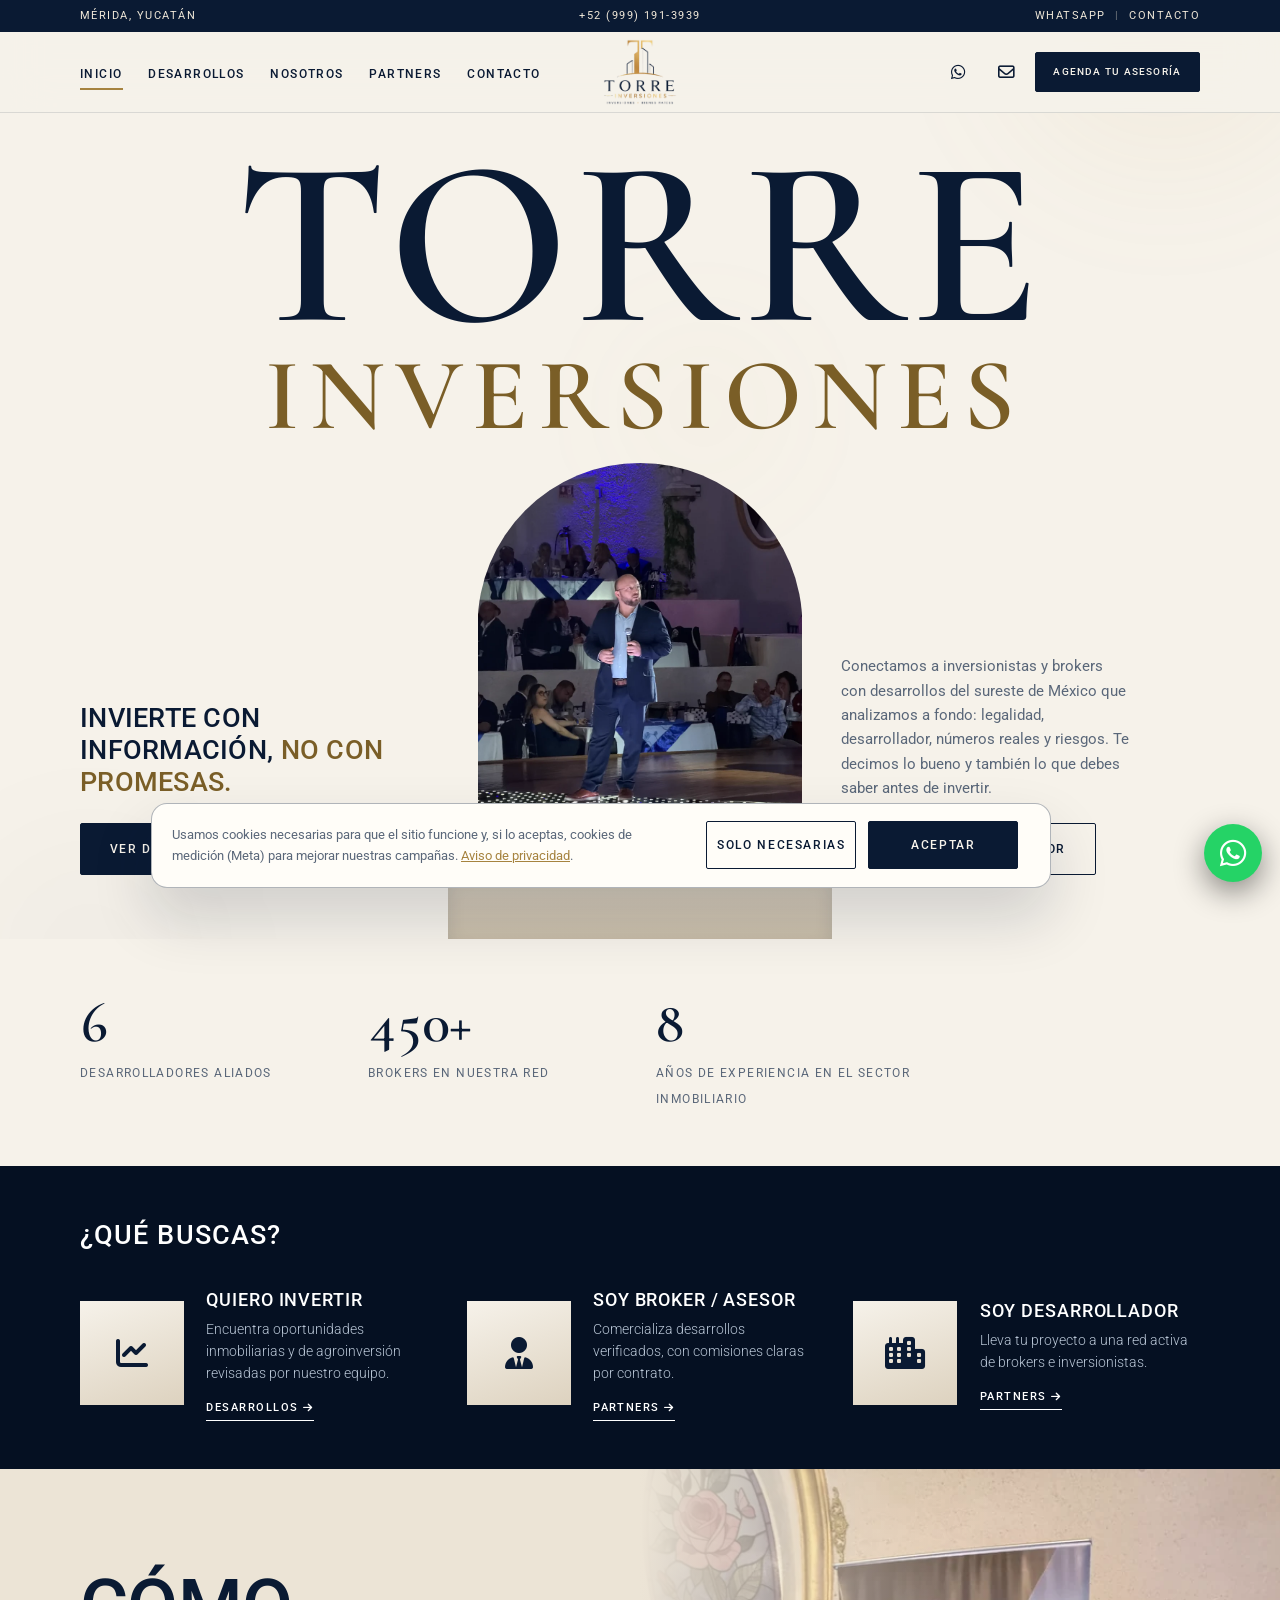
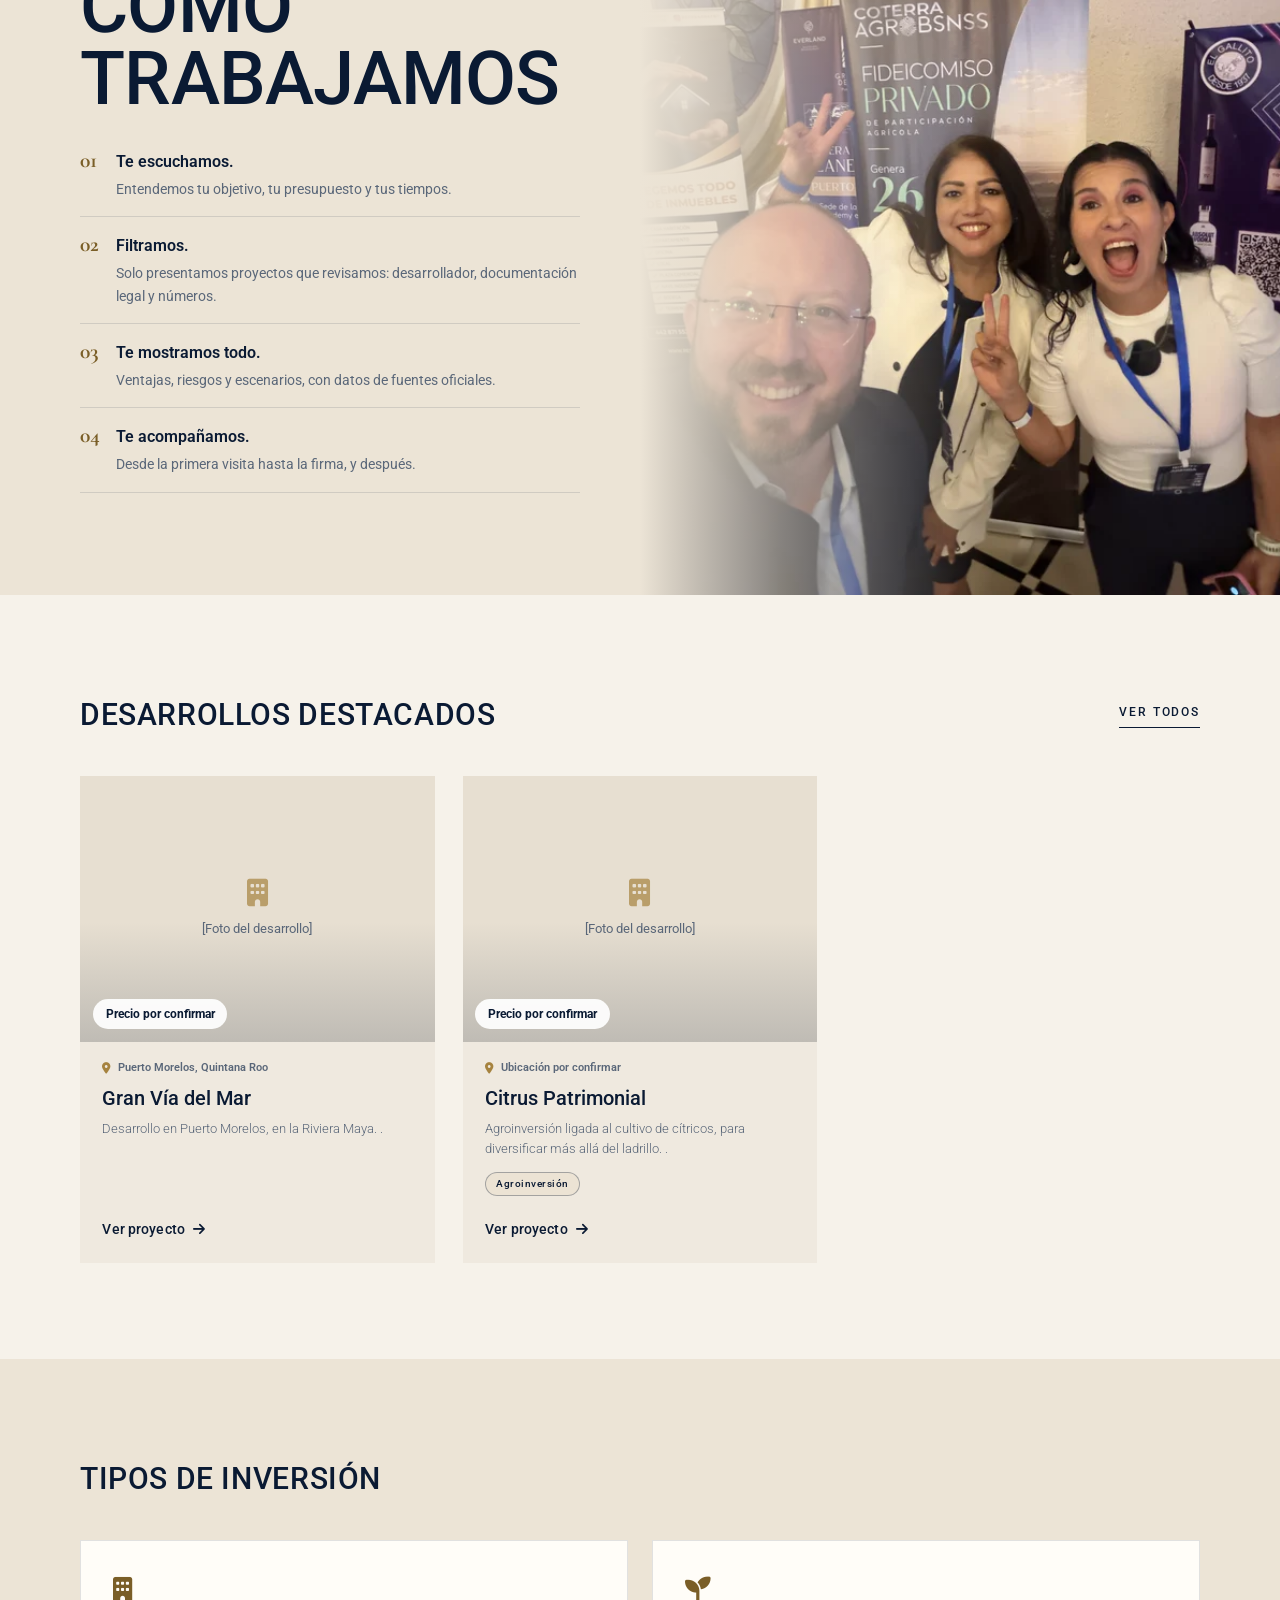
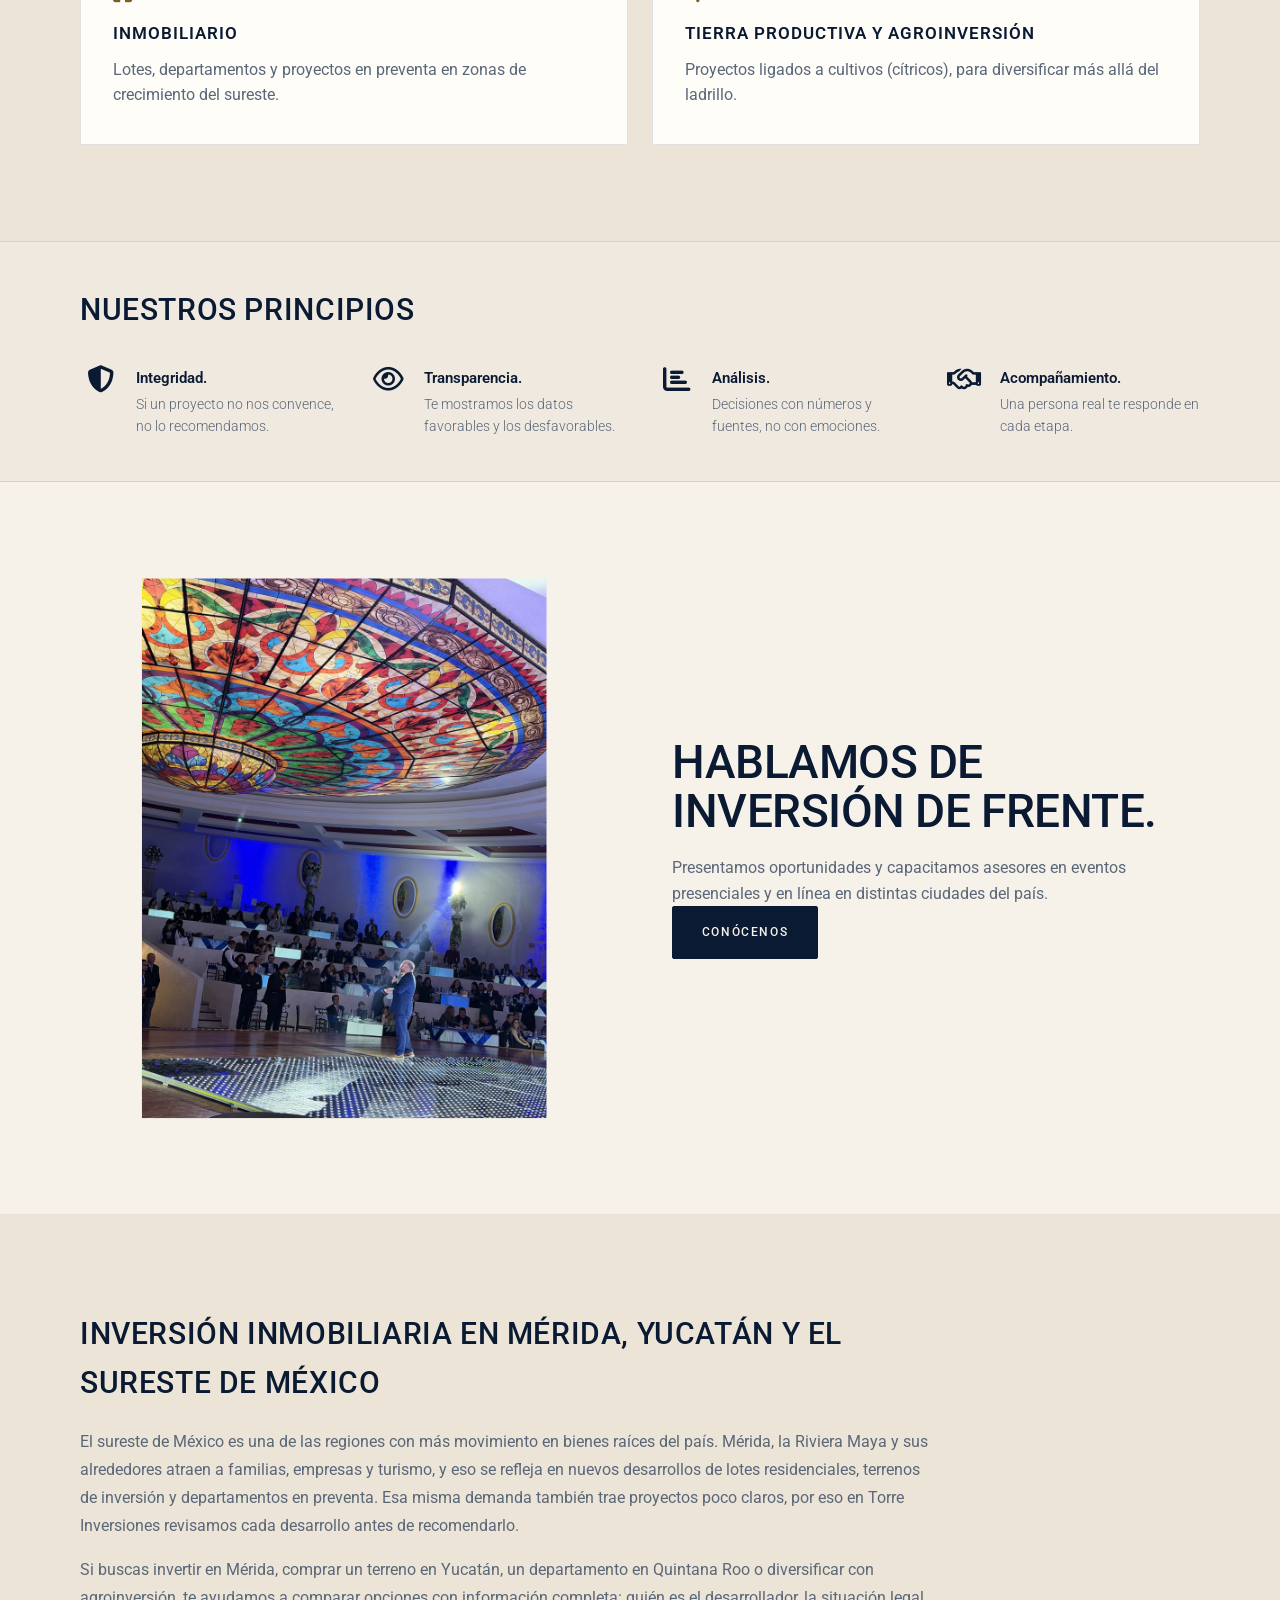
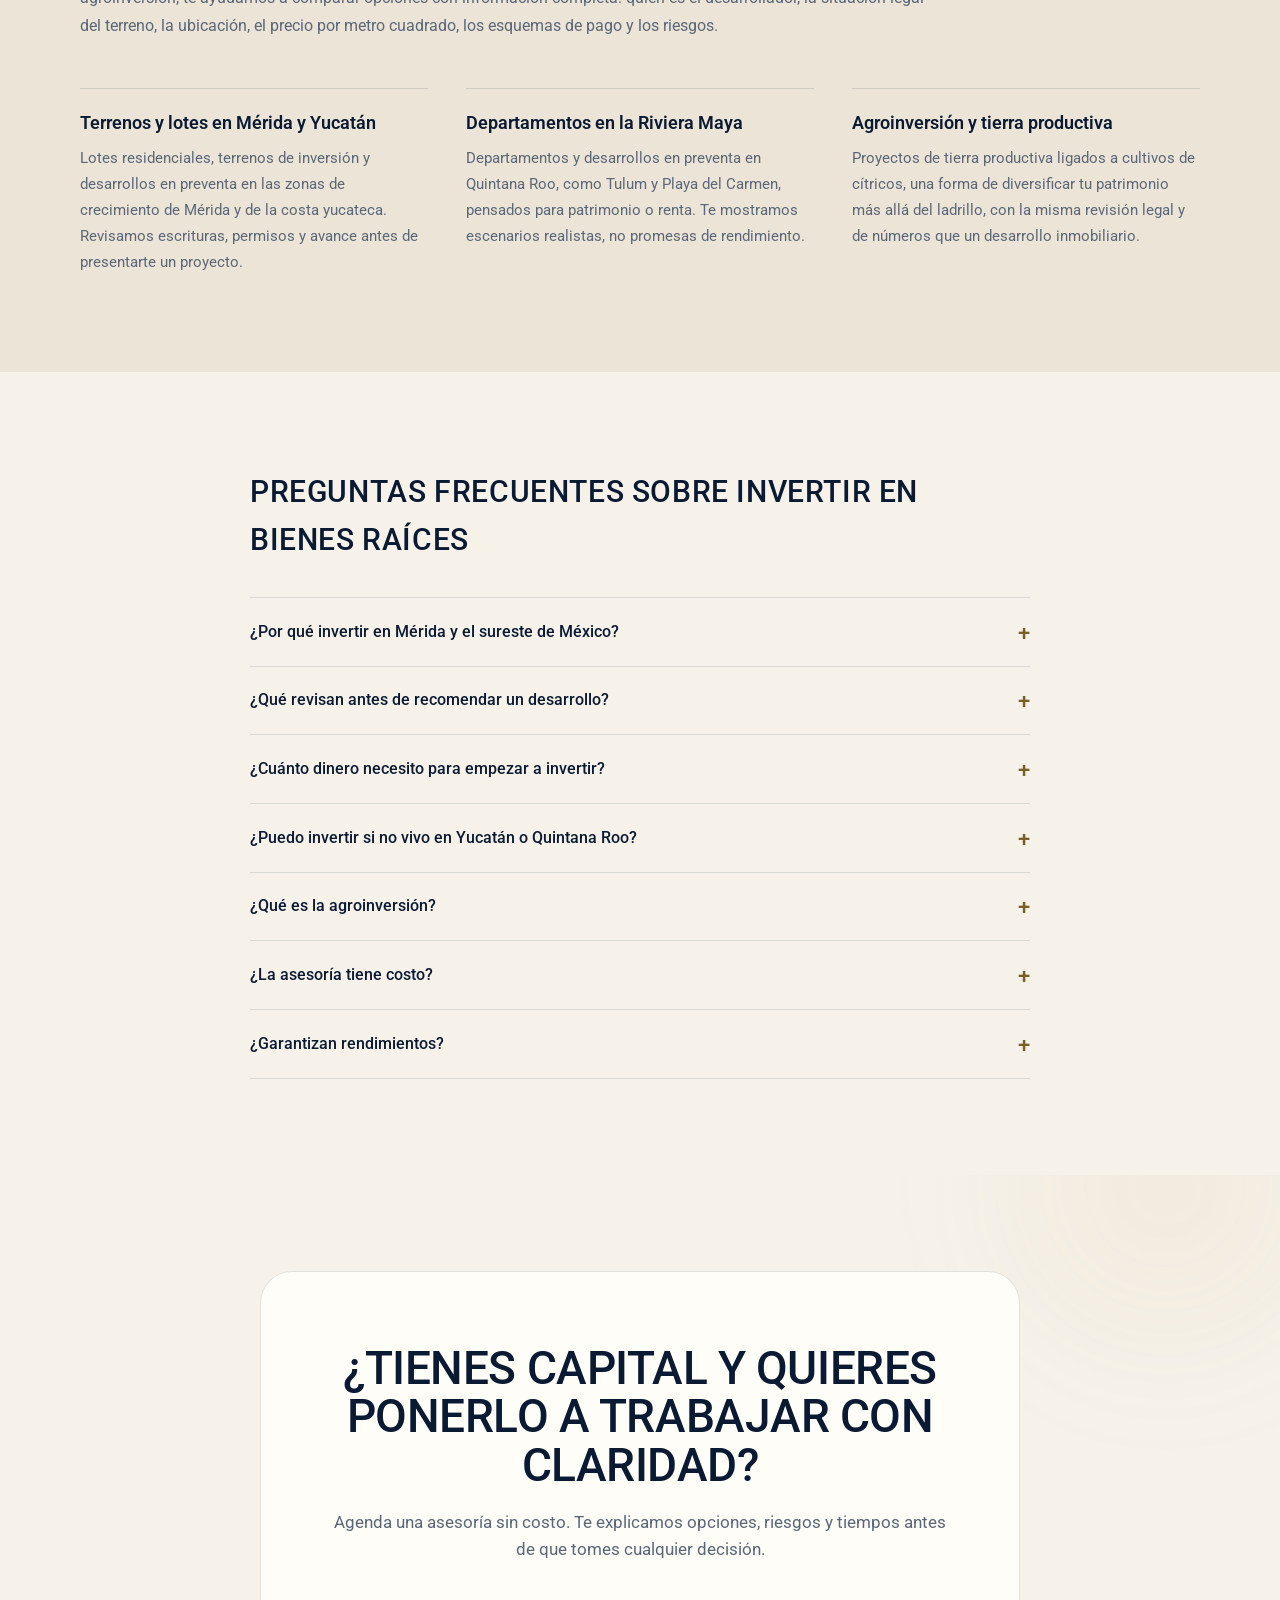
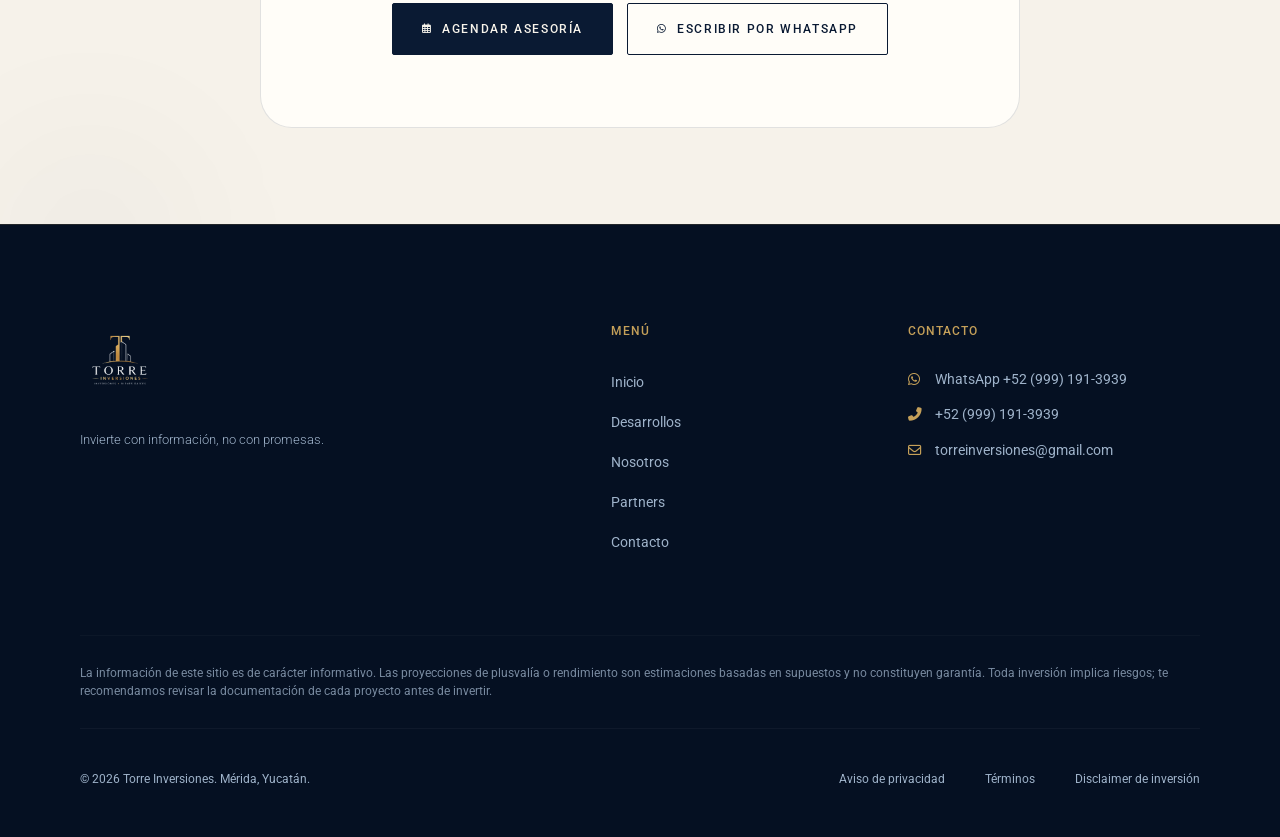
<file: index.html>
<!DOCTYPE html>
<html lang="es">
<head>
    <meta charset="UTF-8">
    <meta name="viewport" content="width=device-width, initial-scale=1.0">
    <title>Torre Inversiones | Inversión inmobiliaria en Mérida y el sureste de México</title>
    <meta name="description" content="Invierte en terrenos, lotes y departamentos en preventa en Mérida, Yucatán y la Riviera Maya, y en agroinversión. Desarrollos revisados a fondo: legalidad, desarrollador, números y riesgos.">
    <!-- SEO -->
    <meta name="keywords" content="inversión inmobiliaria Mérida, invertir en Mérida, bienes raíces Mérida, terrenos en Mérida, lotes en preventa Yucatán, departamentos en preventa Riviera Maya, invertir en Quintana Roo, invertir en Tulum, invertir en Playa del Carmen, desarrollos inmobiliarios sureste de México, agroinversión, inversión en cítricos, tierra productiva, asesoría de inversión inmobiliaria, Torre Inversiones">
    <meta name="robots" content="index, follow, max-image-preview:large">
    <meta name="geo.region" content="MX-YUC">
    <meta name="geo.placename" content="Mérida, Yucatán">
    <link rel="canonical" href="https://torreinversiones.com/">
    <meta property="og:site_name" content="Torre Inversiones">
    <meta property="og:type" content="website">
    <meta property="og:locale" content="es_MX">
    <meta property="og:url" content="https://torreinversiones.com/">
    <meta property="og:title" content="Torre Inversiones | Inversión inmobiliaria en Mérida y el sureste de México">
    <meta property="og:description" content="Invierte en terrenos, lotes y departamentos en preventa en Mérida, Yucatán y la Riviera Maya, y en agroinversión. Desarrollos revisados a fondo: legalidad, desarrollador, números y riesgos.">
    <meta property="og:image" content="https://torreinversiones.com/Logo%20Torre%20Inversiones%20-%20Sin%20Fondo.png">
    <meta name="twitter:card" content="summary">
    <meta name="twitter:title" content="Torre Inversiones | Inversión inmobiliaria en Mérida y el sureste de México">
    <meta name="twitter:description" content="Invierte en terrenos, lotes y departamentos en preventa en Mérida, Yucatán y la Riviera Maya, y en agroinversión. Desarrollos revisados a fondo: legalidad, desarrollador, números y riesgos.">
    <meta name="twitter:image" content="https://torreinversiones.com/Logo%20Torre%20Inversiones%20-%20Sin%20Fondo.png">
    <link rel="icon" type="image/png" href="Logo Torre Inversiones - Sin Fondo.png">
    <link rel="preconnect" href="https://fonts.googleapis.com">
    <link rel="preconnect" href="https://fonts.gstatic.com" crossorigin>
    <link rel="stylesheet" href="https://cdnjs.cloudflare.com/ajax/libs/font-awesome/6.4.0/css/all.min.css">
    <link rel="stylesheet" href="index.css?v=7.0">
    <script type="application/ld+json">
    {
      "@context": "https://schema.org",
      "@graph": [
        {
          "@type": "RealEstateAgent",
          "@id": "https://torreinversiones.com/#organizacion",
          "name": "Torre Inversiones",
          "url": "https://torreinversiones.com/",
          "logo": "https://torreinversiones.com/Logo%20Torre%20Inversiones%20-%20Sin%20Fondo.png",
          "image": "https://torreinversiones.com/Logo%20Torre%20Inversiones%20-%20Sin%20Fondo.png",
          "description": "Asesoría de inversión inmobiliaria y agroinversión en Mérida, Yucatán y el sureste de México. Desarrollos revisados a fondo: legalidad, desarrollador, números y riesgos.",
          "telephone": "+529991913939",
          "email": "torreinversiones@gmail.com",
          "address": { "@type": "PostalAddress", "addressLocality": "Mérida", "addressRegion": "Yucatán", "addressCountry": "MX" },
          "areaServed": [
            { "@type": "City", "name": "Mérida" },
            { "@type": "State", "name": "Yucatán" },
            { "@type": "State", "name": "Quintana Roo" },
            { "@type": "Country", "name": "México" }
          ],
          "founder": { "@type": "Person", "name": "Daniel Torre" },
          "knowsAbout": ["Inversión inmobiliaria", "Terrenos en preventa", "Departamentos en preventa", "Agroinversión", "Bienes raíces en Mérida", "Bienes raíces en la Riviera Maya"]
        },
        {
          "@type": "WebSite",
          "@id": "https://torreinversiones.com/#sitio",
          "url": "https://torreinversiones.com/",
          "name": "Torre Inversiones",
          "inLanguage": "es-MX",
          "publisher": { "@id": "https://torreinversiones.com/#organizacion" }
        },
        {
          "@type": "FAQPage",
          "mainEntity": [
            { "@type": "Question", "name": "¿Por qué invertir en Mérida y el sureste de México?", "acceptedAnswer": { "@type": "Answer", "text": "Mérida y la Riviera Maya concentran crecimiento de población, turismo e infraestructura, lo que impulsa la demanda de vivienda, terrenos y espacios para renta. Aun así, no todos los proyectos son buenos: por eso analizamos cada uno antes de recomendarlo." } },
            { "@type": "Question", "name": "¿Qué revisan antes de recomendar un desarrollo?", "acceptedAnswer": { "@type": "Answer", "text": "Revisamos quién es el desarrollador y su trayectoria, la documentación legal del terreno y los permisos, la ubicación y su entorno, y los números del proyecto: precio, esquemas de pago, fechas de entrega y riesgos." } },
            { "@type": "Question", "name": "¿Cuánto dinero necesito para empezar a invertir?", "acceptedAnswer": { "@type": "Answer", "text": "Depende del proyecto. Cada ficha del catálogo indica el ticket de entrada o el precio desde, y muchos desarrollos en preventa ofrecen enganche y mensualidades. En una asesoría te ayudamos a encontrar opciones según tu presupuesto." } },
            { "@type": "Question", "name": "¿Puedo invertir si no vivo en Yucatán o Quintana Roo?", "acceptedAnswer": { "@type": "Answer", "text": "Sí. Acompañamos a inversionistas de distintas ciudades de México: te enviamos la información completa, resolvemos tus dudas en línea y te acompañamos en las visitas al desarrollo y hasta la firma." } },
            { "@type": "Question", "name": "¿Qué es la agroinversión?", "acceptedAnswer": { "@type": "Answer", "text": "Es invertir en tierra productiva ligada a un cultivo, como los cítricos. Es una alternativa para diversificar tu patrimonio fuera del mercado de vivienda, con sus propios plazos y riesgos que te explicamos antes de decidir." } },
            { "@type": "Question", "name": "¿La asesoría tiene costo?", "acceptedAnswer": { "@type": "Answer", "text": "No. La asesoría es sin costo: te explicamos opciones, riesgos y tiempos antes de que tomes cualquier decisión." } },
            { "@type": "Question", "name": "¿Garantizan rendimientos?", "acceptedAnswer": { "@type": "Answer", "text": "No. Toda inversión tiene riesgos y ningún rendimiento está garantizado. Lo que sí hacemos es mostrarte los datos favorables y los desfavorables de cada proyecto para que decidas con información." } }
          ]
        }
      ]
    }
    </script>
</head>
<body class="theme-light" data-page="inicio" data-wa-msg="Hola, me gustaría hablar con un asesor de Torre Inversiones.">

    <div id="site-header"></div>

    <main>
        <!-- Bloque 1 · Hero (textos del brief) -->
        <section class="hero-home hero-editorial">
            <div class="container hero-ed">
                <p class="hero-wordmark" aria-hidden="true"><span class="wm-main">TORRE</span><span class="wm-sub">INVERSIONES</span></p>
                <figure class="media-split-photo hero-ed-photo" data-img-tag="heroInicio" data-sizes="(min-width: 900px) 30vw, 80vw" data-alt="Daniel Torre presentando frente a la audiencia en un evento de Torre Inversiones"></figure>
                <div class="hero-ed-left reveal">
                    <h1 class="hero-ed-title">Invierte con información, <span class="accent">no con promesas.</span></h1>
                    <a href="desarrollos.html" class="btn btn-dark">Ver desarrollos</a>
                </div>
                <div class="hero-ed-right reveal reveal-delay-1">
                    <p class="hero-ed-sub">Conectamos a inversionistas y brokers con desarrollos del sureste de México que analizamos a fondo: legalidad, desarrollador, números reales y riesgos. Te decimos lo bueno y también lo que debes saber antes de invertir.</p>
                    <a href="#" data-wa="Hola, me gustaría hablar con un asesor de Torre Inversiones." class="btn btn-outline-dark"><i class="fab fa-whatsapp"></i> Hablar con un asesor</a>
                </div>
            </div>
        </section>

        <!-- Bloque 2 · Barra de confianza (solo cifras reales: se oculta si no hay ninguna en config.js) -->
        <section class="trust-bar" id="trustBar" aria-label="Torre Inversiones en cifras">
            <div class="container"><div class="trust-grid"></div></div>
        </section>

        <!-- Bloque 3 · ¿Qué buscas? (selector de público) -->
        <section class="band-dark">
            <div class="container">
                <h2 class="band-title reveal">¿Qué buscas?</h2>
                <div class="audience-grid band-grid">
                    <a href="desarrollos.html" class="audience-card band-card">
                        <span class="band-thumb"><i class="fas fa-chart-line"></i></span>
                        <span class="band-text">
                            <h3>Quiero invertir</h3>
                            <p>Encuentra oportunidades inmobiliarias y de agroinversión revisadas por nuestro equipo.</p>
                            <span class="audience-link">Desarrollos <i class="fas fa-arrow-right"></i></span>
                        </span>
                    </a>
                    <a href="partners.html#brokers" class="audience-card band-card">
                        <span class="band-thumb"><i class="fas fa-user-tie"></i></span>
                        <span class="band-text">
                            <h3>Soy broker / asesor</h3>
                            <p>Comercializa desarrollos verificados, con comisiones claras por contrato.</p>
                            <span class="audience-link">Partners <i class="fas fa-arrow-right"></i></span>
                        </span>
                    </a>
                    <a href="partners.html#desarrolladores" class="audience-card band-card">
                        <span class="band-thumb"><i class="fas fa-city"></i></span>
                        <span class="band-text">
                            <h3>Soy desarrollador</h3>
                            <p>Lleva tu proyecto a una red activa de brokers e inversionistas.</p>
                            <span class="audience-link">Partners <i class="fas fa-arrow-right"></i></span>
                        </span>
                    </a>
                </div>
            </div>
        </section>

        <!-- Bloque 4 · Cómo trabajamos (4 pasos) -->
        <section class="feature-banner">
            <figure class="media-split-photo feature-banner-media" data-img-tag="inicioTipos" data-sizes="(min-width: 900px) 60vw, 100vw" data-alt="Equipo de Torre Inversiones con asistentes a un evento"></figure>
            <div class="container">
                <div class="feature-banner-content">
                    <h2 class="banner-title reveal">Cómo<br>trabajamos</h2>
                    <ol class="banner-steps banner-steps-full">
                        <li><span>01</span><div><h3>Te escuchamos.</h3><p>Entendemos tu objetivo, tu presupuesto y tus tiempos.</p></div></li>
                        <li><span>02</span><div><h3>Filtramos.</h3><p>Solo presentamos proyectos que revisamos: desarrollador, documentación legal y números.</p></div></li>
                        <li><span>03</span><div><h3>Te mostramos todo.</h3><p>Ventajas, riesgos y escenarios, con datos de fuentes oficiales.</p></div></li>
                        <li><span>04</span><div><h3>Te acompañamos.</h3><p>Desde la primera visita hasta la firma, y después.</p></div></li>
                    </ol>
                </div>
            </div>
        </section>

        <!-- Bloque 5 · Desarrollos destacados -->
        <section class="section-padding">
            <div class="container">
                <div class="row-head reveal">
                    <h2 class="row-title">Desarrollos destacados</h2>
                    <a href="desarrollos.html" class="link-underline">Ver todos</a>
                </div>
                <div class="properties-grid" id="featuredGrid"></div>
            </div>
        </section>

        <!-- Bloque 6 · Tipos de inversión -->
        <section class="section-padding section-alt">
            <div class="container">
                <div class="row-head reveal">
                    <h2 class="row-title">Tipos de inversión</h2>
                </div>
                <div class="cards-2 types-grid">
                    <div class="type-card">
                        <i class="fas fa-building"></i>
                        <h3>Inmobiliario</h3>
                        <p>Lotes, departamentos y proyectos en preventa en zonas de crecimiento del sureste.</p>
                    </div>
                    <div class="type-card">
                        <i class="fas fa-seedling"></i>
                        <h3>Tierra productiva y agroinversión</h3>
                        <p>Proyectos ligados a cultivos (cítricos), para diversificar más allá del ladrillo.</p>
                    </div>
                </div>
            </div>
        </section>

        <!-- Bloque 7 · Nuestros principios -->
        <section class="principles-strip">
            <div class="container">
                <h2 class="row-title principles-title reveal">Nuestros principios</h2>
                <div class="cards-4">
                    <div class="principle"><i class="fas fa-shield-alt"></i><div><h3>Integridad.</h3><p>Si un proyecto no nos convence, no lo recomendamos.</p></div></div>
                    <div class="principle"><i class="far fa-eye"></i><div><h3>Transparencia.</h3><p>Te mostramos los datos favorables y los desfavorables.</p></div></div>
                    <div class="principle"><i class="fas fa-chart-bar"></i><div><h3>Análisis.</h3><p>Decisiones con números y fuentes, no con emociones.</p></div></div>
                    <div class="principle"><i class="far fa-handshake"></i><div><h3>Acompañamiento.</h3><p>Una persona real te responde en cada etapa.</p></div></div>
                </div>
            </div>
        </section>

        <!-- Bloque 8 · Banda de eventos -->
        <section class="section-padding">
            <div class="container media-split reverse">
                <div class="section-header reveal">
                    <h2 class="banner-title banner-title-sm">Hablamos de inversión de frente.</h2>
                    <p>Presentamos oportunidades y capacitamos asesores en eventos presenciales y en línea en distintas ciudades del país.</p>
                    <a href="nosotros.html#eventos" class="btn btn-dark">Conócenos</a>
                </div>
                <figure class="media-split-photo reveal reveal-delay-1" data-img-tag="inicioDestacados" data-sizes="(min-width: 900px) 45vw, 100vw" data-alt="Daniel Torre frente a la audiencia bajo el domo del salón de eventos"></figure>
            </div>
        </section>

        <!-- Bloque 9 · Testimonios (solo reales y autorizados; se omite si no hay en config.js) -->
        <section class="section-padding" id="testimonios">
            <div class="container">
                <div class="row-head reveal">
                    <h2 class="row-title">Testimonios</h2>
                </div>
                <div class="testimonials-grid"></div>
            </div>
        </section>

        <!-- Bloque SEO · Invertir en el sureste de México -->
        <section class="section-padding section-alt seo-block">
            <div class="container">
                <div class="seo-intro reveal">
                    <h2 class="row-title">Inversión inmobiliaria en Mérida, Yucatán y el sureste de México</h2>
                    <p>El sureste de México es una de las regiones con más movimiento en bienes raíces del país. Mérida, la Riviera Maya y sus alrededores atraen a familias, empresas y turismo, y eso se refleja en nuevos desarrollos de lotes residenciales, terrenos de inversión y departamentos en preventa. Esa misma demanda también trae proyectos poco claros, por eso en Torre Inversiones revisamos cada desarrollo antes de recomendarlo.</p>
                    <p>Si buscas invertir en Mérida, comprar un terreno en Yucatán, un departamento en Quintana Roo o diversificar con agroinversión, te ayudamos a comparar opciones con información completa: quién es el desarrollador, la situación legal del terreno, la ubicación, el precio por metro cuadrado, los esquemas de pago y los riesgos.</p>
                </div>
                <div class="seo-cols">
                    <article class="seo-col reveal">
                        <h3>Terrenos y lotes en Mérida y Yucatán</h3>
                        <p>Lotes residenciales, terrenos de inversión y desarrollos en preventa en las zonas de crecimiento de Mérida y de la costa yucateca. Revisamos escrituras, permisos y avance antes de presentarte un proyecto.</p>
                    </article>
                    <article class="seo-col reveal reveal-delay-1">
                        <h3>Departamentos en la Riviera Maya</h3>
                        <p>Departamentos y desarrollos en preventa en Quintana Roo, como Tulum y Playa del Carmen, pensados para patrimonio o renta. Te mostramos escenarios realistas, no promesas de rendimiento.</p>
                    </article>
                    <article class="seo-col reveal reveal-delay-2">
                        <h3>Agroinversión y tierra productiva</h3>
                        <p>Proyectos de tierra productiva ligados a cultivos de cítricos, una forma de diversificar tu patrimonio más allá del ladrillo, con la misma revisión legal y de números que un desarrollo inmobiliario.</p>
                    </article>
                </div>
            </div>
        </section>

        <!-- Bloque SEO · Preguntas frecuentes (el JSON-LD FAQPage de abajo repite estas preguntas) -->
        <section class="section-padding faq-section" id="preguntas-frecuentes">
            <div class="container narrow">
                <h2 class="row-title reveal">Preguntas frecuentes sobre invertir en bienes raíces</h2>
                <div class="faq-list">
                    <details class="faq-item">
                        <summary>¿Por qué invertir en Mérida y el sureste de México?</summary>
                        <p>Mérida y la Riviera Maya concentran crecimiento de población, turismo e infraestructura, lo que impulsa la demanda de vivienda, terrenos y espacios para renta. Aun así, no todos los proyectos son buenos: por eso analizamos cada uno antes de recomendarlo.</p>
                    </details>
                    <details class="faq-item">
                        <summary>¿Qué revisan antes de recomendar un desarrollo?</summary>
                        <p>Revisamos quién es el desarrollador y su trayectoria, la documentación legal del terreno y los permisos, la ubicación y su entorno, y los números del proyecto: precio, esquemas de pago, fechas de entrega y riesgos.</p>
                    </details>
                    <details class="faq-item">
                        <summary>¿Cuánto dinero necesito para empezar a invertir?</summary>
                        <p>Depende del proyecto. Cada ficha del catálogo indica el ticket de entrada o el precio desde, y muchos desarrollos en preventa ofrecen enganche y mensualidades. En una asesoría te ayudamos a encontrar opciones según tu presupuesto.</p>
                    </details>
                    <details class="faq-item">
                        <summary>¿Puedo invertir si no vivo en Yucatán o Quintana Roo?</summary>
                        <p>Sí. Acompañamos a inversionistas de distintas ciudades de México: te enviamos la información completa, resolvemos tus dudas en línea y te acompañamos en las visitas al desarrollo y hasta la firma.</p>
                    </details>
                    <details class="faq-item">
                        <summary>¿Qué es la agroinversión?</summary>
                        <p>Es invertir en tierra productiva ligada a un cultivo, como los cítricos. Es una alternativa para diversificar tu patrimonio fuera del mercado de vivienda, con sus propios plazos y riesgos que te explicamos antes de decidir.</p>
                    </details>
                    <details class="faq-item">
                        <summary>¿La asesoría tiene costo?</summary>
                        <p>No. La asesoría es sin costo: te explicamos opciones, riesgos y tiempos antes de que tomes cualquier decisión.</p>
                    </details>
                    <details class="faq-item">
                        <summary>¿Garantizan rendimientos?</summary>
                        <p>No. Toda inversión tiene riesgos y ningún rendimiento está garantizado. Lo que sí hacemos es mostrarte los datos favorables y los desfavorables de cada proyecto para que decidas con información.</p>
                    </details>
                </div>
            </div>
        </section>

        <!-- Bloque 10 · CTA final -->
        <section class="section-padding cta-final">
            <div class="container reveal">
                <h2 class="banner-title banner-title-sm">¿Tienes capital y quieres ponerlo a trabajar con claridad?</h2>
                <p>Agenda una asesoría sin costo. Te explicamos opciones, riesgos y tiempos antes de que tomes cualquier decisión.</p>
                <div class="hero-cta-group">
                    <a href="contacto.html#agenda" class="btn btn-dark"><i class="far fa-calendar-alt"></i> Agendar asesoría</a>
                    <a href="#" data-wa="Hola, quiero agendar una asesoría con Torre Inversiones." class="btn btn-outline-dark"><i class="fab fa-whatsapp"></i> Escribir por WhatsApp</a>
                </div>
            </div>
        </section>
    </main>

    <div id="site-footer"></div>

    <script src="config.js?v=4.7"></script>
    <script src="desarrollos-data.js?v=2.0"></script>
    <script src="layout.js?v=2.9"></script>
    <script src="index.js?v=4.5"></script>
</body>
</html>
</file>
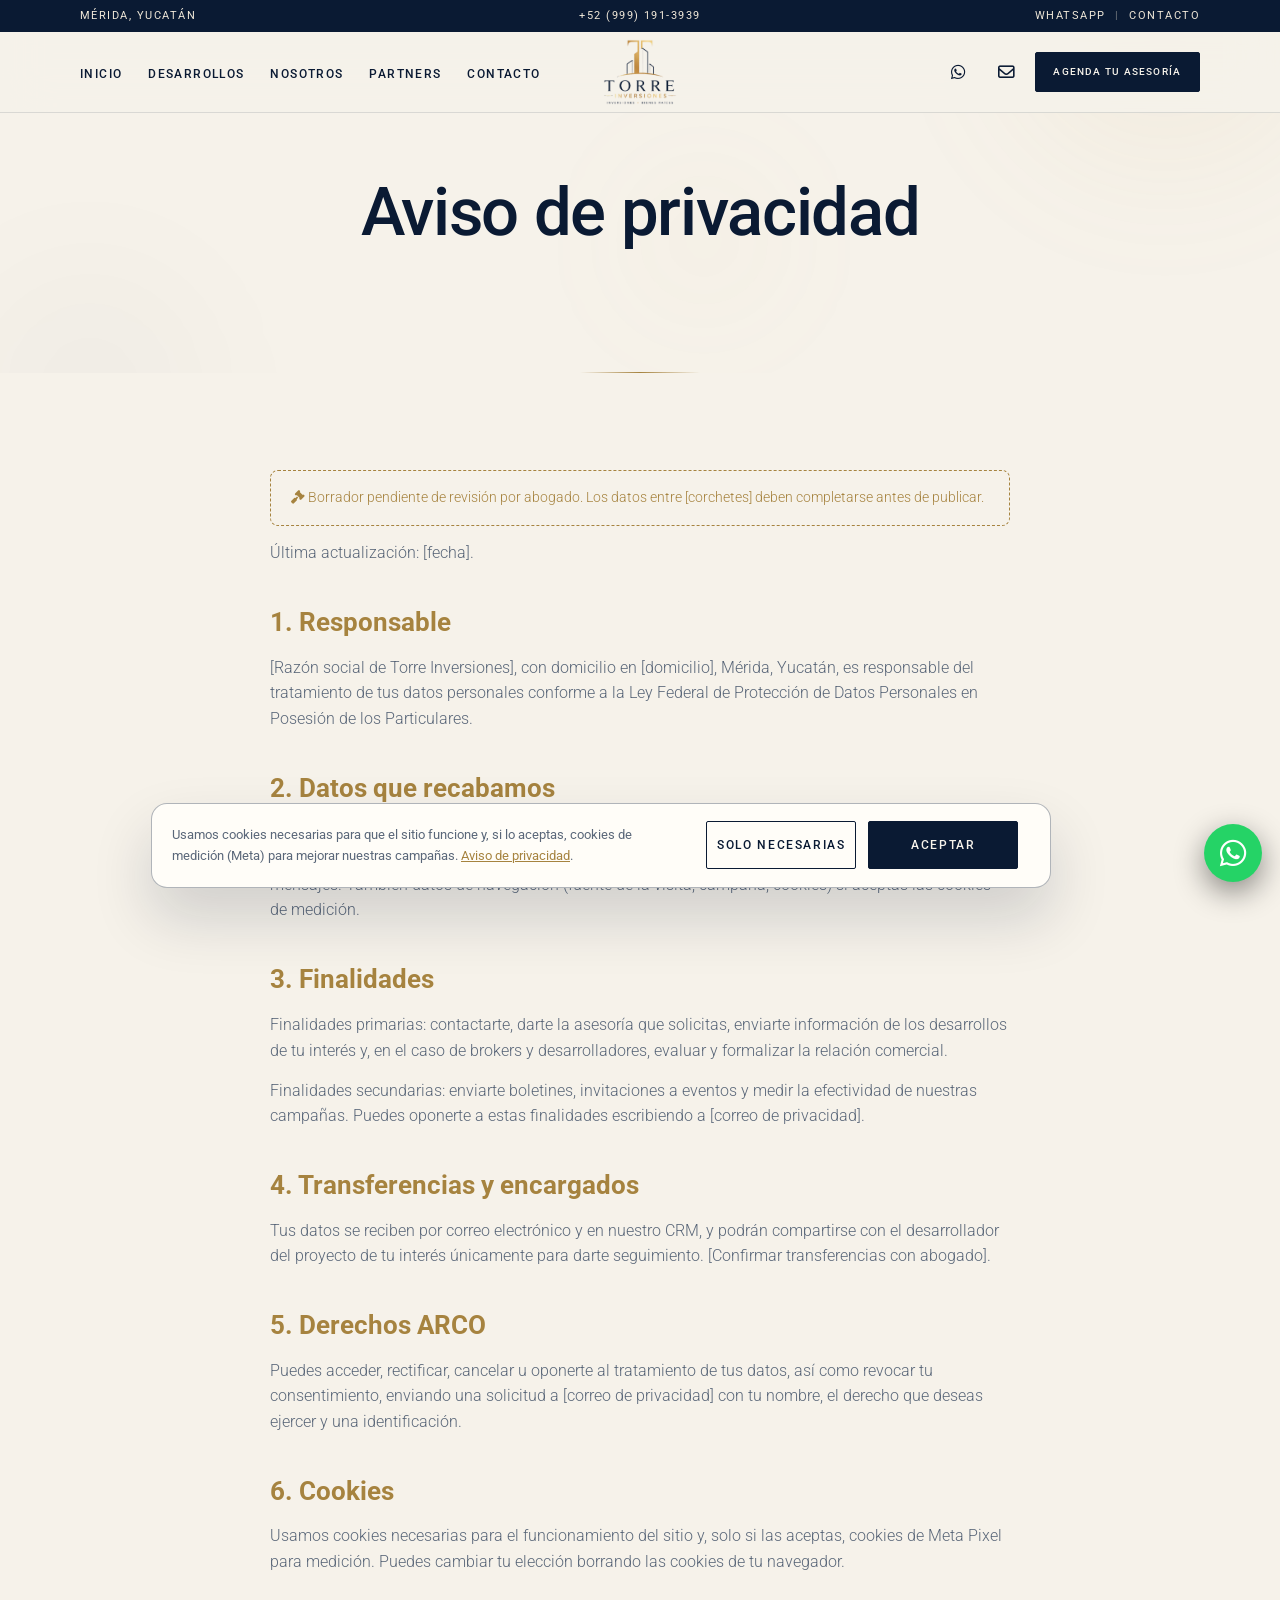
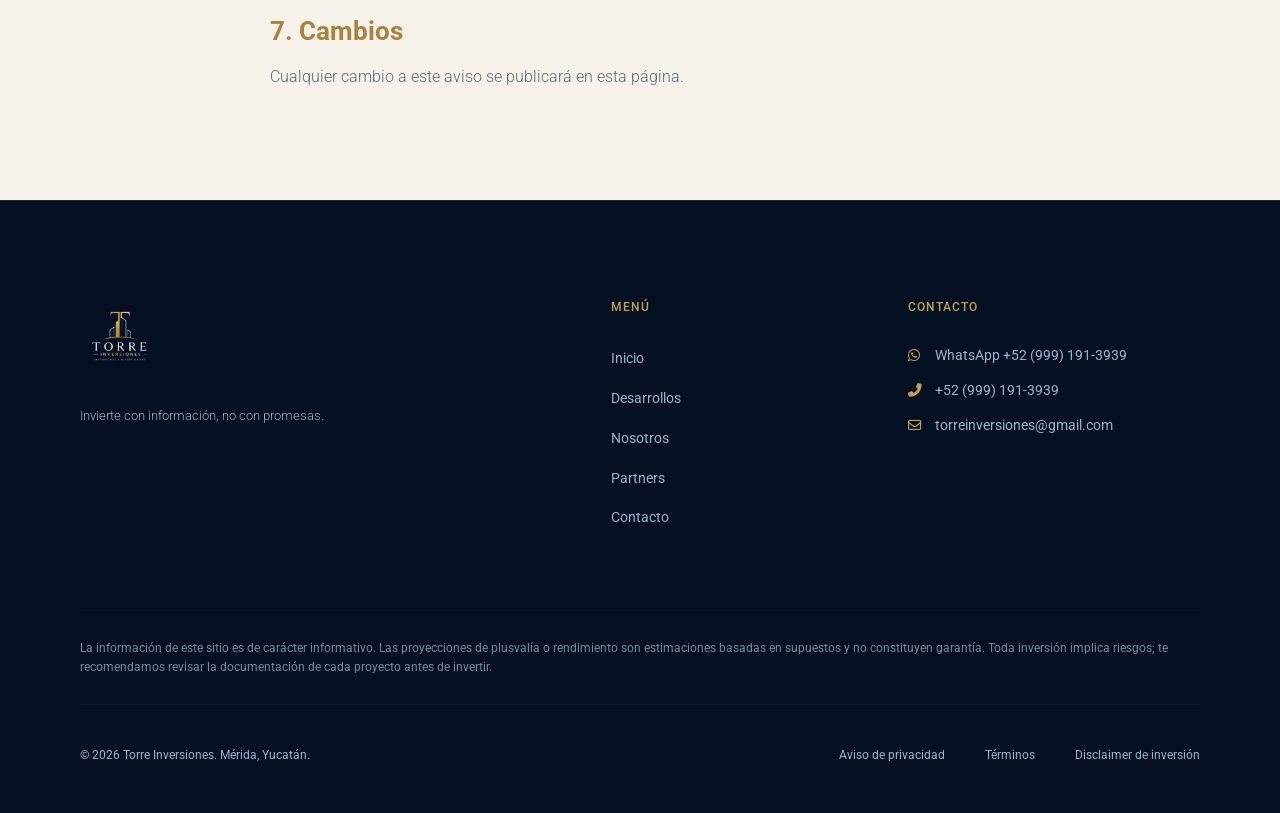
<file: aviso-privacidad.html>
<!DOCTYPE html>
<html lang="es">
<head>
    <meta charset="UTF-8">
    <meta name="viewport" content="width=device-width, initial-scale=1.0">
    <title>Aviso de privacidad | Torre Inversiones</title>
    <meta name="robots" content="noindex">
    <link rel="icon" type="image/png" href="Logo Torre Inversiones - Sin Fondo.png">
    <link rel="stylesheet" href="https://cdnjs.cloudflare.com/ajax/libs/font-awesome/6.4.0/css/all.min.css">
    <link rel="stylesheet" href="index.css?v=6.8">
</head>
<body class="theme-light" data-page="legal">

    <div id="site-header"></div>

    <main>
        <section class="internal-hero">
            <div class="container">
                <h1 class="internal-hero-title">Aviso de privacidad</h1>
            </div>
        </section>
        <section class="section-padding">
            <div class="container legal-page">
                <p class="legal-draft"><i class="fas fa-gavel"></i> Borrador pendiente de revisión por abogado. Los datos entre [corchetes] deben completarse antes de publicar.</p>
                <p>Última actualización: [fecha].</p>
                <h2>1. Responsable</h2>
                <p>[Razón social de Torre Inversiones], con domicilio en [domicilio], Mérida, Yucatán, es responsable del tratamiento de tus datos personales conforme a la Ley Federal de Protección de Datos Personales en Posesión de los Particulares.</p>
                <h2>2. Datos que recabamos</h2>
                <p>Nombre, número de WhatsApp o teléfono, correo electrónico, ciudad, perfil (inversionista, broker o desarrollador), interés de inversión, rango de inversión y la información que nos compartas en tus mensajes. También datos de navegación (fuente de la visita, campaña, cookies) si aceptas las cookies de medición.</p>
                <h2>3. Finalidades</h2>
                <p>Finalidades primarias: contactarte, darte la asesoría que solicitas, enviarte información de los desarrollos de tu interés y, en el caso de brokers y desarrolladores, evaluar y formalizar la relación comercial.</p>
                <p>Finalidades secundarias: enviarte boletines, invitaciones a eventos y medir la efectividad de nuestras campañas. Puedes oponerte a estas finalidades escribiendo a [correo de privacidad].</p>
                <h2>4. Transferencias y encargados</h2>
                <p>Tus datos se reciben por correo electrónico y en nuestro CRM, y podrán compartirse con el desarrollador del proyecto de tu interés únicamente para darte seguimiento. [Confirmar transferencias con abogado].</p>
                <h2>5. Derechos ARCO</h2>
                <p>Puedes acceder, rectificar, cancelar u oponerte al tratamiento de tus datos, así como revocar tu consentimiento, enviando una solicitud a [correo de privacidad] con tu nombre, el derecho que deseas ejercer y una identificación.</p>
                <h2>6. Cookies</h2>
                <p>Usamos cookies necesarias para el funcionamiento del sitio y, solo si las aceptas, cookies de Meta Pixel para medición. Puedes cambiar tu elección borrando las cookies de tu navegador.</p>
                <h2>7. Cambios</h2>
                <p>Cualquier cambio a este aviso se publicará en esta página.</p>
            </div>
        </section>
    </main>

    <div id="site-footer"></div>

    <script src="config.js?v=4.7"></script>
    <script src="desarrollos-data.js?v=2.0"></script>
    <script src="layout.js?v=2.9"></script>
    <script src="index.js?v=4.5"></script>
</body>
</html>
</file>
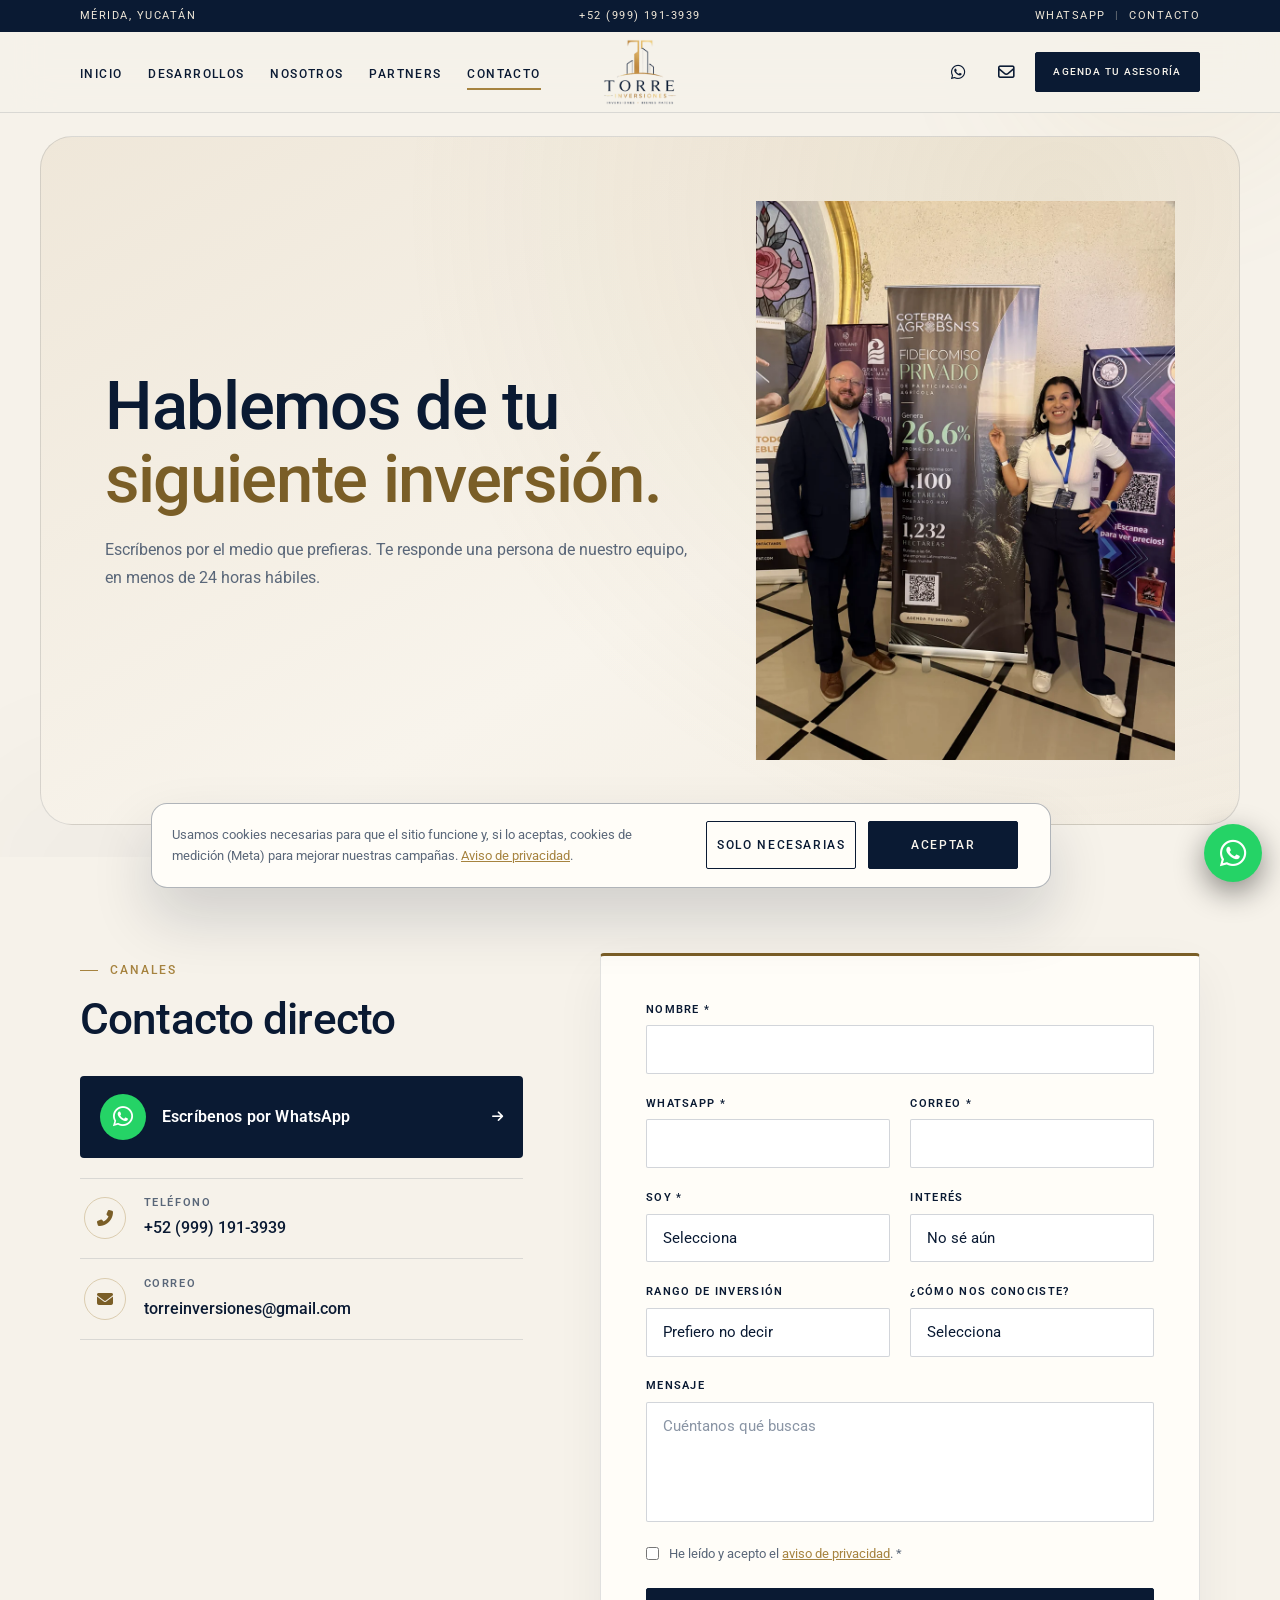
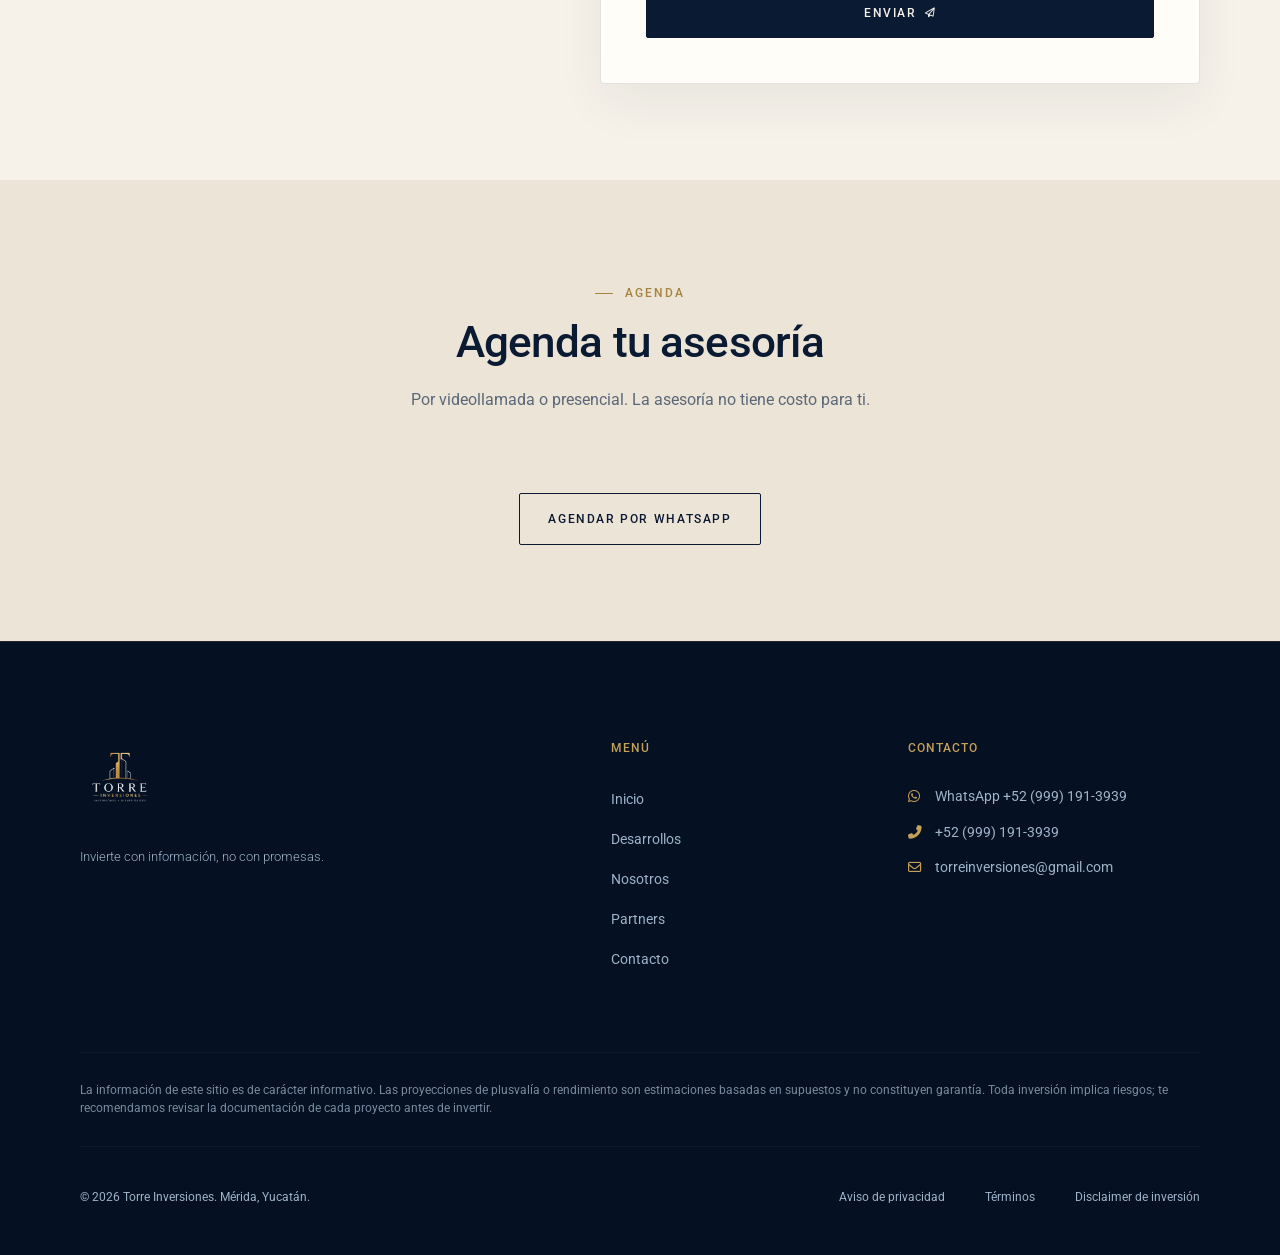
<file: contacto.html>
<!DOCTYPE html>
<html lang="es">
<head>
    <meta charset="UTF-8">
    <meta name="viewport" content="width=device-width, initial-scale=1.0">
    <title>Contacto: asesoría de inversión inmobiliaria sin costo en Mérida | Torre Inversiones</title>
    <meta name="description" content="Agenda una asesoría de inversión inmobiliaria sin costo. Escríbenos por WhatsApp, teléfono o correo; te responde una persona de nuestro equipo en Mérida en menos de 24 horas hábiles.">
    <!-- SEO -->
    <meta name="keywords" content="asesoría inmobiliaria Mérida, contacto Torre Inversiones, asesoría de inversión sin costo, invertir en Mérida asesor">
    <meta name="robots" content="index, follow, max-image-preview:large">
    <meta name="geo.region" content="MX-YUC">
    <meta name="geo.placename" content="Mérida, Yucatán">
    <link rel="canonical" href="https://torreinversiones.com/contacto.html">
    <meta property="og:site_name" content="Torre Inversiones">
    <meta property="og:type" content="website">
    <meta property="og:locale" content="es_MX">
    <meta property="og:url" content="https://torreinversiones.com/contacto.html">
    <meta property="og:title" content="Contacto: asesoría de inversión inmobiliaria sin costo en Mérida | Torre Inversiones">
    <meta property="og:description" content="Agenda una asesoría de inversión inmobiliaria sin costo. Escríbenos por WhatsApp, teléfono o correo; te responde una persona de nuestro equipo en Mérida en menos de 24 horas hábiles.">
    <meta property="og:image" content="https://torreinversiones.com/Logo%20Torre%20Inversiones%20-%20Sin%20Fondo.png">
    <meta name="twitter:card" content="summary">
    <meta name="twitter:title" content="Contacto: asesoría de inversión inmobiliaria sin costo en Mérida | Torre Inversiones">
    <meta name="twitter:description" content="Agenda una asesoría de inversión inmobiliaria sin costo. Escríbenos por WhatsApp, teléfono o correo; te responde una persona de nuestro equipo en Mérida en menos de 24 horas hábiles.">
    <meta name="twitter:image" content="https://torreinversiones.com/Logo%20Torre%20Inversiones%20-%20Sin%20Fondo.png">
    <link rel="icon" type="image/png" href="Logo Torre Inversiones - Sin Fondo.png">
    <link rel="stylesheet" href="https://cdnjs.cloudflare.com/ajax/libs/font-awesome/6.4.0/css/all.min.css">
    <link rel="stylesheet" href="index.css?v=6.9">
</head>
<body class="theme-light" data-page="contacto" data-wa-msg="Hola, me gustaría recibir asesoría de Torre Inversiones.">

    <div id="site-header"></div>

    <main>
        <section class="internal-hero hero-photo">
            <div class="container hero-split">
            <div class="hero-split-text">
                <h1 class="internal-hero-title">Hablemos de tu <span class="text-gradient-gold">siguiente inversión.</span></h1>
                <p class="internal-hero-subtitle">
                    Escríbenos por el medio que prefieras. Te responde una persona de nuestro equipo, en menos de 24 horas hábiles.
                </p>
            </div>
            <figure class="media-split-photo hero-figure" data-img-tag="contactoHero" data-sizes="(min-width: 900px) 45vw, 100vw" data-alt="Equipo de Torre Inversiones"></figure>
            </div>
        </section>

        <section class="section-padding">
            <div class="container">
                <div class="contact-grid">
                    <div class="contact-info reveal">
                        <span class="eyebrow">Canales</span>
                        <h2 class="title-medium">Contacto directo</h2>
                        <div class="contact-channels" id="contactChannels"></div>
                    </div>

                    <div class="contact-form-wrapper reveal reveal-delay-1">
                        <form class="contact-form" id="contactForm" data-lead-form data-tags="formulario-contacto">
                            <div class="form-group">
                                <label for="cName">Nombre *</label>
                                <input type="text" id="cName" name="nombre" class="form-control" autocomplete="name" required>
                            </div>
                            <div class="form-row-2">
                                <div class="form-group">
                                    <label for="cPhone">WhatsApp *</label>
                                    <input type="tel" id="cPhone" name="telefono" class="form-control" autocomplete="tel" inputmode="tel" required>
                                </div>
                                <div class="form-group">
                                    <label for="cEmail">Correo *</label>
                                    <input type="email" id="cEmail" name="correo" class="form-control" autocomplete="email" required>
                                </div>
                            </div>
                            <div class="form-row-2">
                                <div class="form-group">
                                    <label for="cPerfil">Soy *</label>
                                    <select id="cPerfil" name="perfil" class="form-control form-select" required>
                                        <option value="">Selecciona</option>
                                        <option value="inversionista">Inversionista</option>
                                        <option value="broker">Broker / asesor</option>
                                        <option value="desarrollador">Desarrollador</option>
                                    </select>
                                </div>
                                <div class="form-group">
                                    <label for="cInteres">Interés</label>
                                    <select id="cInteres" name="interes" class="form-control form-select">
                                        <option value="no-se-aun">No sé aún</option>
                                        <option value="inmobiliario">Inmobiliario</option>
                                        <option value="agroinversion">Agroinversión</option>
                                    </select>
                                </div>
                            </div>
                            <div class="form-row-2">
                                <div class="form-group">
                                    <label for="cRango">Rango de inversión</label>
                                    <select id="cRango" name="rango_inversion" class="form-control form-select">
                                        <option value="">Prefiero no decir</option>
                                        <option value="hasta-500k">Hasta $500 mil</option>
                                        <option value="500k-1m">$500 mil – $1 millón</option>
                                        <option value="1m-3m">$1 – $3 millones</option>
                                        <option value="mas-3m">Más de $3 millones</option>
                                    </select>
                                </div>
                                <div class="form-group">
                                    <label for="cFuente">¿Cómo nos conociste?</label>
                                    <select id="cFuente" name="como_nos_conociste" class="form-control form-select">
                                        <option value="">Selecciona</option>
                                        <option value="facebook-instagram">Facebook / Instagram</option>
                                        <option value="evento">Evento o webinar</option>
                                        <option value="recomendacion">Recomendación</option>
                                        <option value="google">Google</option>
                                        <option value="otro">Otro</option>
                                    </select>
                                </div>
                            </div>
                            <div class="form-group">
                                <label for="cMsg">Mensaje</label>
                                <textarea id="cMsg" name="mensaje" class="form-control" placeholder="Cuéntanos qué buscas"></textarea>
                            </div>
                            <label class="checkbox-row">
                                <input type="checkbox" name="acepta_privacidad" value="si" required>
                                <span>He leído y acepto el <a href="aviso-privacidad.html" target="_blank">aviso de privacidad</a>. *</span>
                            </label>
                            <button type="submit" class="btn btn-primary btn-block submit-btn">Enviar <i class="far fa-paper-plane"></i></button>
                            <div class="form-feedback" id="formFeedback" role="status"></div>
                        </form>
                    </div>
                </div>
            </div>
        </section>

        <section class="section-padding section-alt" id="agenda">
            <div class="container narrow">
                <div class="section-header reveal">
                    <span class="eyebrow">Agenda</span>
                    <h2 class="title-medium">Agenda tu asesoría</h2>
                    <p>Por videollamada o presencial. La asesoría no tiene costo para ti.</p>
                </div>
                <div id="agendaEmbed" class="agenda-embed"></div>
            </div>
        </section>
    </main>

    <div id="site-footer"></div>

    <script src="config.js?v=4.7"></script>
    <script src="desarrollos-data.js?v=2.0"></script>
    <script src="layout.js?v=2.9"></script>
    <script src="index.js?v=4.5"></script>
</body>
</html>
</file>
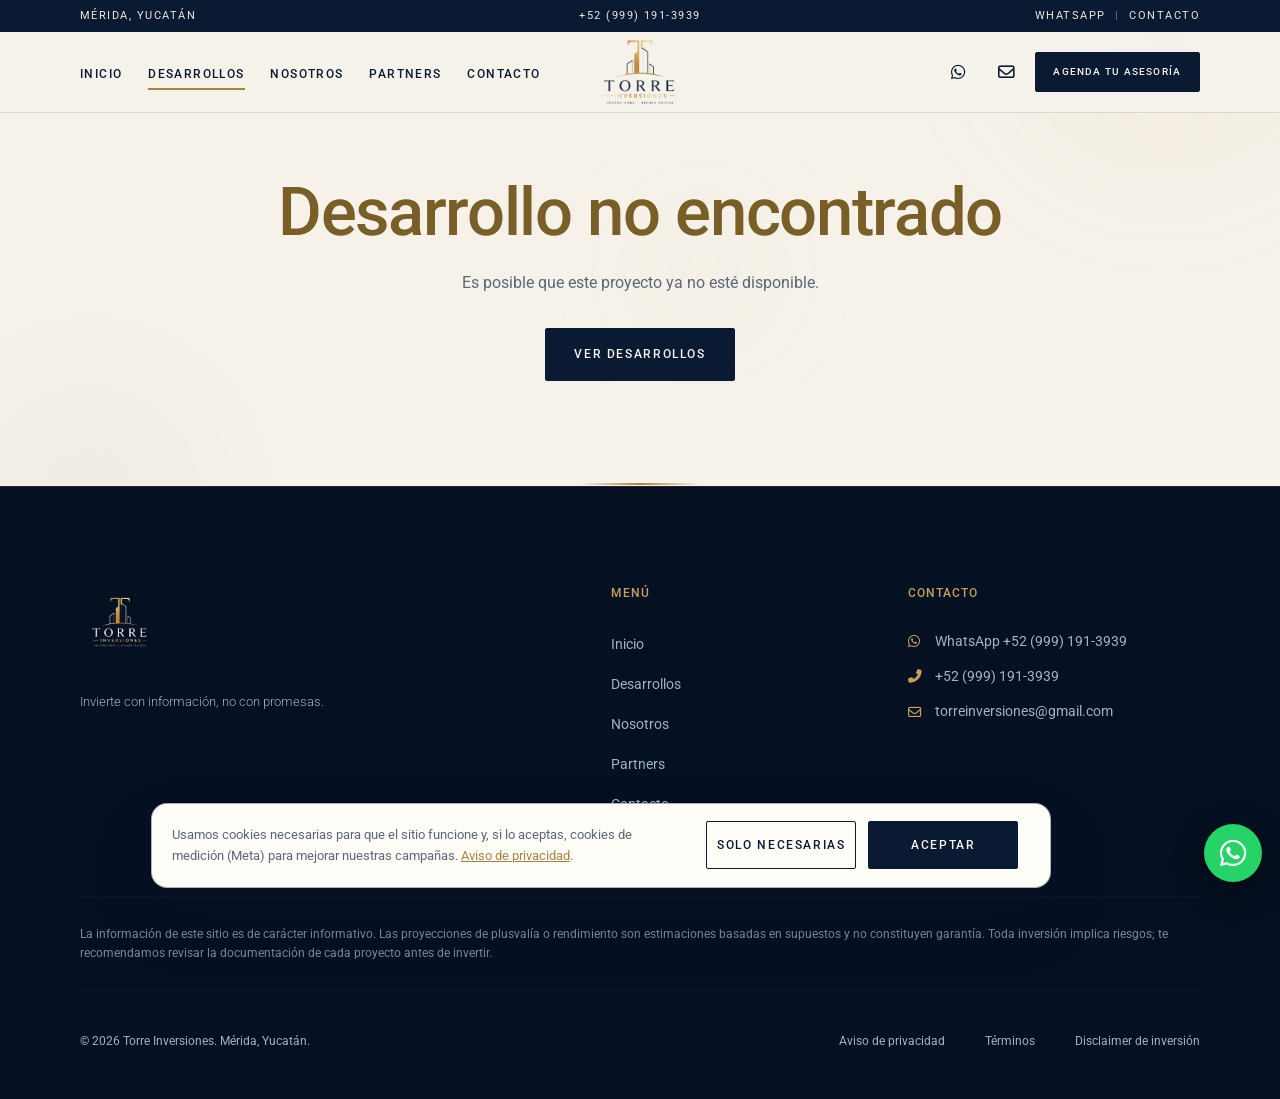
<file: desarrollo.html>
<!DOCTYPE html>
<html lang="es">
<head>
    <meta charset="UTF-8">
    <meta name="viewport" content="width=device-width, initial-scale=1.0">
    <!-- Con URL limpia (/desarrollos/<slug>) las rutas relativas deben resolverse desde la raíz -->
    <script>if (/\/desarrollos\/[^/]+/.test(location.pathname)) document.write('<base href="/">');</script>
    <title>Desarrollo | Torre Inversiones</title>
    <meta name="description" content="Ficha del desarrollo revisado por Torre Inversiones: ubicación, precios, estatus legal y lo que debes saber antes de invertir.">
    <!-- SEO -->
    <meta name="keywords" content="desarrollo en preventa, inversión inmobiliaria Mérida, Riviera Maya, agroinversión">
    <meta name="robots" content="index, follow, max-image-preview:large">
    <meta name="geo.region" content="MX-YUC">
    <meta name="geo.placename" content="Mérida, Yucatán">
    <meta property="og:site_name" content="Torre Inversiones">
    <meta property="og:type" content="website">
    <meta property="og:locale" content="es_MX">
    <meta property="og:title" content="Desarrollo | Torre Inversiones">
    <meta property="og:description" content="Ficha del desarrollo revisado por Torre Inversiones: ubicación, precios, estatus legal y lo que debes saber antes de invertir.">
    <meta property="og:image" content="https://torreinversiones.com/Logo%20Torre%20Inversiones%20-%20Sin%20Fondo.png">
    <meta name="twitter:card" content="summary">
    <meta name="twitter:title" content="Desarrollo | Torre Inversiones">
    <meta name="twitter:description" content="Ficha del desarrollo revisado por Torre Inversiones: ubicación, precios, estatus legal y lo que debes saber antes de invertir.">
    <meta name="twitter:image" content="https://torreinversiones.com/Logo%20Torre%20Inversiones%20-%20Sin%20Fondo.png">
    <link rel="icon" type="image/png" href="Logo Torre Inversiones - Sin Fondo.png">
    <link rel="stylesheet" href="https://cdnjs.cloudflare.com/ajax/libs/font-awesome/6.4.0/css/all.min.css">
    <link rel="stylesheet" href="index.css?v=6.8">
</head>
<body class="theme-light" data-page="desarrollos">

    <div id="site-header"></div>

    <main id="ficha"></main>

    <div id="site-footer"></div>

    <script src="config.js?v=4.7"></script>
    <script src="desarrollos-data.js?v=2.0"></script>
    <script src="layout.js?v=2.9"></script>
    <script src="index.js?v=4.5"></script>
</body>
</html>
</file>
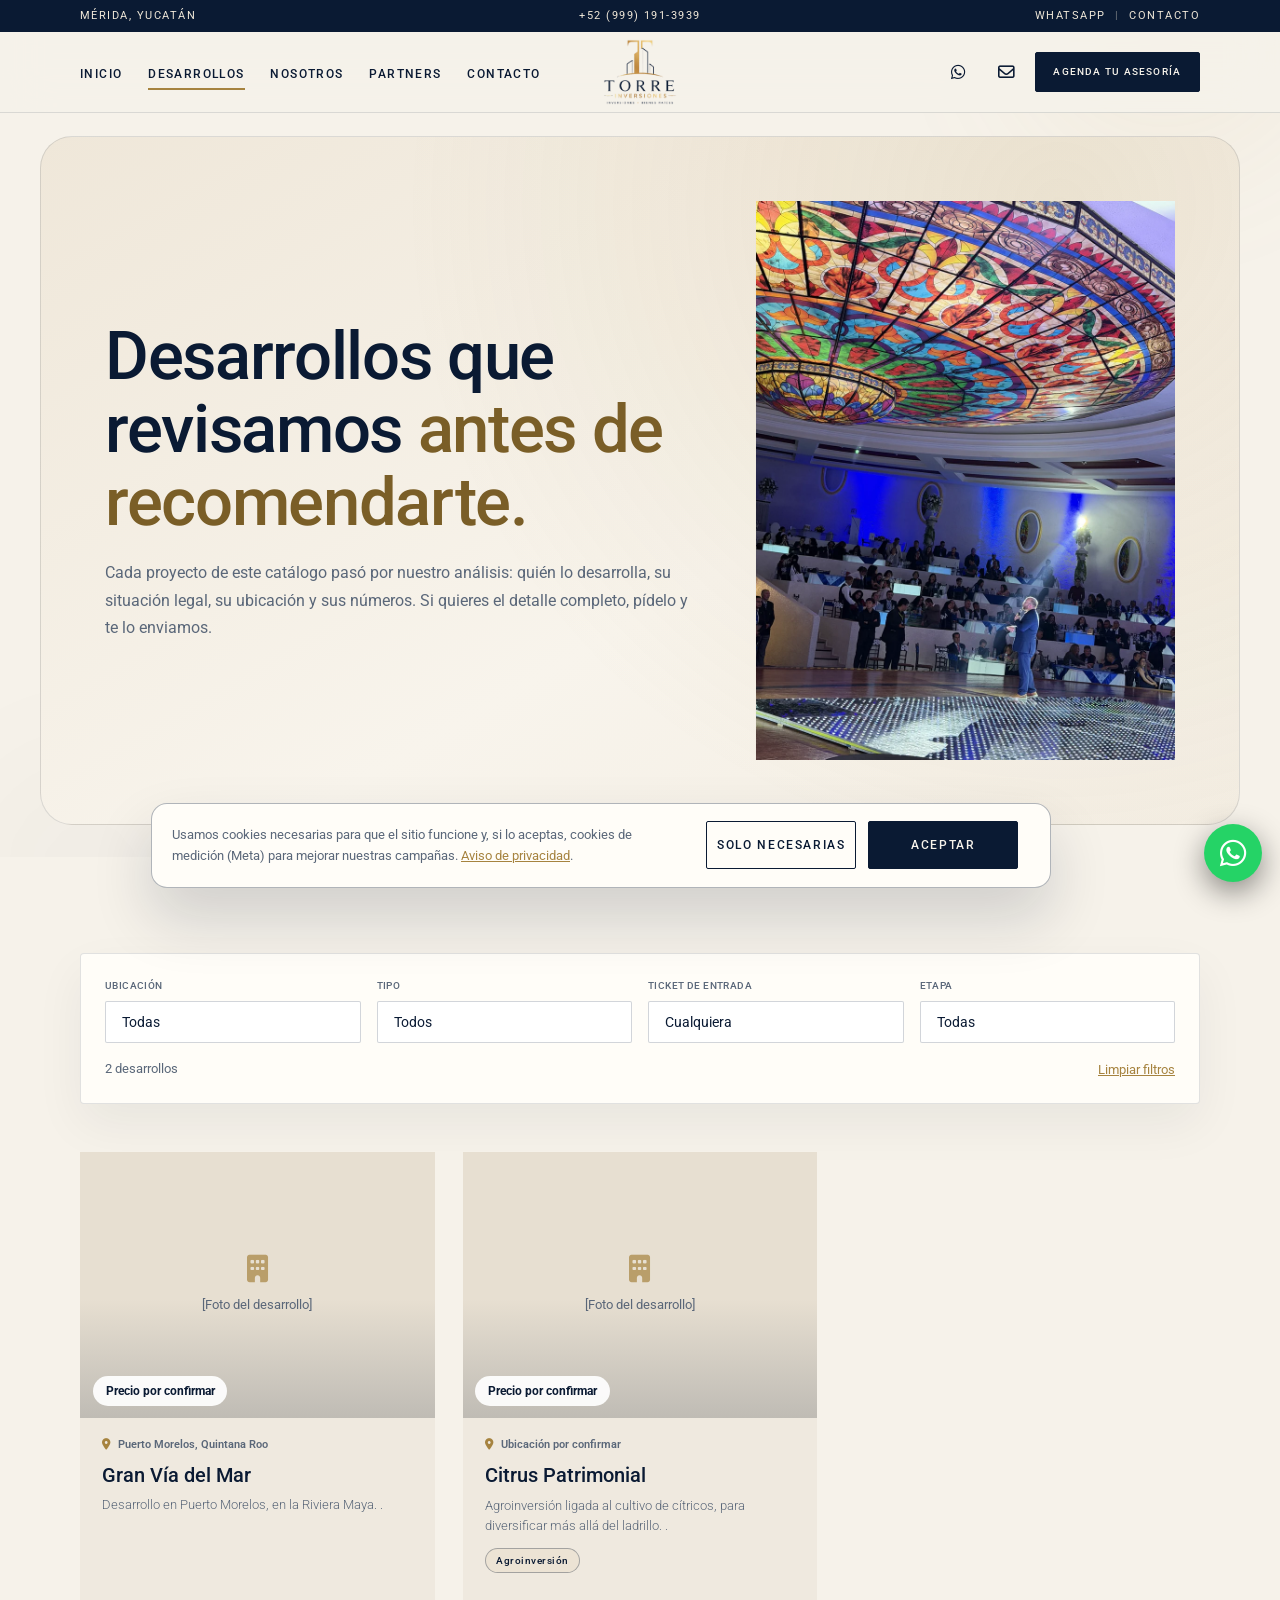
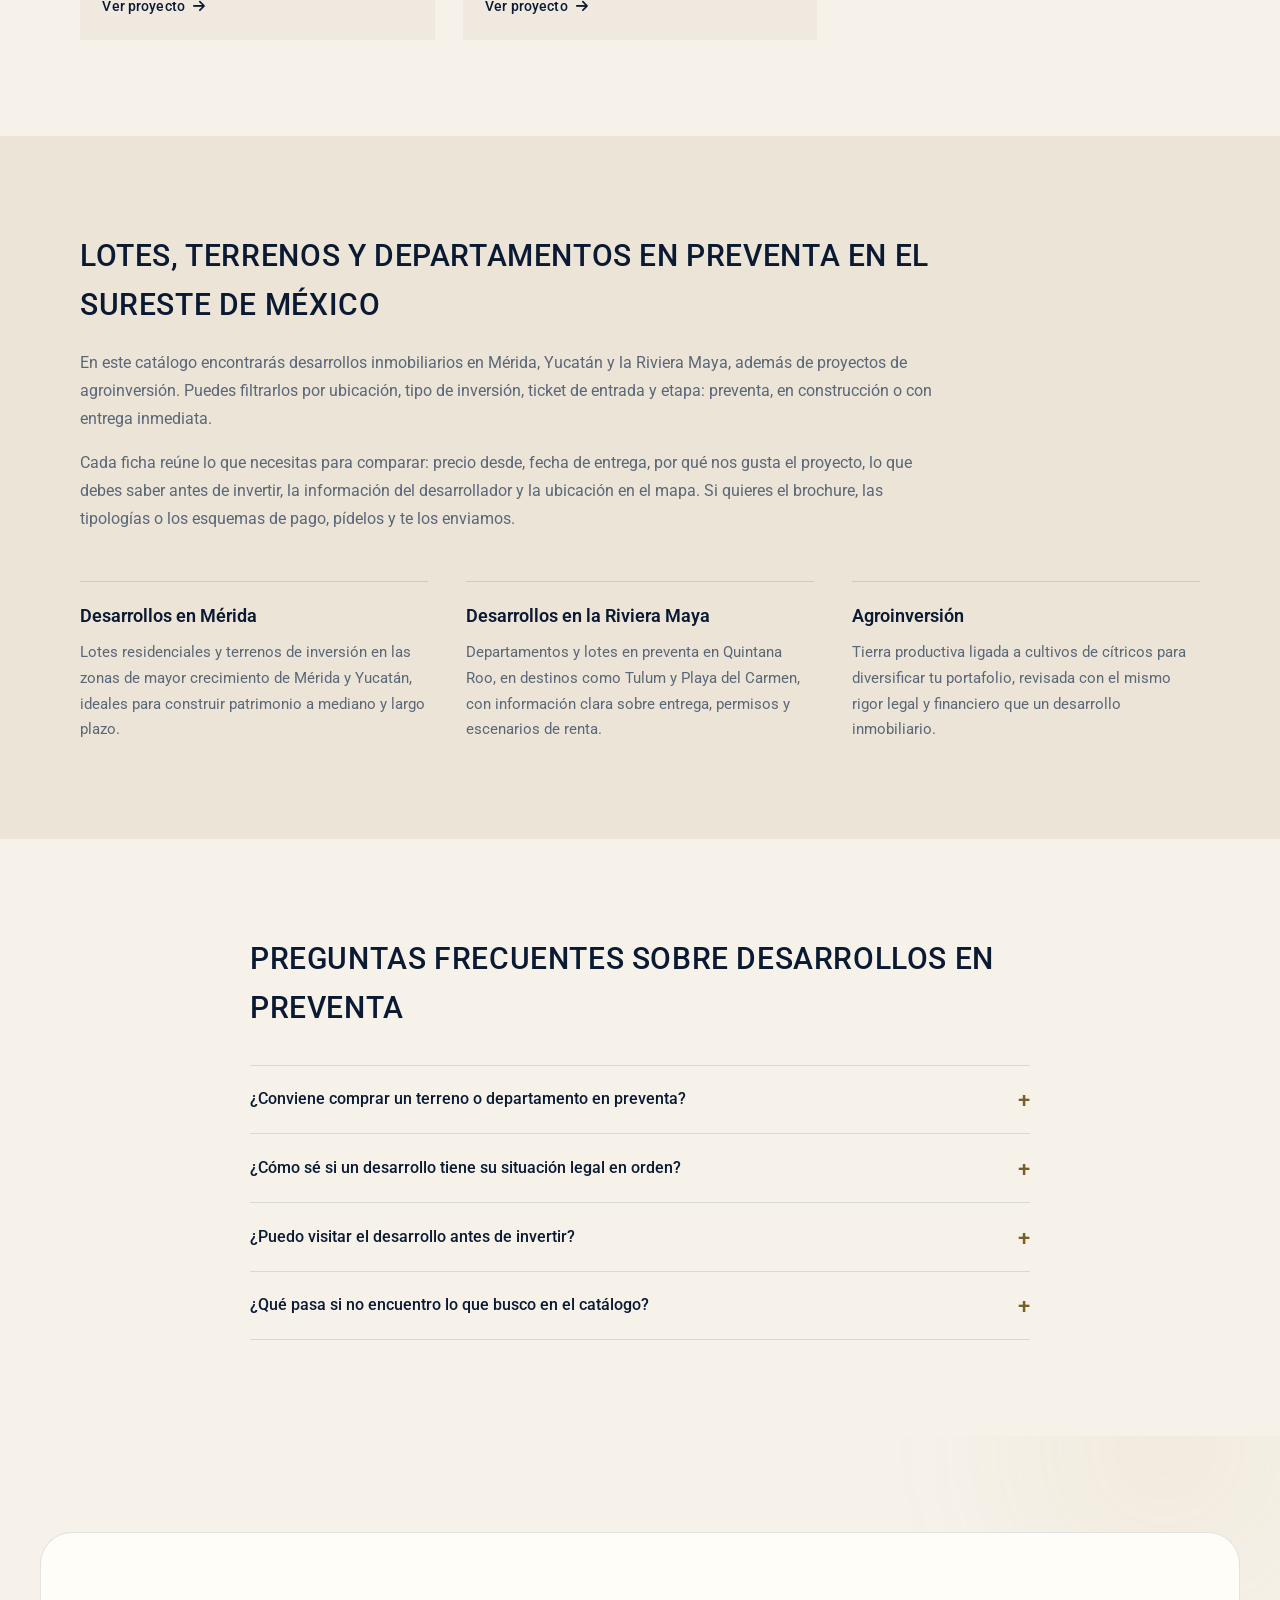
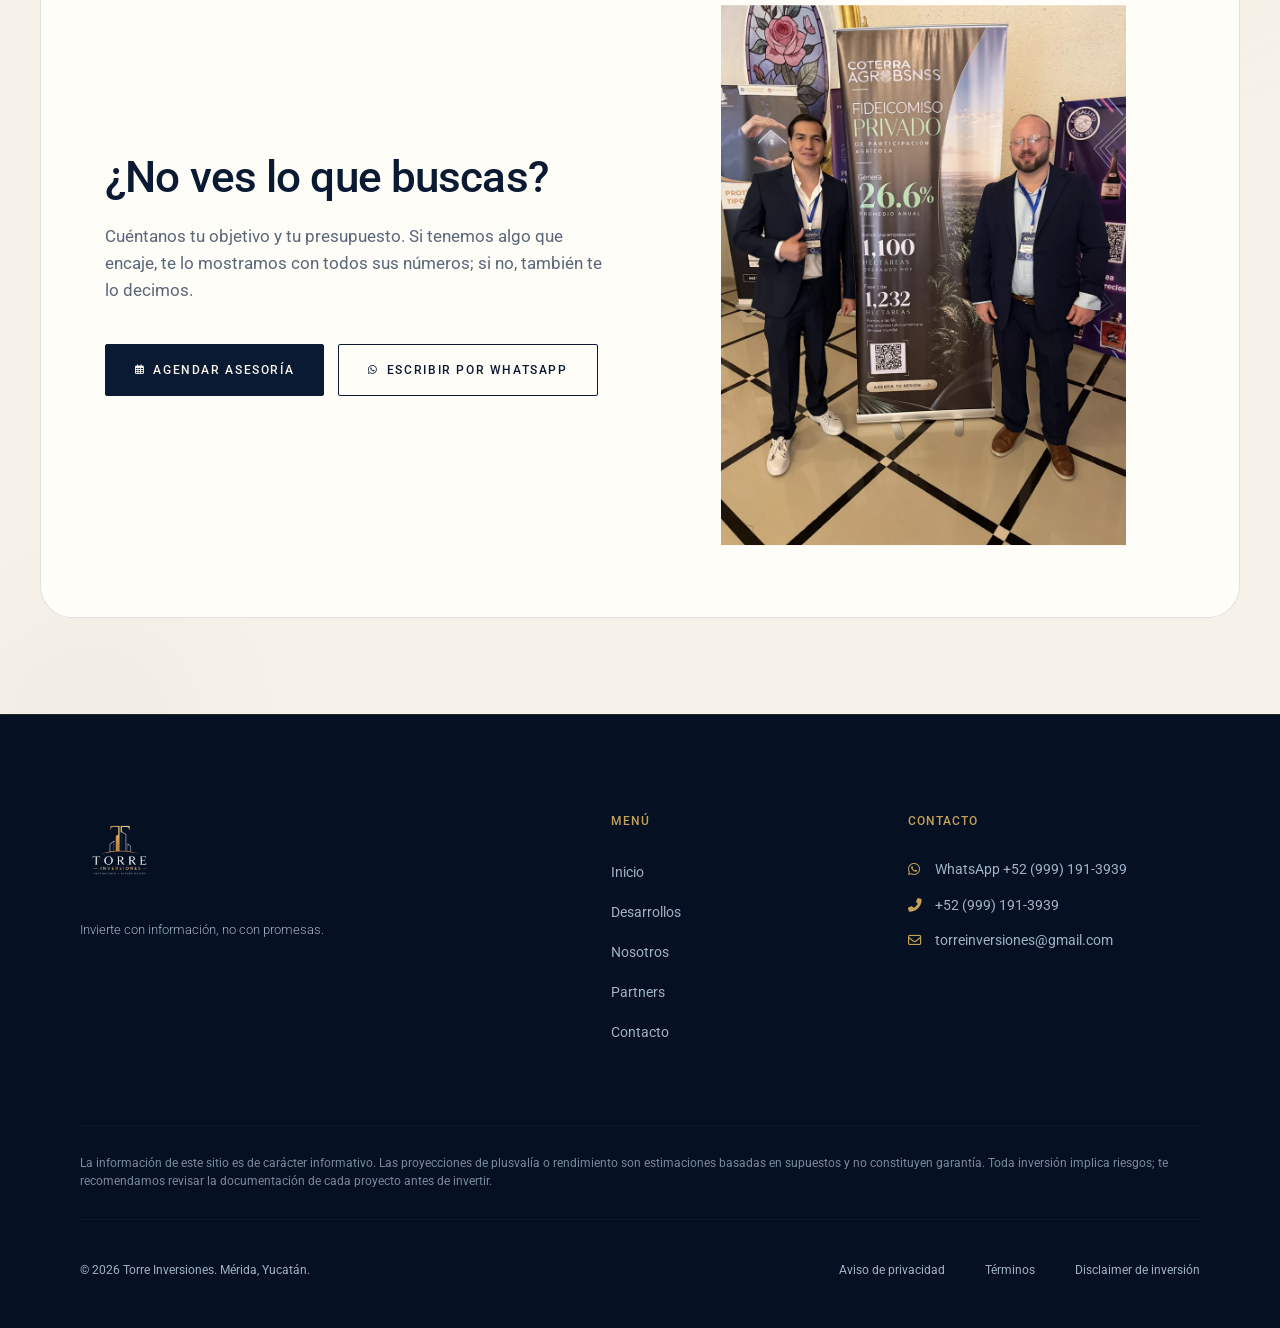
<file: desarrollos.html>
<!DOCTYPE html>
<html lang="es">
<head>
    <meta charset="UTF-8">
    <meta name="viewport" content="width=device-width, initial-scale=1.0">
    <title>Desarrollos en preventa en Mérida y Riviera Maya: lotes, departamentos y agroinversión | Torre Inversiones</title>
    <meta name="description" content="Catálogo de desarrollos inmobiliarios y de agroinversión en Mérida, Yucatán y la Riviera Maya: lotes, terrenos y departamentos en preventa revisados por nuestro equipo antes de recomendarte.">
    <!-- SEO -->
    <meta name="keywords" content="desarrollos en preventa Mérida, lotes en venta Mérida, terrenos en preventa Yucatán, departamentos en preventa Riviera Maya, desarrollos inmobiliarios Quintana Roo, lotes residenciales Yucatán, agroinversión cítricos, preventa inmobiliaria sureste de México">
    <meta name="robots" content="index, follow, max-image-preview:large">
    <meta name="geo.region" content="MX-YUC">
    <meta name="geo.placename" content="Mérida, Yucatán">
    <link rel="canonical" href="https://torreinversiones.com/desarrollos.html">
    <meta property="og:site_name" content="Torre Inversiones">
    <meta property="og:type" content="website">
    <meta property="og:locale" content="es_MX">
    <meta property="og:url" content="https://torreinversiones.com/desarrollos.html">
    <meta property="og:title" content="Desarrollos en preventa en Mérida y Riviera Maya: lotes, departamentos y agroinversión | Torre Inversiones">
    <meta property="og:description" content="Catálogo de desarrollos inmobiliarios y de agroinversión en Mérida, Yucatán y la Riviera Maya: lotes, terrenos y departamentos en preventa revisados por nuestro equipo antes de recomendarte.">
    <meta property="og:image" content="https://torreinversiones.com/Logo%20Torre%20Inversiones%20-%20Sin%20Fondo.png">
    <meta name="twitter:card" content="summary">
    <meta name="twitter:title" content="Desarrollos en preventa en Mérida y Riviera Maya: lotes, departamentos y agroinversión | Torre Inversiones">
    <meta name="twitter:description" content="Catálogo de desarrollos inmobiliarios y de agroinversión en Mérida, Yucatán y la Riviera Maya: lotes, terrenos y departamentos en preventa revisados por nuestro equipo antes de recomendarte.">
    <meta name="twitter:image" content="https://torreinversiones.com/Logo%20Torre%20Inversiones%20-%20Sin%20Fondo.png">
    <link rel="icon" type="image/png" href="Logo Torre Inversiones - Sin Fondo.png">
    <link rel="stylesheet" href="https://cdnjs.cloudflare.com/ajax/libs/font-awesome/6.4.0/css/all.min.css">
    <link rel="stylesheet" href="index.css?v=7.0">
    <script type="application/ld+json">
    {
      "@context": "https://schema.org",
      "@graph": [
        {
          "@type": "BreadcrumbList",
          "itemListElement": [
            { "@type": "ListItem", "position": 1, "name": "Inicio", "item": "https://torreinversiones.com/" },
            { "@type": "ListItem", "position": 2, "name": "Desarrollos", "item": "https://torreinversiones.com/desarrollos.html" }
          ]
        },
        {
          "@type": "FAQPage",
          "mainEntity": [
            { "@type": "Question", "name": "¿Conviene comprar un terreno o departamento en preventa?", "acceptedAnswer": { "@type": "Answer", "text": "La preventa suele ofrecer un precio de entrada más bajo y facilidades de pago, pero implica esperar la entrega y depender del desarrollador. Por eso revisamos su trayectoria, los permisos y el avance de obra antes de recomendar un proyecto." } },
            { "@type": "Question", "name": "¿Cómo sé si un desarrollo tiene su situación legal en orden?", "acceptedAnswer": { "@type": "Answer", "text": "Revisamos la documentación del terreno, los permisos y la información del desarrollador antes de incluir un proyecto en el catálogo. Aun así, te recomendamos firmar siempre ante notario y pedir la documentación por escrito; te ayudamos a saber qué solicitar." } },
            { "@type": "Question", "name": "¿Puedo visitar el desarrollo antes de invertir?", "acceptedAnswer": { "@type": "Answer", "text": "Sí. Te acompañamos a conocer el desarrollo y su entorno, y si no puedes viajar te compartimos la información completa y resolvemos tus dudas en línea." } },
            { "@type": "Question", "name": "¿Qué pasa si no encuentro lo que busco en el catálogo?", "acceptedAnswer": { "@type": "Answer", "text": "Cuéntanos tu objetivo y tu presupuesto. Si tenemos algo que encaje, te lo mostramos con todos sus números; si no, también te lo decimos." } }
          ]
        }
      ]
    }
    </script>
</head>
<body class="theme-light" data-page="desarrollos" data-wa-msg="Hola, me gustaría información sobre los desarrollos de Torre Inversiones.">

    <div id="site-header"></div>

    <main>
        <section class="internal-hero hero-photo">
            <div class="container hero-split">
            <div class="hero-split-text">
                <h1 class="internal-hero-title">Desarrollos que revisamos <span class="text-gradient-gold">antes de recomendarte.</span></h1>
                <p class="internal-hero-subtitle">
                    Cada proyecto de este catálogo pasó por nuestro análisis: quién lo desarrolla, su situación legal, su ubicación y sus números. Si quieres el detalle completo, pídelo y te lo enviamos.
                </p>
            </div>
            <figure class="media-split-photo hero-figure" data-img-tag="desarrollosHero" data-sizes="(min-width: 900px) 45vw, 100vw" data-alt="Salón de presentación de desarrollos de Torre Inversiones"></figure>
            </div>
        </section>

        <section class="section-padding">
            <div class="container">
                <form class="catalog-filters" id="catalogFilters" aria-label="Filtrar desarrollos">
                    <div class="filter-field">
                        <label for="fZona">Ubicación</label>
                        <select id="fZona" name="zona" class="form-control form-select"><option value="">Todas</option></select>
                    </div>
                    <div class="filter-field">
                        <label for="fTipo">Tipo</label>
                        <select id="fTipo" name="tipo" class="form-control form-select"><option value="">Todos</option></select>
                    </div>
                    <div class="filter-field">
                        <label for="fTicket">Ticket de entrada</label>
                        <select id="fTicket" name="ticket" class="form-control form-select"><option value="">Cualquiera</option></select>
                    </div>
                    <div class="filter-field">
                        <label for="fEtapa">Etapa</label>
                        <select id="fEtapa" name="etapa" class="form-control form-select"><option value="">Todas</option></select>
                    </div>
                    <div class="filter-actions">
                        <span id="catalogCount" class="catalog-count" aria-live="polite"></span>
                        <button type="reset" class="btn-link">Limpiar filtros</button>
                    </div>
                </form>

                <div class="properties-grid" id="catalogGrid"></div>
            </div>
        </section>

        <!-- Bloque SEO · Tipos de desarrollo -->
        <section class="section-padding section-alt seo-block">
            <div class="container">
                <div class="seo-intro reveal">
                    <h2 class="row-title">Lotes, terrenos y departamentos en preventa en el sureste de México</h2>
                    <p>En este catálogo encontrarás desarrollos inmobiliarios en Mérida, Yucatán y la Riviera Maya, además de proyectos de agroinversión. Puedes filtrarlos por ubicación, tipo de inversión, ticket de entrada y etapa: preventa, en construcción o con entrega inmediata.</p>
                    <p>Cada ficha reúne lo que necesitas para comparar: precio desde, fecha de entrega, por qué nos gusta el proyecto, lo que debes saber antes de invertir, la información del desarrollador y la ubicación en el mapa. Si quieres el brochure, las tipologías o los esquemas de pago, pídelos y te los enviamos.</p>
                </div>
                <div class="seo-cols">
                    <article class="seo-col reveal">
                        <h3>Desarrollos en Mérida</h3>
                        <p>Lotes residenciales y terrenos de inversión en las zonas de mayor crecimiento de Mérida y Yucatán, ideales para construir patrimonio a mediano y largo plazo.</p>
                    </article>
                    <article class="seo-col reveal reveal-delay-1">
                        <h3>Desarrollos en la Riviera Maya</h3>
                        <p>Departamentos y lotes en preventa en Quintana Roo, en destinos como Tulum y Playa del Carmen, con información clara sobre entrega, permisos y escenarios de renta.</p>
                    </article>
                    <article class="seo-col reveal reveal-delay-2">
                        <h3>Agroinversión</h3>
                        <p>Tierra productiva ligada a cultivos de cítricos para diversificar tu portafolio, revisada con el mismo rigor legal y financiero que un desarrollo inmobiliario.</p>
                    </article>
                </div>
            </div>
        </section>

        <!-- Bloque SEO · Preguntas frecuentes del catálogo (repetidas en el JSON-LD FAQPage) -->
        <section class="section-padding faq-section" id="preguntas-frecuentes">
            <div class="container narrow">
                <h2 class="row-title reveal">Preguntas frecuentes sobre desarrollos en preventa</h2>
                <div class="faq-list">
                    <details class="faq-item">
                        <summary>¿Conviene comprar un terreno o departamento en preventa?</summary>
                        <p>La preventa suele ofrecer un precio de entrada más bajo y facilidades de pago, pero implica esperar la entrega y depender del desarrollador. Por eso revisamos su trayectoria, los permisos y el avance de obra antes de recomendar un proyecto.</p>
                    </details>
                    <details class="faq-item">
                        <summary>¿Cómo sé si un desarrollo tiene su situación legal en orden?</summary>
                        <p>Revisamos la documentación del terreno, los permisos y la información del desarrollador antes de incluir un proyecto en el catálogo. Aun así, te recomendamos firmar siempre ante notario y pedir la documentación por escrito; te ayudamos a saber qué solicitar.</p>
                    </details>
                    <details class="faq-item">
                        <summary>¿Puedo visitar el desarrollo antes de invertir?</summary>
                        <p>Sí. Te acompañamos a conocer el desarrollo y su entorno, y si no puedes viajar te compartimos la información completa y resolvemos tus dudas en línea.</p>
                    </details>
                    <details class="faq-item">
                        <summary>¿Qué pasa si no encuentro lo que busco en el catálogo?</summary>
                        <p>Cuéntanos tu objetivo y tu presupuesto. Si tenemos algo que encaje, te lo mostramos con todos sus números; si no, también te lo decimos.</p>
                    </details>
                </div>
            </div>
        </section>

        <section class="section-padding cta-final cta-split">
            <div class="container media-split">
            <div class="reveal">
                <h2 class="title-medium">¿No ves lo que buscas?</h2>
                <p>Cuéntanos tu objetivo y tu presupuesto. Si tenemos algo que encaje, te lo mostramos con todos sus números; si no, también te lo decimos.</p>
                <div class="hero-cta-group">
                    <a href="contacto.html#agenda" class="btn btn-primary"><i class="far fa-calendar-alt"></i> Agendar asesoría</a>
                    <a href="#" data-wa="Hola, busco una inversión y me gustaría que me orienten." class="btn btn-secondary"><i class="fab fa-whatsapp"></i> Escribir por WhatsApp</a>
                </div>
            </div>
            <figure class="media-split-photo reveal reveal-delay-1" data-img-tag="desarrollosCta" data-sizes="(min-width: 900px) 45vw, 100vw" data-alt="Inversionistas en un evento de Torre Inversiones"></figure>
            </div>
        </section>
    </main>

    <div id="site-footer"></div>

    <script src="config.js?v=4.7"></script>
    <script src="desarrollos-data.js?v=2.0"></script>
    <script src="layout.js?v=2.9"></script>
    <script src="index.js?v=4.5"></script>
</body>
</html>
</file>
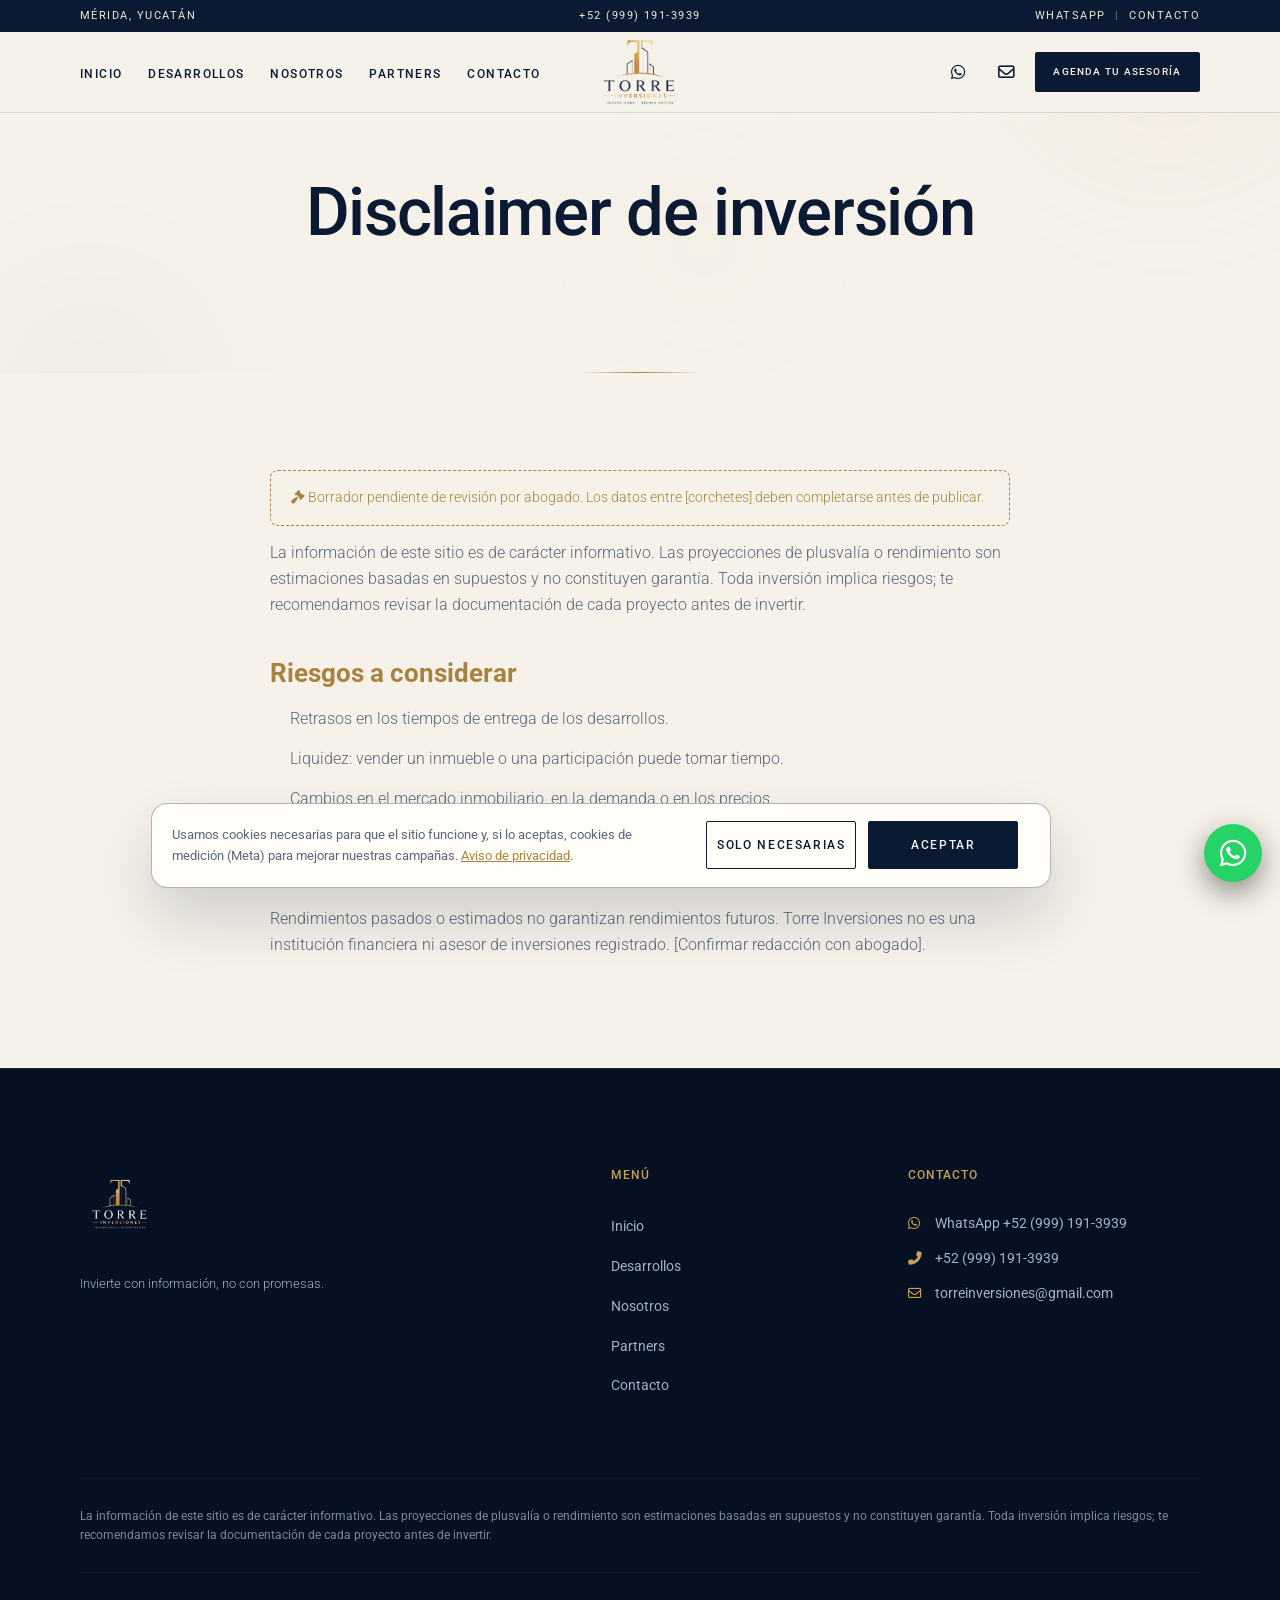
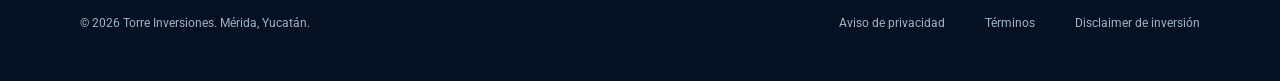
<file: disclaimer.html>
<!DOCTYPE html>
<html lang="es">
<head>
    <meta charset="UTF-8">
    <meta name="viewport" content="width=device-width, initial-scale=1.0">
    <title>Disclaimer de inversión | Torre Inversiones</title>
    <meta name="robots" content="noindex">
    <link rel="icon" type="image/png" href="Logo Torre Inversiones - Sin Fondo.png">
    <link rel="stylesheet" href="https://cdnjs.cloudflare.com/ajax/libs/font-awesome/6.4.0/css/all.min.css">
    <link rel="stylesheet" href="index.css?v=6.8">
</head>
<body class="theme-light" data-page="legal">

    <div id="site-header"></div>

    <main>
        <section class="internal-hero">
            <div class="container">
                <h1 class="internal-hero-title">Disclaimer de inversión</h1>
            </div>
        </section>
        <section class="section-padding">
            <div class="container legal-page">
                <p class="legal-draft"><i class="fas fa-gavel"></i> Borrador pendiente de revisión por abogado. Los datos entre [corchetes] deben completarse antes de publicar.</p>
                <p>La información de este sitio es de carácter informativo. Las proyecciones de plusvalía o rendimiento son estimaciones basadas en supuestos y no constituyen garantía. Toda inversión implica riesgos; te recomendamos revisar la documentación de cada proyecto antes de invertir.</p>
                <h2>Riesgos a considerar</h2>
                <ul>
                    <li>Retrasos en los tiempos de entrega de los desarrollos.</li>
                    <li>Liquidez: vender un inmueble o una participación puede tomar tiempo.</li>
                    <li>Cambios en el mercado inmobiliario, en la demanda o en los precios.</li>
                    <li>En agroinversión: factores climáticos, plagas y variación en el precio de las cosechas.</li>
                    <li>Cambios regulatorios, fiscales o de uso de suelo.</li>
                </ul>
                <p>Rendimientos pasados o estimados no garantizan rendimientos futuros. Torre Inversiones no es una institución financiera ni asesor de inversiones registrado. [Confirmar redacción con abogado].</p>
            </div>
        </section>
    </main>

    <div id="site-footer"></div>

    <script src="config.js?v=4.7"></script>
    <script src="desarrollos-data.js?v=2.0"></script>
    <script src="layout.js?v=2.9"></script>
    <script src="index.js?v=4.5"></script>
</body>
</html>
</file>
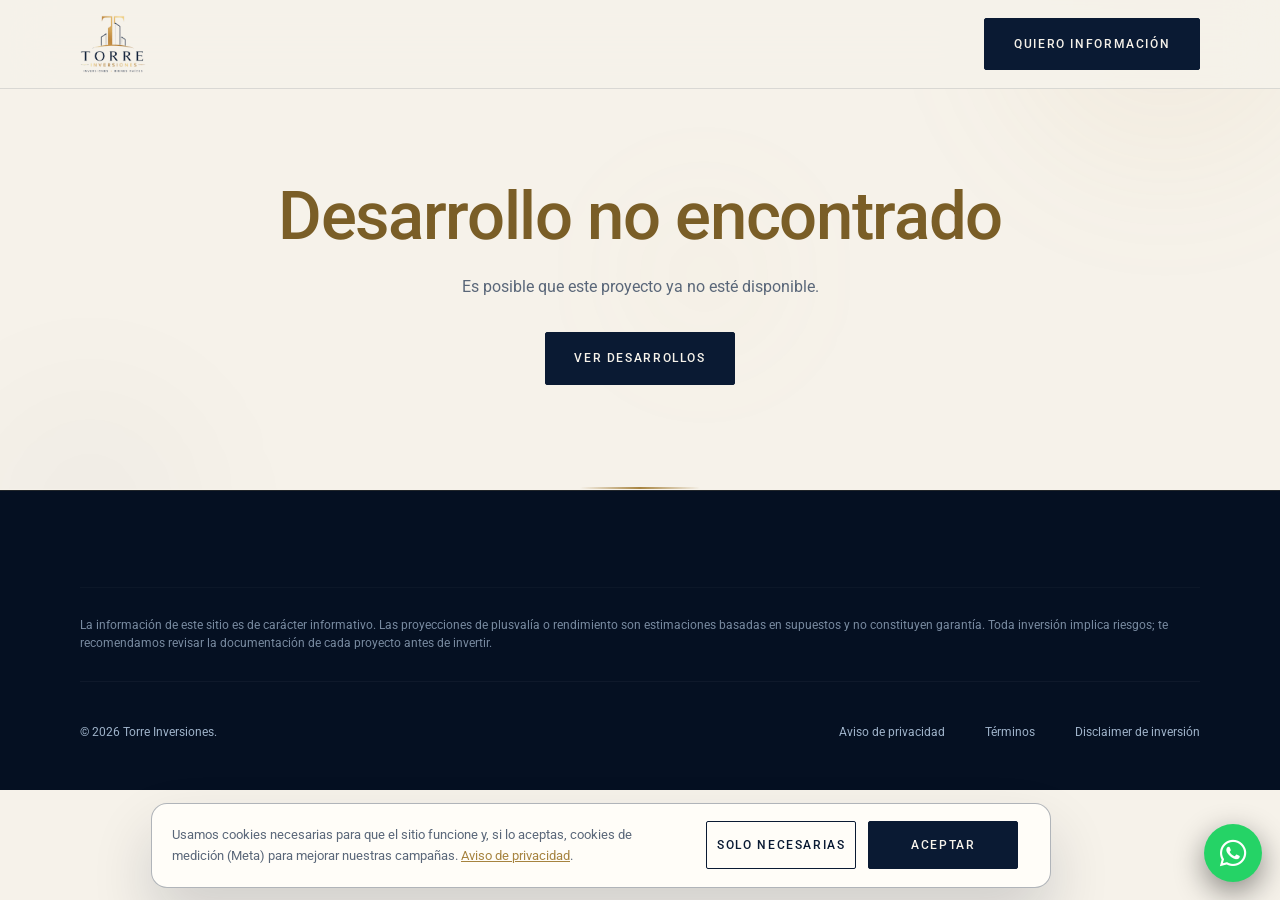
<file: landing.html>
<!DOCTYPE html>
<html lang="es">
<head>
    <meta charset="UTF-8">
    <meta name="viewport" content="width=device-width, initial-scale=1.0">
    <!-- Landing por desarrollo SIN menú, para campañas de Meta Ads: /landing/<slug> o landing.html?d=<slug> -->
    <script>if (/\/landing\/[^/]+/.test(location.pathname)) document.write('<base href="/">');</script>
    <title>Torre Inversiones</title>
    <meta name="description" content="Información completa del desarrollo, revisado por Torre Inversiones.">
    <meta name="robots" content="noindex">
    <link rel="icon" type="image/png" href="Logo Torre Inversiones - Sin Fondo.png">
    <link rel="stylesheet" href="https://cdnjs.cloudflare.com/ajax/libs/font-awesome/6.4.0/css/all.min.css">
    <link rel="stylesheet" href="index.css?v=6.8">
</head>
<body class="theme-light" data-page="landing" data-layout="landing">

    <div id="site-header"></div>

    <main id="landing"></main>

    <div id="site-footer"></div>

    <script src="config.js?v=4.7"></script>
    <script src="desarrollos-data.js?v=2.0"></script>
    <script src="layout.js?v=2.9"></script>
    <script src="index.js?v=4.5"></script>
</body>
</html>
</file>
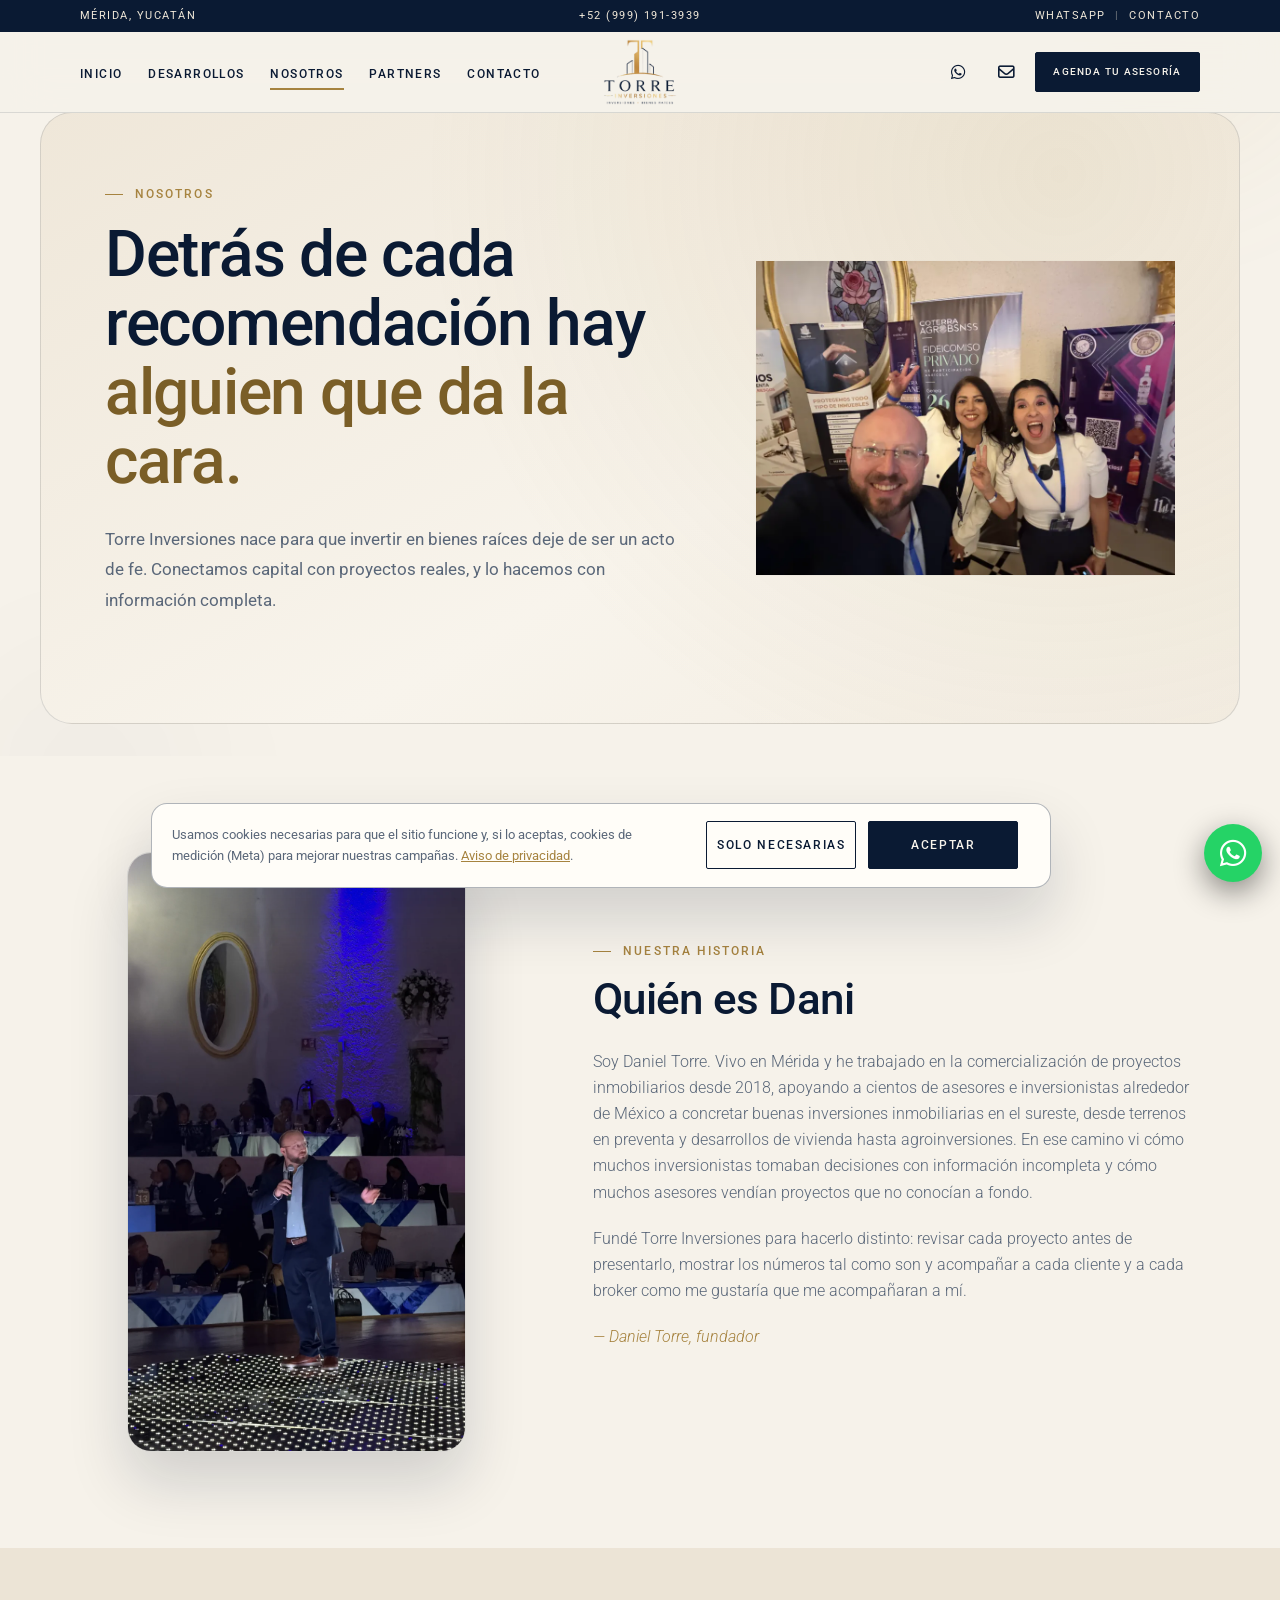
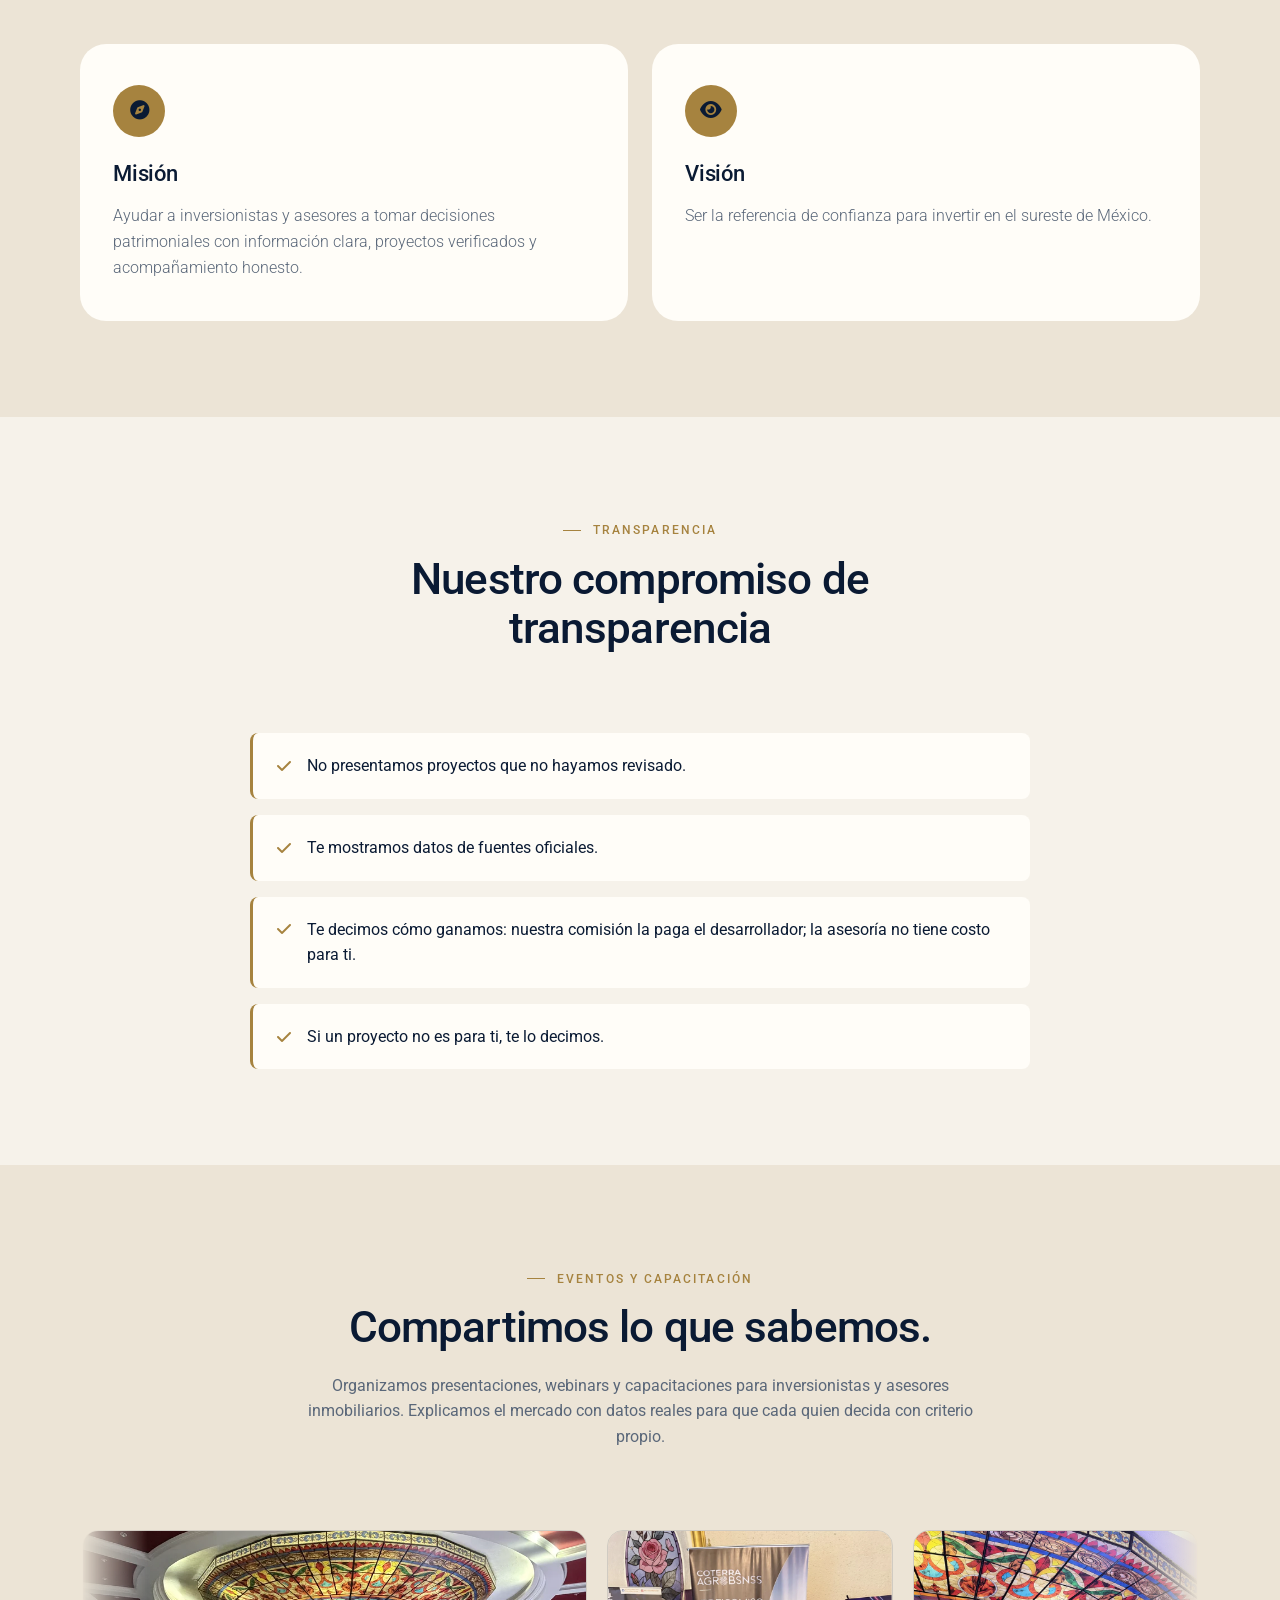
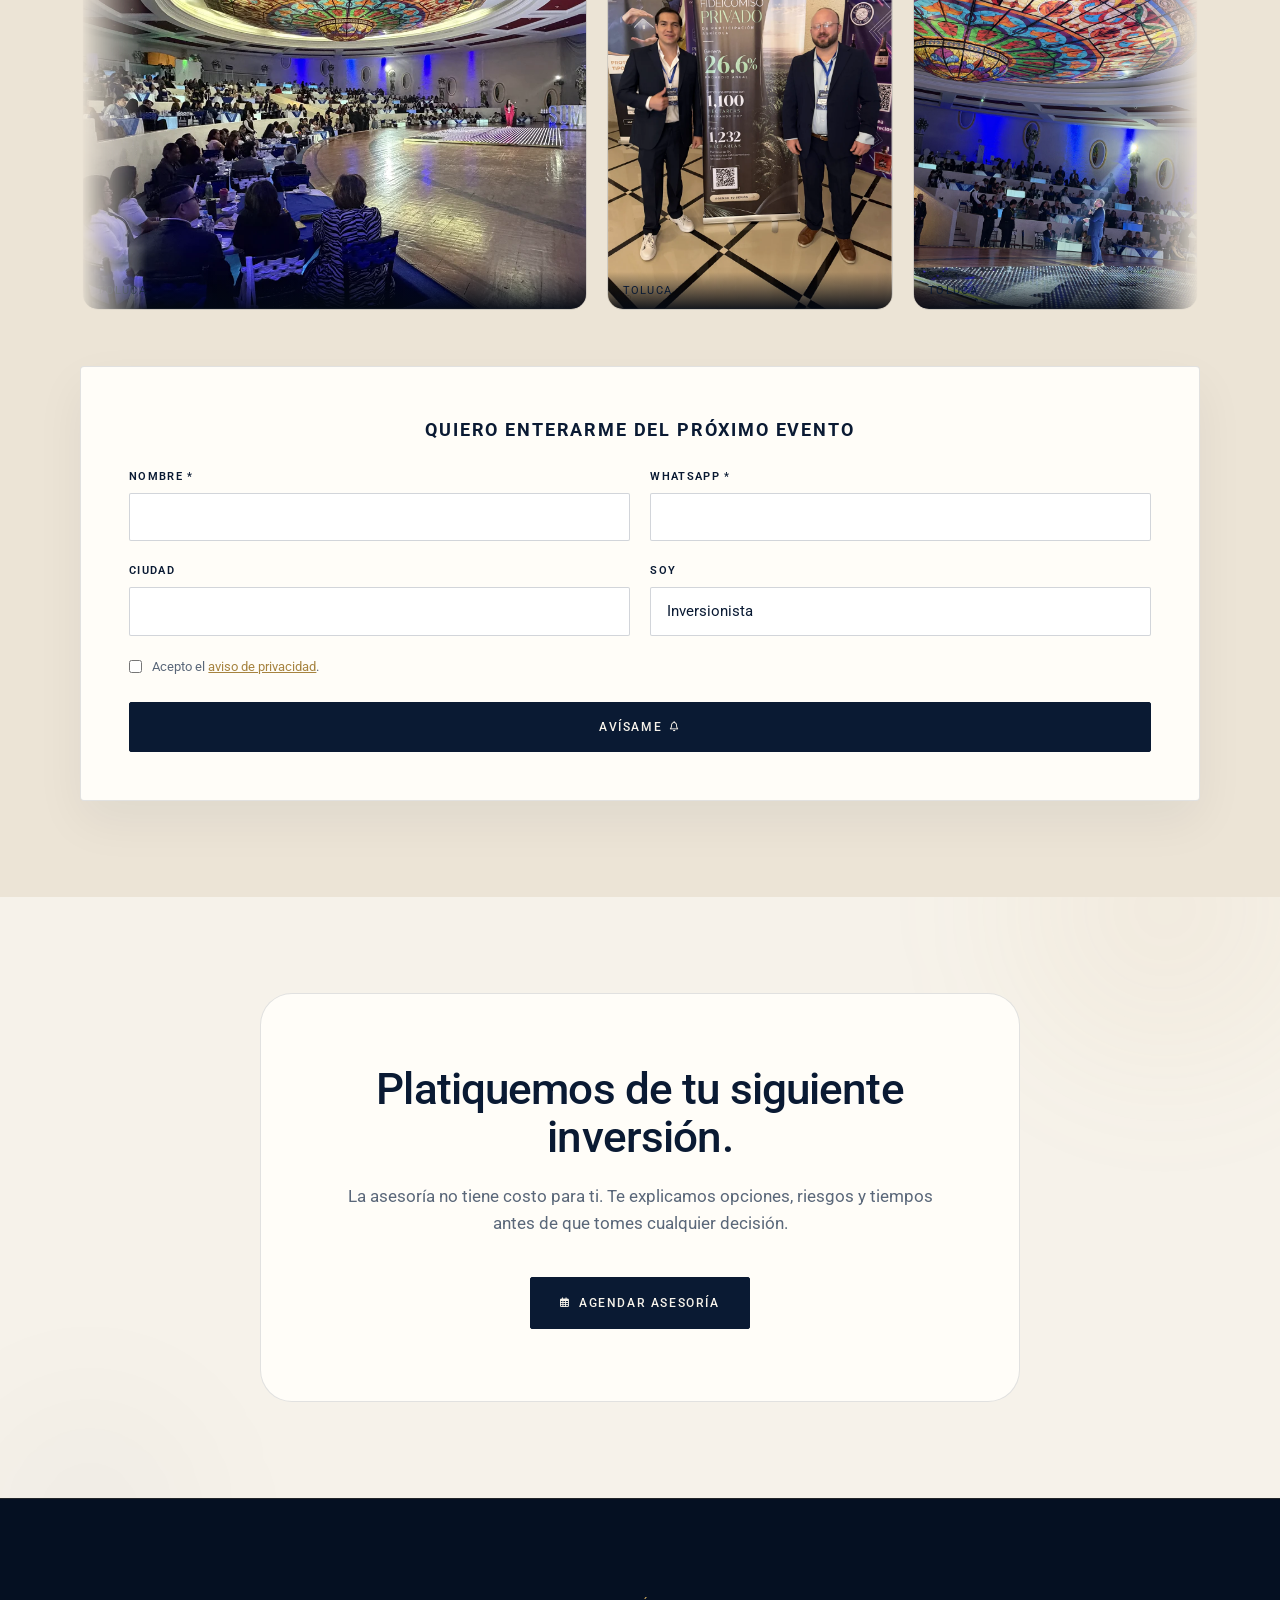
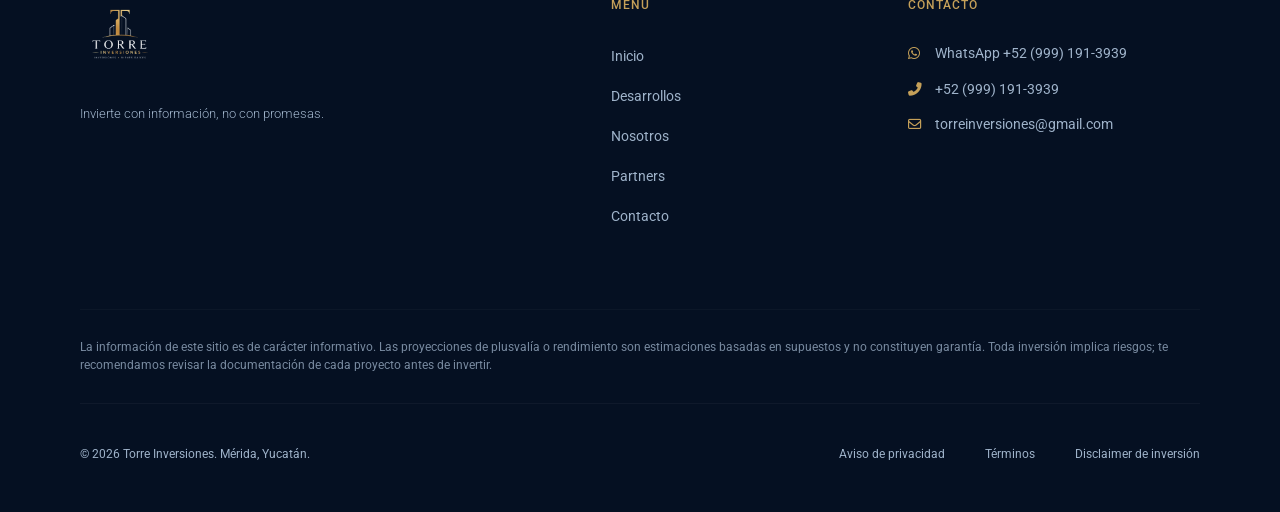
<file: nosotros.html>
<!DOCTYPE html>
<html lang="es">
<head>
    <meta charset="UTF-8">
    <meta name="viewport" content="width=device-width, initial-scale=1.0">
    <title>Nosotros: Daniel Torre y el equipo de inversión inmobiliaria en Mérida | Torre Inversiones</title>
    <meta name="description" content="Torre Inversiones nace en Mérida para que invertir en bienes raíces deje de ser un acto de fe. Conoce a Daniel Torre, nuestra misión y nuestro compromiso de transparencia.">
    <!-- SEO -->
    <meta name="keywords" content="Daniel Torre, Torre Inversiones, asesor inmobiliario Mérida, asesoría de inversión inmobiliaria, inversión inmobiliaria transparente, eventos de inversión inmobiliaria">
    <meta name="robots" content="index, follow, max-image-preview:large">
    <meta name="geo.region" content="MX-YUC">
    <meta name="geo.placename" content="Mérida, Yucatán">
    <link rel="canonical" href="https://torreinversiones.com/nosotros.html">
    <meta property="og:site_name" content="Torre Inversiones">
    <meta property="og:type" content="website">
    <meta property="og:locale" content="es_MX">
    <meta property="og:url" content="https://torreinversiones.com/nosotros.html">
    <meta property="og:title" content="Nosotros: Daniel Torre y el equipo de inversión inmobiliaria en Mérida | Torre Inversiones">
    <meta property="og:description" content="Torre Inversiones nace en Mérida para que invertir en bienes raíces deje de ser un acto de fe. Conoce a Daniel Torre, nuestra misión y nuestro compromiso de transparencia.">
    <meta property="og:image" content="https://torreinversiones.com/Logo%20Torre%20Inversiones%20-%20Sin%20Fondo.png">
    <meta name="twitter:card" content="summary">
    <meta name="twitter:title" content="Nosotros: Daniel Torre y el equipo de inversión inmobiliaria en Mérida | Torre Inversiones">
    <meta name="twitter:description" content="Torre Inversiones nace en Mérida para que invertir en bienes raíces deje de ser un acto de fe. Conoce a Daniel Torre, nuestra misión y nuestro compromiso de transparencia.">
    <meta name="twitter:image" content="https://torreinversiones.com/Logo%20Torre%20Inversiones%20-%20Sin%20Fondo.png">
    <link rel="icon" type="image/png" href="Logo Torre Inversiones - Sin Fondo.png">
    <link rel="stylesheet" href="https://cdnjs.cloudflare.com/ajax/libs/font-awesome/6.4.0/css/all.min.css">
    <link rel="stylesheet" href="index.css?v=6.8">
    <script type="application/ld+json">
    {
      "@context": "https://schema.org",
      "@type": "AboutPage",
      "url": "https://torreinversiones.com/nosotros.html",
      "name": "Nosotros | Torre Inversiones",
      "mainEntity": {
        "@type": "Person",
        "name": "Daniel Torre",
        "jobTitle": "Fundador de Torre Inversiones",
        "homeLocation": { "@type": "City", "name": "Mérida, Yucatán" },
        "worksFor": { "@type": "RealEstateAgent", "name": "Torre Inversiones", "url": "https://torreinversiones.com/" },
        "knowsAbout": ["Inversión inmobiliaria", "Comercialización de desarrollos inmobiliarios", "Agroinversión"]
      }
    }
    </script>
</head>
<body class="theme-light" data-page="nosotros" data-wa-msg="Hola, me gustaría agendar una asesoría con Torre Inversiones.">

    <div id="site-header"></div>

    <main>
        <!-- Hero: foto grande de Dani frente a una audiencia (config.imagenes.nosotrosHero) -->
        <section class="hero-home hero-short hero-split-section">
            <div class="container hero-split">
            <div class="hero-home-content reveal">
                <span class="eyebrow">Nosotros</span>
                <h1 class="title-large">Detrás de cada recomendación hay <span class="text-gradient-gold">alguien que da la cara.</span></h1>
                <p class="hero-description">
                    Torre Inversiones nace para que invertir en bienes raíces deje de ser un acto de fe. Conectamos capital con proyectos reales, y lo hacemos con información completa.
                </p>
            </div>
            <figure class="media-split-photo hero-figure reveal reveal-delay-1" data-img-tag="nosotrosHero" data-sizes="(min-width: 900px) 45vw, 100vw" data-alt="Daniel Torre con asistentes en un evento de Torre Inversiones"></figure>
            </div>
        </section>

        <!-- Nuestra historia / Quién es Dani -->
        <section class="section-padding">
            <div class="container story-grid">
                <div class="story-photo reveal" data-img-tag="retratoDani" data-alt="Daniel Torre, fundador de Torre Inversiones">
                    <div class="ph ph-portrait"><i class="fas fa-user"></i><span>[Retrato profesional de Dani]</span></div>
                </div>
                <div class="story-text reveal reveal-delay-1">
                    <span class="eyebrow">Nuestra historia</span>
                    <h2 class="title-medium">Quién es Dani</h2>
                    <p>
                        Soy Daniel Torre. Vivo en Mérida y he trabajado en la comercialización de proyectos inmobiliarios desde 2018, apoyando a cientos de asesores e inversionistas alrededor de México a concretar buenas inversiones inmobiliarias en el sureste, desde terrenos en preventa y desarrollos de vivienda hasta agroinversiones. En ese camino vi cómo muchos inversionistas tomaban decisiones con información incompleta y cómo muchos asesores vendían proyectos que no conocían a fondo.
                    </p>
                    <p>
                        Fundé Torre Inversiones para hacerlo distinto: revisar cada proyecto antes de presentarlo, mostrar los números tal como son y acompañar a cada cliente y a cada broker como me gustaría que me acompañaran a mí.
                    </p>
                    <p class="signature">— Daniel Torre, fundador</p>
                </div>
            </div>
        </section>

        <!-- Misión y visión -->
        <section class="section-padding section-alt">
            <div class="container">
                <div class="cards-2">
                    <div class="info-card reveal">
                        <i class="fas fa-compass"></i>
                        <h3>Misión</h3>
                        <p>Ayudar a inversionistas y asesores a tomar decisiones patrimoniales con información clara, proyectos verificados y acompañamiento honesto.</p>
                    </div>
                    <div class="info-card reveal reveal-delay-1">
                        <i class="fas fa-eye"></i>
                        <h3>Visión</h3>
                        <p>Ser la referencia de confianza para invertir en el sureste de México.</p>
                    </div>
                </div>
            </div>
        </section>

        <!-- Compromiso de transparencia -->
        <section class="section-padding">
            <div class="container narrow">
                <div class="section-header reveal">
                    <span class="eyebrow">Transparencia</span>
                    <h2 class="title-medium">Nuestro compromiso de transparencia</h2>
                </div>
                <ul class="commitment-list reveal">
                    <li><i class="fas fa-check"></i>No presentamos proyectos que no hayamos revisado.</li>
                    <li><i class="fas fa-check"></i>Te mostramos datos de fuentes oficiales.</li>
                    <li><i class="fas fa-check"></i>Te decimos cómo ganamos: nuestra comisión la paga el desarrollador; la asesoría no tiene costo para ti.</li>
                    <li><i class="fas fa-check"></i>Si un proyecto no es para ti, te lo decimos.</li>
                </ul>
            </div>
        </section>

        <!-- Eventos y capacitación -->
        <section class="section-padding section-alt" id="eventos">
            <div class="container">
                <div class="section-header reveal">
                    <span class="eyebrow">Eventos y capacitación</span>
                    <h2 class="title-medium">Compartimos lo que sabemos.</h2>
                    <p>Organizamos presentaciones, webinars y capacitaciones para inversionistas y asesores inmobiliarios. Explicamos el mercado con datos reales para que cada quien decida con criterio propio.</p>
                </div>

                <div class="photo-carousel" id="eventosGaleria" data-excluir="evento-04,evento-06,evento-07,evento-08,evento-10,evento-11,evento-12" aria-label="Fotos de nuestros eventos"></div>

                <div class="event-signup reveal">
                    <h3 class="title-small">Quiero enterarme del próximo evento</h3>
                    <form class="contact-form inline-form" data-lead-form data-perfil="evento" data-tags="eventos"
                          data-success="Gracias, {nombre}. Te avisaremos por WhatsApp del próximo evento.">
                        <div class="form-group">
                            <label for="evName">Nombre *</label>
                            <input type="text" id="evName" name="nombre" class="form-control" autocomplete="name" required>
                        </div>
                        <div class="form-group">
                            <label for="evPhone">WhatsApp *</label>
                            <input type="tel" id="evPhone" name="telefono" class="form-control" autocomplete="tel" inputmode="tel" required>
                        </div>
                        <div class="form-group">
                            <label for="evCity">Ciudad</label>
                            <input type="text" id="evCity" name="ciudad" class="form-control" autocomplete="address-level2">
                        </div>
                        <div class="form-group">
                            <label for="evPerfil">Soy</label>
                            <select id="evPerfil" name="tipo_asistente" class="form-control form-select">
                                <option value="inversionista">Inversionista</option>
                                <option value="broker">Broker / asesor</option>
                            </select>
                        </div>
                        <label class="checkbox-row">
                            <input type="checkbox" name="acepta_privacidad" value="si" required>
                            <span>Acepto el <a href="aviso-privacidad.html" target="_blank">aviso de privacidad</a>.</span>
                        </label>
                        <button type="submit" class="btn btn-primary submit-btn">Avísame <i class="far fa-bell"></i></button>
                        <div class="form-feedback" role="status"></div>
                    </form>
                </div>
            </div>
        </section>

        <section class="section-padding cta-final">
            <div class="container reveal">
                <h2 class="title-medium">Platiquemos de tu siguiente inversión.</h2>
                <p>La asesoría no tiene costo para ti. Te explicamos opciones, riesgos y tiempos antes de que tomes cualquier decisión.</p>
                <div class="hero-cta-group">
                    <a href="contacto.html#agenda" class="btn btn-primary"><i class="far fa-calendar-alt"></i> Agendar asesoría</a>
                </div>
            </div>
        </section>
    </main>

    <div id="site-footer"></div>

    <script src="config.js?v=4.7"></script>
    <script src="desarrollos-data.js?v=2.0"></script>
    <script src="layout.js?v=2.9"></script>
    <script src="index.js?v=4.5"></script>
</body>
</html>
</file>
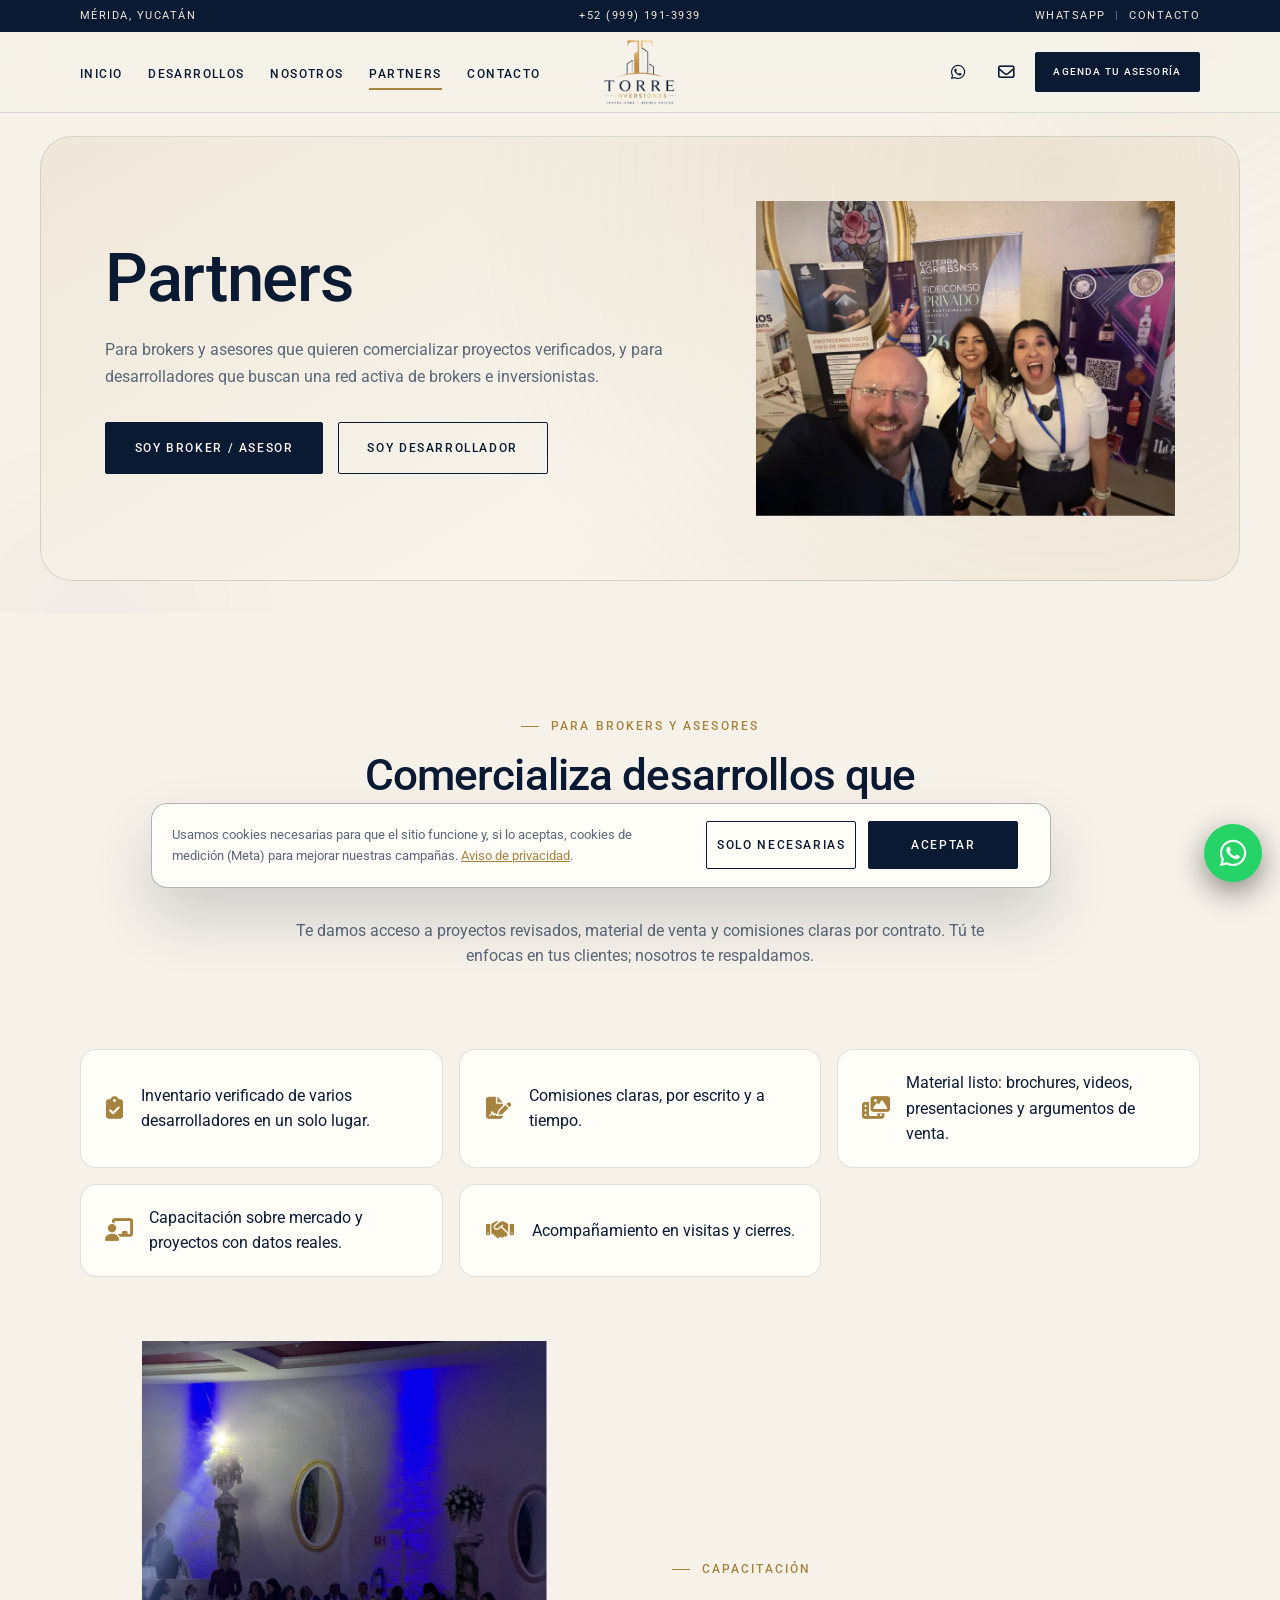
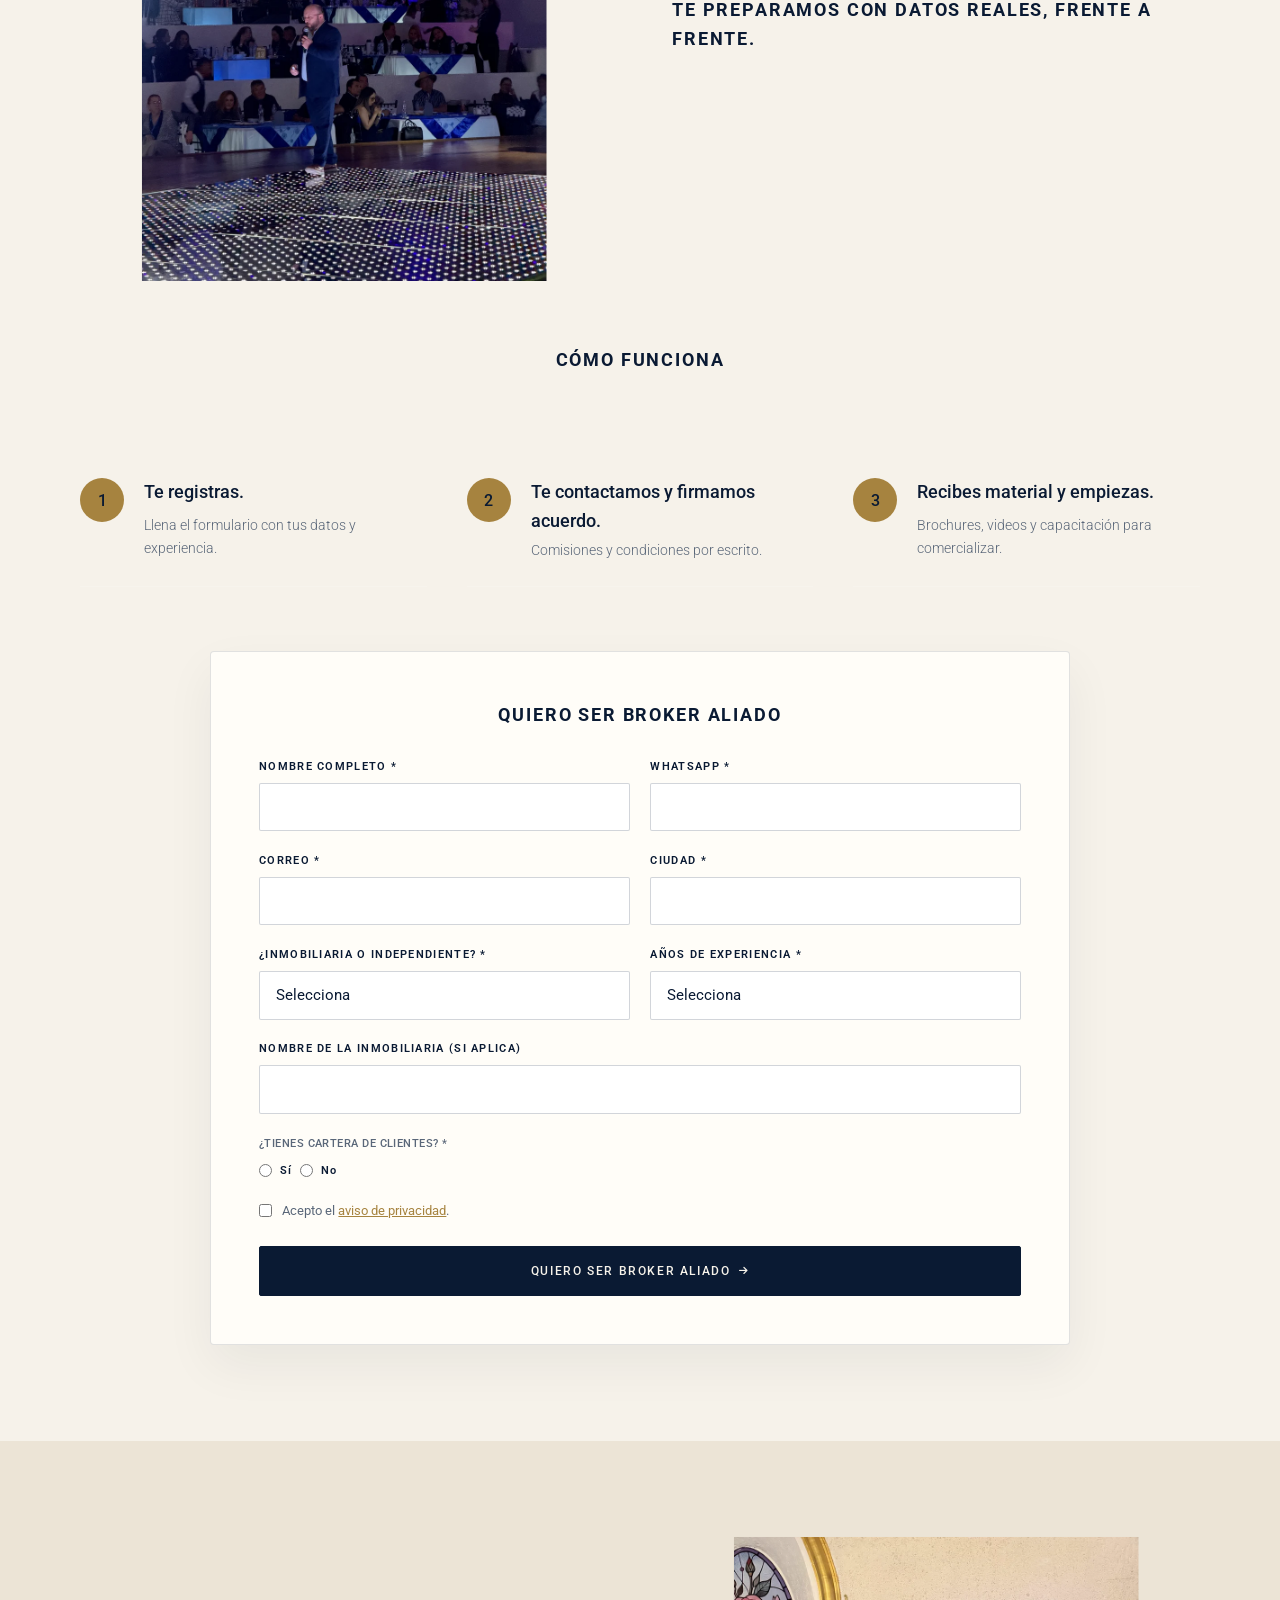
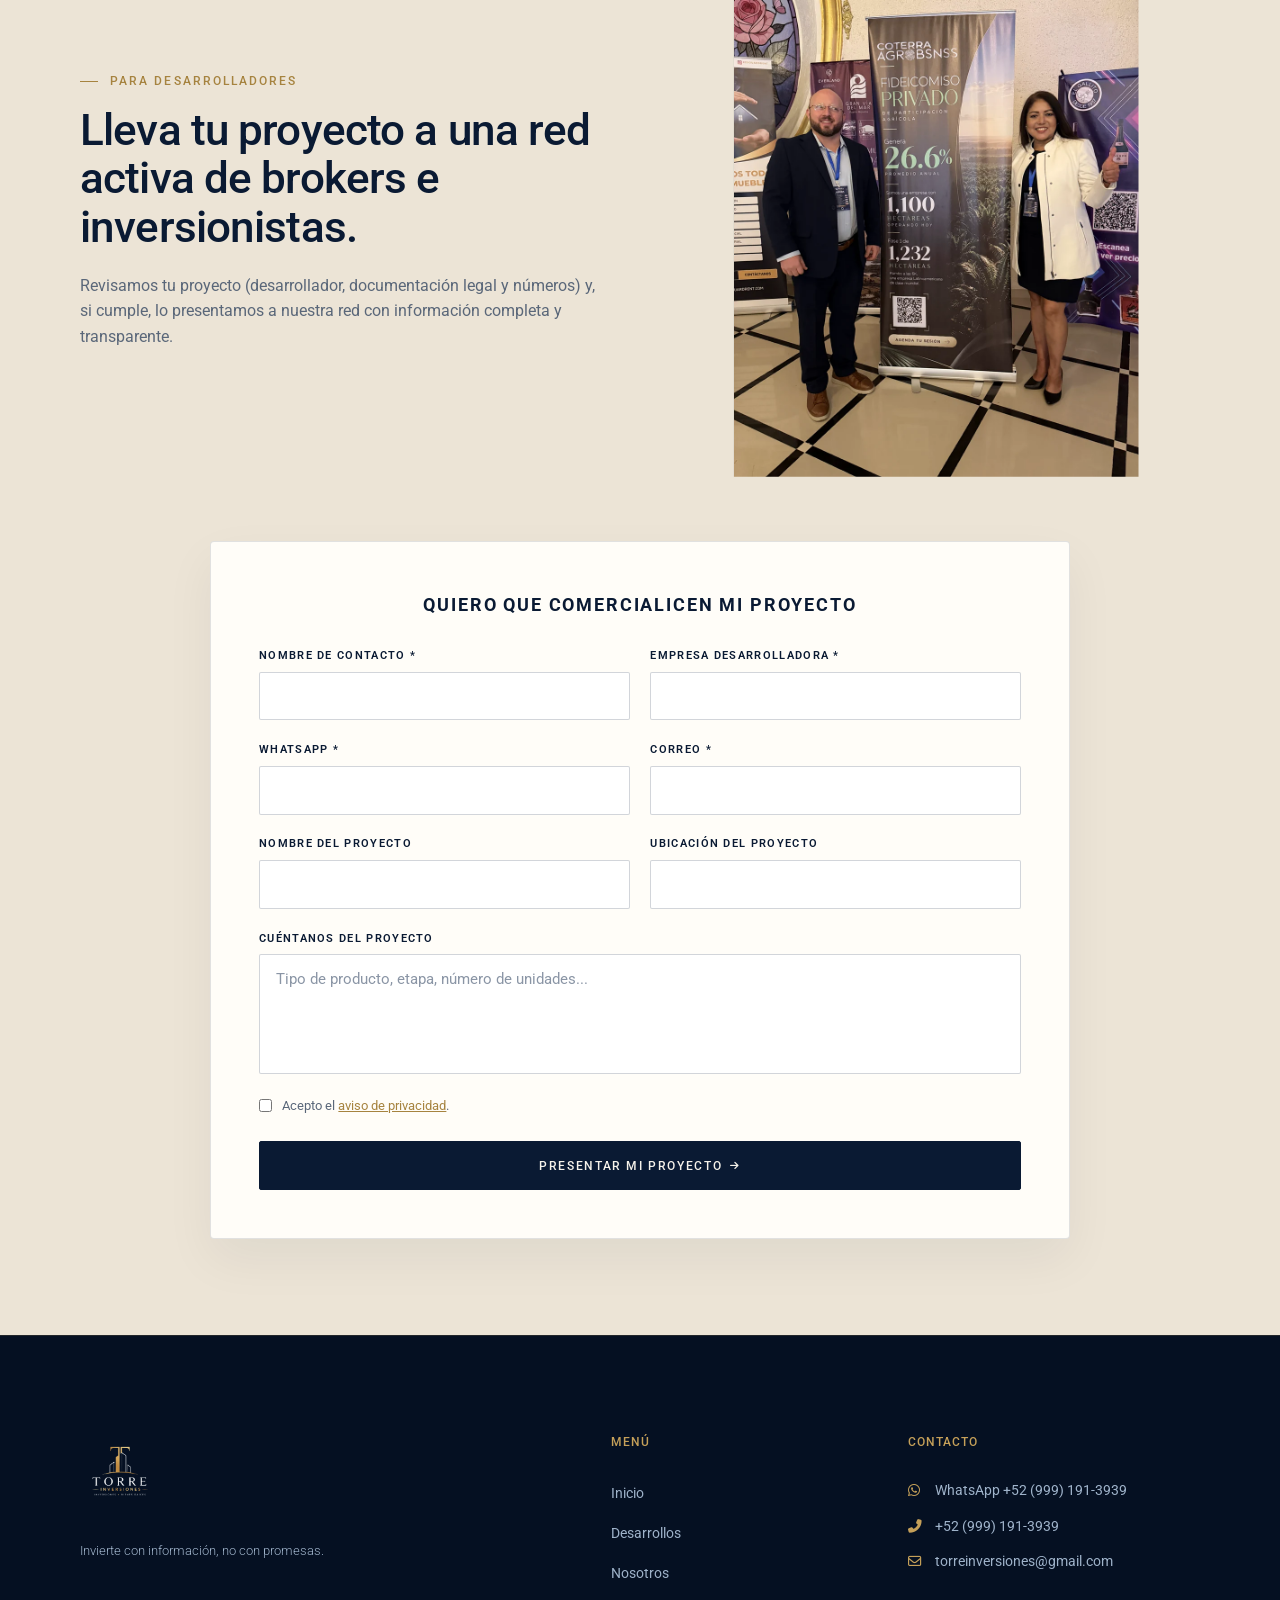
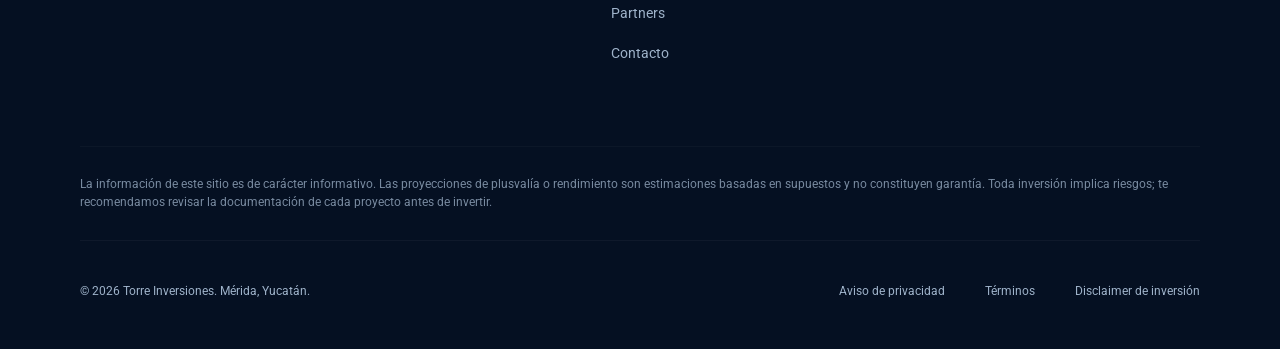
<file: partners.html>
<!DOCTYPE html>
<html lang="es">
<head>
    <meta charset="UTF-8">
    <meta name="viewport" content="width=device-width, initial-scale=1.0">
    <title>Brokers inmobiliarios y desarrolladores en el sureste de México | Torre Inversiones</title>
    <meta name="description" content="Para brokers y asesores inmobiliarios: comercializa desarrollos verificados en Mérida y la Riviera Maya con comisiones claras por contrato. Para desarrolladores: lleva tu proyecto a nuestra red.">
    <!-- SEO -->
    <meta name="keywords" content="brokers inmobiliarios Mérida, asesores inmobiliarios, comercializar desarrollos inmobiliarios, comisiones inmobiliarias, red de brokers, desarrolladores inmobiliarios Yucatán, comercialización de preventas">
    <meta name="robots" content="index, follow, max-image-preview:large">
    <meta name="geo.region" content="MX-YUC">
    <meta name="geo.placename" content="Mérida, Yucatán">
    <link rel="canonical" href="https://torreinversiones.com/partners.html">
    <meta property="og:site_name" content="Torre Inversiones">
    <meta property="og:type" content="website">
    <meta property="og:locale" content="es_MX">
    <meta property="og:url" content="https://torreinversiones.com/partners.html">
    <meta property="og:title" content="Brokers inmobiliarios y desarrolladores en el sureste de México | Torre Inversiones">
    <meta property="og:description" content="Para brokers y asesores inmobiliarios: comercializa desarrollos verificados en Mérida y la Riviera Maya con comisiones claras por contrato. Para desarrolladores: lleva tu proyecto a nuestra red.">
    <meta property="og:image" content="https://torreinversiones.com/Logo%20Torre%20Inversiones%20-%20Sin%20Fondo.png">
    <meta name="twitter:card" content="summary">
    <meta name="twitter:title" content="Brokers inmobiliarios y desarrolladores en el sureste de México | Torre Inversiones">
    <meta name="twitter:description" content="Para brokers y asesores inmobiliarios: comercializa desarrollos verificados en Mérida y la Riviera Maya con comisiones claras por contrato. Para desarrolladores: lleva tu proyecto a nuestra red.">
    <meta name="twitter:image" content="https://torreinversiones.com/Logo%20Torre%20Inversiones%20-%20Sin%20Fondo.png">
    <link rel="icon" type="image/png" href="Logo Torre Inversiones - Sin Fondo.png">
    <link rel="stylesheet" href="https://cdnjs.cloudflare.com/ajax/libs/font-awesome/6.4.0/css/all.min.css">
    <link rel="stylesheet" href="index.css?v=6.8">
</head>
<body class="theme-light" data-page="partners" data-wa-msg="Hola, soy asesor inmobiliario y me interesa ser broker aliado de Torre Inversiones.">

    <div id="site-header"></div>

    <main>
        <section class="internal-hero hero-photo">
            <div class="container hero-split">
            <div class="hero-split-text">
                <h1 class="internal-hero-title">Partners</h1>
                <p class="internal-hero-subtitle">Para brokers y asesores que quieren comercializar proyectos verificados, y para desarrolladores que buscan una red activa de brokers e inversionistas.</p>
                <div class="hero-cta-group center">
                    <a href="#brokers" class="btn btn-primary">Soy broker / asesor</a>
                    <a href="#desarrolladores" class="btn btn-secondary">Soy desarrollador</a>
                </div>
            </div>
            <figure class="media-split-photo hero-figure" data-img-tag="partnersHero" data-sizes="(min-width: 900px) 45vw, 100vw" data-alt="Equipo de Torre Inversiones en evento"></figure>
            </div>
        </section>

        <!-- 7.1 Brokers y asesores -->
        <section class="section-padding" id="brokers">
            <div class="container">
                <div class="section-header reveal">
                    <span class="eyebrow">Para brokers y asesores</span>
                    <h2 class="title-medium">Comercializa desarrollos que puedes defender con la frente en alto.</h2>
                    <p>Te damos acceso a proyectos revisados, material de venta y comisiones claras por contrato. Tú te enfocas en tus clientes; nosotros te respaldamos.</p>
                </div>

                <div class="benefits-grid">
                    <div class="benefit reveal"><i class="fas fa-clipboard-check"></i><p>Inventario verificado de varios desarrolladores en un solo lugar.</p></div>
                    <div class="benefit reveal reveal-delay-1"><i class="fas fa-file-signature"></i><p>Comisiones claras, por escrito y a tiempo.</p></div>
                    <div class="benefit reveal reveal-delay-2"><i class="fas fa-photo-video"></i><p>Material listo: brochures, videos, presentaciones y argumentos de venta.</p></div>
                    <div class="benefit reveal"><i class="fas fa-chalkboard-teacher"></i><p>Capacitación sobre mercado y proyectos con datos reales.</p></div>
                    <div class="benefit reveal reveal-delay-1"><i class="fas fa-handshake"></i><p>Acompañamiento en visitas y cierres.</p></div>
                </div>

                <div class="media-split reverse" style="margin-top:4rem">
                    <div class="section-header reveal">
                        <span class="eyebrow">Capacitación</span>
                        <h3 class="title-small">Te preparamos con datos reales, frente a frente.</h3>
                    </div>
                    <figure class="media-split-photo reveal reveal-delay-1" data-img-tag="partnersBrokers" data-sizes="(min-width: 900px) 45vw, 100vw" data-alt="Capacitación para asesores con datos reales del mercado"></figure>
                </div>

                <div class="section-header reveal" style="margin-top:4rem">
                    <h3 class="title-small">Cómo funciona</h3>
                </div>
                <ol class="steps-grid steps-3">
                    <li class="step-card reveal"><span class="step-num">1</span><h3>Te registras.</h3><p>Llena el formulario con tus datos y experiencia.</p></li>
                    <li class="step-card reveal reveal-delay-1"><span class="step-num">2</span><h3>Te contactamos y firmamos acuerdo.</h3><p>Comisiones y condiciones por escrito.</p></li>
                    <li class="step-card reveal reveal-delay-2"><span class="step-num">3</span><h3>Recibes material y empiezas.</h3><p>Brochures, videos y capacitación para comercializar.</p></li>
                </ol>

                <div class="form-panel reveal" id="registro-broker">
                    <h3 class="title-small">Quiero ser broker aliado</h3>
                    <form class="contact-form" data-lead-form data-perfil="broker" data-pipeline="Brokers" data-tags="registro-broker"
                          data-success="Gracias, {nombre}. Recibimos tu registro y te contactaremos por WhatsApp muy pronto.">
                        <div class="form-row-2">
                            <div class="form-group">
                                <label for="brName">Nombre completo *</label>
                                <input type="text" id="brName" name="nombre" class="form-control" autocomplete="name" required>
                            </div>
                            <div class="form-group">
                                <label for="brPhone">WhatsApp *</label>
                                <input type="tel" id="brPhone" name="telefono" class="form-control" autocomplete="tel" inputmode="tel" required>
                            </div>
                        </div>
                        <div class="form-row-2">
                            <div class="form-group">
                                <label for="brEmail">Correo *</label>
                                <input type="email" id="brEmail" name="correo" class="form-control" autocomplete="email" required>
                            </div>
                            <div class="form-group">
                                <label for="brCity">Ciudad *</label>
                                <input type="text" id="brCity" name="ciudad" class="form-control" autocomplete="address-level2" required>
                            </div>
                        </div>
                        <div class="form-row-2">
                            <div class="form-group">
                                <label for="brTipo">¿Inmobiliaria o independiente? *</label>
                                <select id="brTipo" name="inmobiliaria_o_independiente" class="form-control form-select" required>
                                    <option value="">Selecciona</option>
                                    <option value="inmobiliaria">Trabajo en una inmobiliaria</option>
                                    <option value="independiente">Soy independiente</option>
                                </select>
                            </div>
                            <div class="form-group">
                                <label for="brExp">Años de experiencia *</label>
                                <select id="brExp" name="anios_experiencia" class="form-control form-select" required>
                                    <option value="">Selecciona</option>
                                    <option value="menos-de-1">Menos de 1</option>
                                    <option value="1-3">1 a 3</option>
                                    <option value="3-5">3 a 5</option>
                                    <option value="mas-de-5">Más de 5</option>
                                </select>
                            </div>
                        </div>
                        <div class="form-group">
                            <label for="brInmo">Nombre de la inmobiliaria (si aplica)</label>
                            <input type="text" id="brInmo" name="inmobiliaria" class="form-control" autocomplete="organization">
                        </div>
                        <fieldset class="form-group radio-group">
                            <legend>¿Tienes cartera de clientes? *</legend>
                            <label><input type="radio" name="cartera_clientes" value="si" required> Sí</label>
                            <label><input type="radio" name="cartera_clientes" value="no"> No</label>
                        </fieldset>
                        <label class="checkbox-row">
                            <input type="checkbox" name="acepta_privacidad" value="si" required>
                            <span>Acepto el <a href="aviso-privacidad.html" target="_blank">aviso de privacidad</a>.</span>
                        </label>
                        <button type="submit" class="btn btn-primary submit-btn">Quiero ser broker aliado <i class="fas fa-arrow-right"></i></button>
                        <div class="form-feedback" role="status"></div>
                    </form>
                </div>
            </div>
        </section>

        <!-- 7.2 Desarrolladores -->
        <section class="section-padding section-alt" id="desarrolladores">
            <div class="container">
                <div class="media-split">
                    <div class="section-header reveal">
                        <span class="eyebrow">Para desarrolladores</span>
                        <h2 class="title-medium">Lleva tu proyecto a una red activa de brokers e inversionistas.</h2>
                        <p>Revisamos tu proyecto (desarrollador, documentación legal y números) y, si cumple, lo presentamos a nuestra red con información completa y transparente.</p>
                    </div>
                    <div class="media-split-photo reveal reveal-delay-1" data-sizes="(min-width: 900px) 45vw, 100vw" data-img-tag="partnersDesarrolladores" data-alt="Equipo de Torre Inversiones presentando un proyecto en evento"></div>
                </div>

                <div class="form-panel reveal">
                    <h3 class="title-small">Quiero que comercialicen mi proyecto</h3>
                    <form class="contact-form" data-lead-form data-perfil="desarrollador" data-pipeline="Desarrolladores" data-tags="registro-desarrollador"
                          data-success="Gracias, {nombre}. Revisaremos la información y te contactaremos muy pronto.">
                        <div class="form-row-2">
                            <div class="form-group">
                                <label for="dvName">Nombre de contacto *</label>
                                <input type="text" id="dvName" name="nombre" class="form-control" autocomplete="name" required>
                            </div>
                            <div class="form-group">
                                <label for="dvCompany">Empresa desarrolladora *</label>
                                <input type="text" id="dvCompany" name="empresa" class="form-control" autocomplete="organization" required>
                            </div>
                        </div>
                        <div class="form-row-2">
                            <div class="form-group">
                                <label for="dvPhone">WhatsApp *</label>
                                <input type="tel" id="dvPhone" name="telefono" class="form-control" autocomplete="tel" inputmode="tel" required>
                            </div>
                            <div class="form-group">
                                <label for="dvEmail">Correo *</label>
                                <input type="email" id="dvEmail" name="correo" class="form-control" autocomplete="email" required>
                            </div>
                        </div>
                        <div class="form-row-2">
                            <div class="form-group">
                                <label for="dvProject">Nombre del proyecto</label>
                                <input type="text" id="dvProject" name="proyecto" class="form-control">
                            </div>
                            <div class="form-group">
                                <label for="dvLoc">Ubicación del proyecto</label>
                                <input type="text" id="dvLoc" name="ubicacion_proyecto" class="form-control">
                            </div>
                        </div>
                        <div class="form-group">
                            <label for="dvMsg">Cuéntanos del proyecto</label>
                            <textarea id="dvMsg" name="mensaje" class="form-control" placeholder="Tipo de producto, etapa, número de unidades..."></textarea>
                        </div>
                        <label class="checkbox-row">
                            <input type="checkbox" name="acepta_privacidad" value="si" required>
                            <span>Acepto el <a href="aviso-privacidad.html" target="_blank">aviso de privacidad</a>.</span>
                        </label>
                        <button type="submit" class="btn btn-primary submit-btn">Presentar mi proyecto <i class="fas fa-arrow-right"></i></button>
                        <div class="form-feedback" role="status"></div>
                    </form>
                </div>

                <!-- Desarrolladores aliados: SOLO logos con autorización por escrito (config.aliados). Se oculta si está vacío. -->
                <div id="aliados" class="aliados-block">
                    <div class="section-header reveal">
                        <h3 class="title-small">Desarrolladores aliados</h3>
                    </div>
                    <div class="partners-grid"></div>
                </div>
            </div>
        </section>
    </main>

    <div id="site-footer"></div>

    <script src="config.js?v=4.7"></script>
    <script src="desarrollos-data.js?v=2.0"></script>
    <script src="layout.js?v=2.9"></script>
    <script src="index.js?v=4.5"></script>
</body>
</html>
</file>
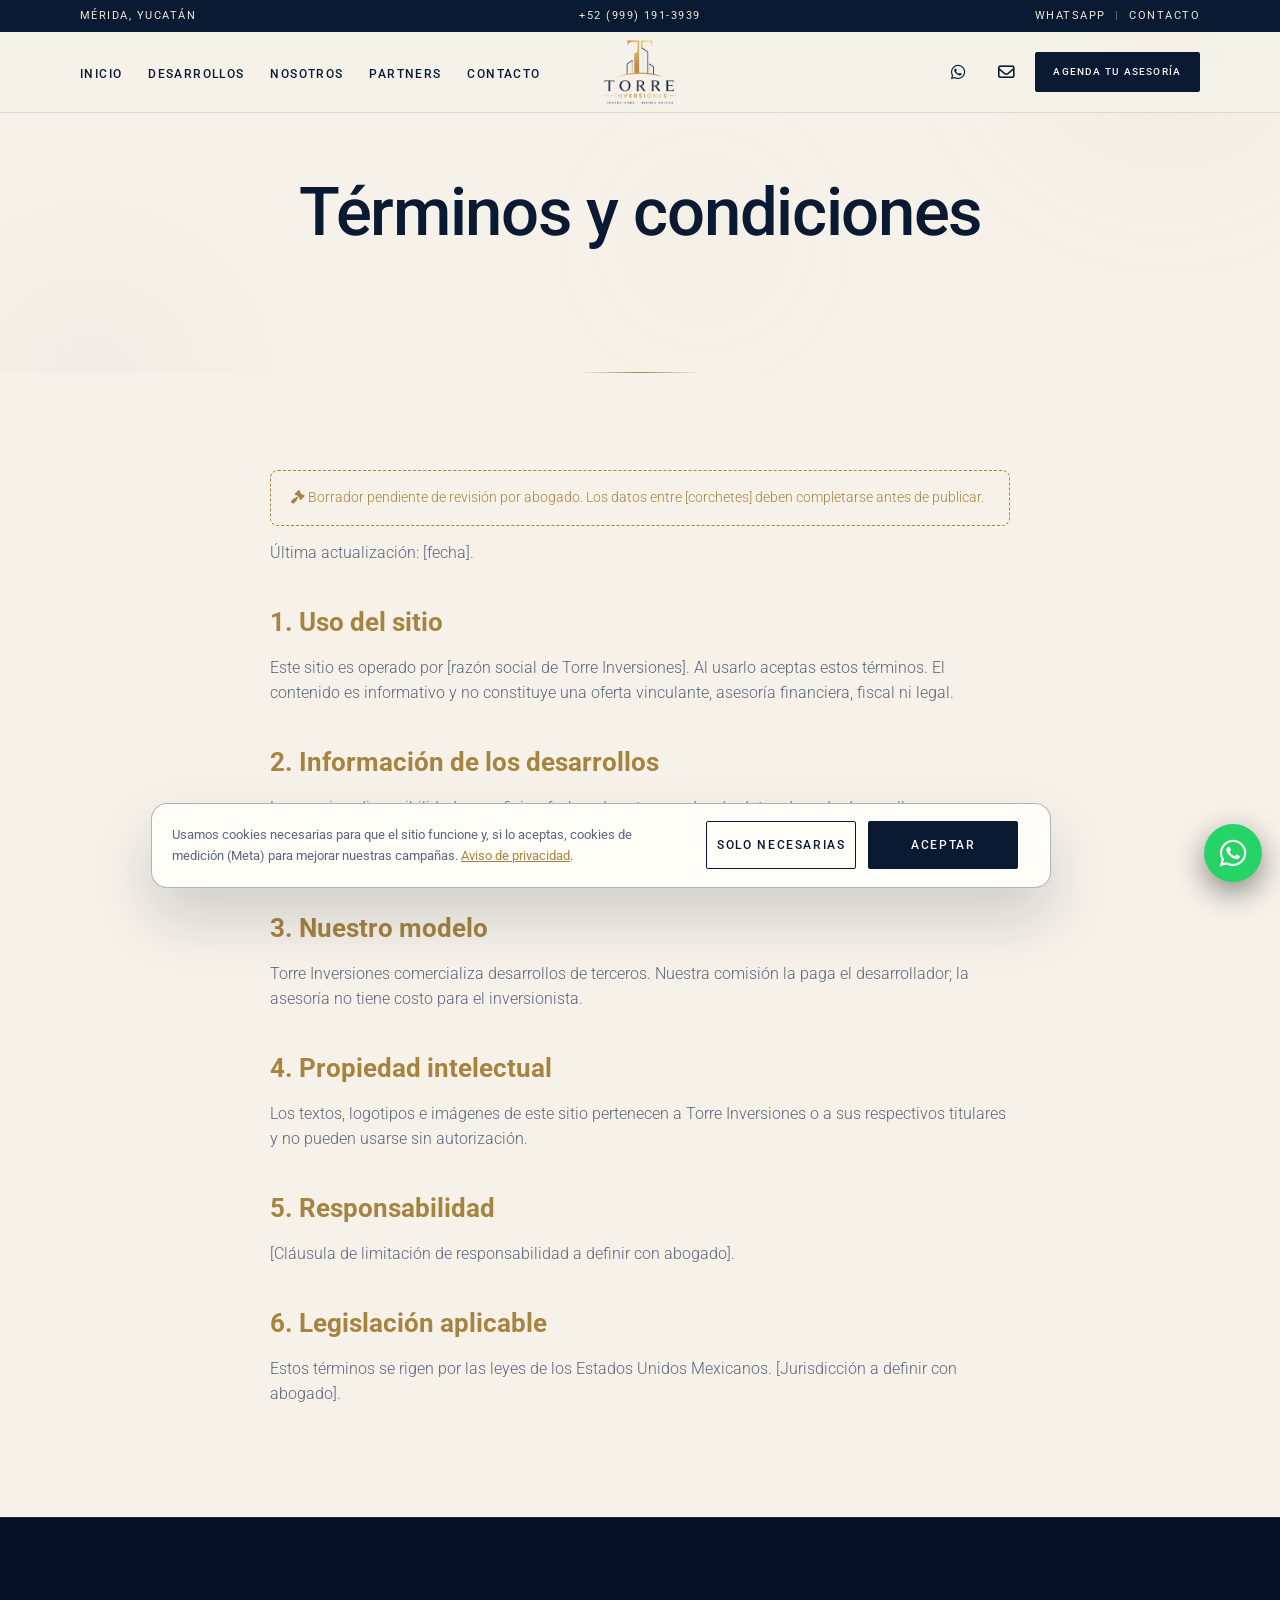
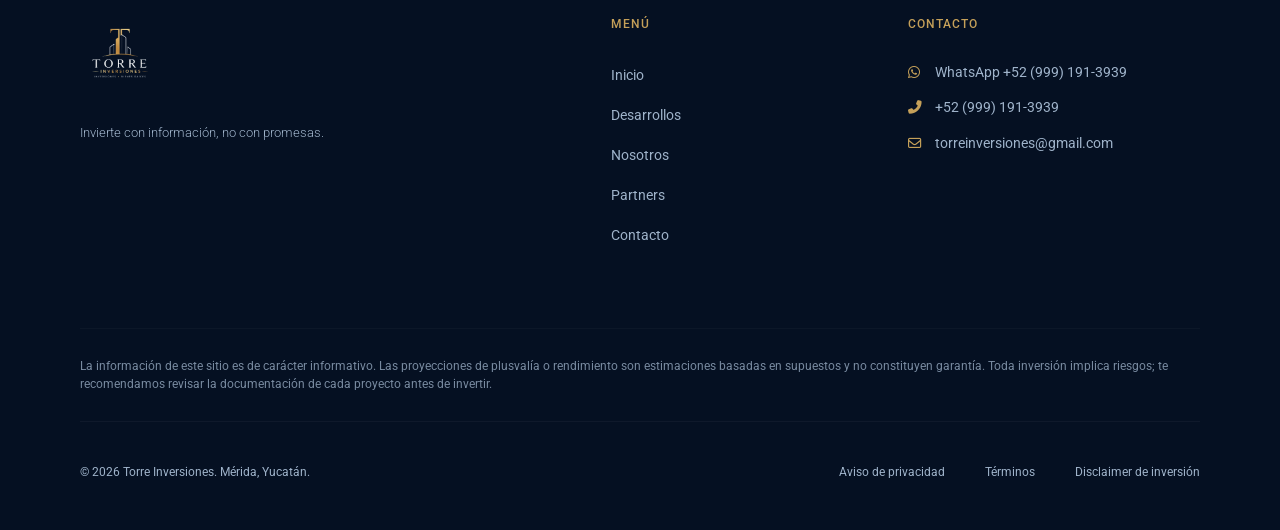
<file: terminos.html>
<!DOCTYPE html>
<html lang="es">
<head>
    <meta charset="UTF-8">
    <meta name="viewport" content="width=device-width, initial-scale=1.0">
    <title>Términos y condiciones | Torre Inversiones</title>
    <meta name="robots" content="noindex">
    <link rel="icon" type="image/png" href="Logo Torre Inversiones - Sin Fondo.png">
    <link rel="stylesheet" href="https://cdnjs.cloudflare.com/ajax/libs/font-awesome/6.4.0/css/all.min.css">
    <link rel="stylesheet" href="index.css?v=6.8">
</head>
<body class="theme-light" data-page="legal">

    <div id="site-header"></div>

    <main>
        <section class="internal-hero">
            <div class="container">
                <h1 class="internal-hero-title">Términos y condiciones</h1>
            </div>
        </section>
        <section class="section-padding">
            <div class="container legal-page">
                <p class="legal-draft"><i class="fas fa-gavel"></i> Borrador pendiente de revisión por abogado. Los datos entre [corchetes] deben completarse antes de publicar.</p>
                <p>Última actualización: [fecha].</p>
                <h2>1. Uso del sitio</h2>
                <p>Este sitio es operado por [razón social de Torre Inversiones]. Al usarlo aceptas estos términos. El contenido es informativo y no constituye una oferta vinculante, asesoría financiera, fiscal ni legal.</p>
                <h2>2. Información de los desarrollos</h2>
                <p>Los precios, disponibilidad, superficies, fechas de entrega y demás datos de cada desarrollo son proporcionados por sus desarrolladores y pueden cambiar sin previo aviso. La información vigente es la que conste en los contratos y documentos oficiales de cada proyecto.</p>
                <h2>3. Nuestro modelo</h2>
                <p>Torre Inversiones comercializa desarrollos de terceros. Nuestra comisión la paga el desarrollador; la asesoría no tiene costo para el inversionista.</p>
                <h2>4. Propiedad intelectual</h2>
                <p>Los textos, logotipos e imágenes de este sitio pertenecen a Torre Inversiones o a sus respectivos titulares y no pueden usarse sin autorización.</p>
                <h2>5. Responsabilidad</h2>
                <p>[Cláusula de limitación de responsabilidad a definir con abogado].</p>
                <h2>6. Legislación aplicable</h2>
                <p>Estos términos se rigen por las leyes de los Estados Unidos Mexicanos. [Jurisdicción a definir con abogado].</p>
            </div>
        </section>
    </main>

    <div id="site-footer"></div>

    <script src="config.js?v=4.7"></script>
    <script src="desarrollos-data.js?v=2.0"></script>
    <script src="layout.js?v=2.9"></script>
    <script src="index.js?v=4.5"></script>
</body>
</html>
</file>
<file: index.css>
/**
 * Archivo: index.css
 * Descripción: Estilos CSS vanilla premium refinados para el sitio de Torre Inversiones.
 *              Implementa maquetaciones ultra-simétricas, diseño de cristal (glassmorphism)
 *              avanzado, transiciones fluidas, tipografías ejecutivas y responsivo refinado.
 * Última modificación: 2026-06-30
 * Autor: Antigravity AI
 */

/* ==========================================
   1. IMPORTACIÓN DE FUENTES & CONFIGURACIÓN
   ========================================== */
@import url('https://fonts.googleapis.com/css2?family=Roboto:ital,wght@0,300;0,400;0,500;0,700;0,900;1,400&display=swap');
@import url('https://fonts.googleapis.com/css2?family=Cormorant+Garamond:wght@500;600;700&display=swap');

:root {
    /* Paleta de Colores de Lujo (Identidad Torre Inversiones) */
    --color-bg-deep: #020813;       /* Azul noche ultra profundo */
    --color-bg-dark: #051022;       /* Azul base premium */
    --color-bg-card: #08162c;       /* Azul de tarjetas */
    --color-bg-glass: rgba(5, 16, 34, 0.8); /* Vidrio para elementos glassmorphism */
    --color-bg-input: rgba(2, 8, 19, 0.65);  /* Fondo translúcido para inputs */
    
    --color-gold: #c5a059;          /* Dorado metálico pulido */
    --color-gold-light: #dfba6b;    /* Dorado brillante para hovers */
    --color-gold-dark: #a27e38;     /* Dorado envejecido para sombras */
    --color-gold-glow: rgba(197, 160, 89, 0.2);
    
    --color-text-light: #ffffff;    /* Texto principal */
    --color-text-muted: #9fb3ca;    /* Texto secundario muy legible */
    --color-text-dark: #020813;     /* Texto para contraste en botones */
    
    --color-border: rgba(197, 160, 89, 0.15); /* Bordes dorados muy finos */
    --color-border-hover: rgba(197, 160, 89, 0.4);
    
    /* Tipografías */
    --font-serif: 'Cormorant Garamond', Georgia, serif;
    --font-sans: 'Montserrat', system-ui, -apple-system, sans-serif;
    
    /* Layout */
    --max-width: 1200px;
    --radius-lg: 24px;
    --radius-md: 16px;
    --radius-sm: 8px;
    --transition-smooth: all 0.5s cubic-bezier(0.16, 1, 0.3, 1);
    --shadow-premium: 0 30px 60px rgba(0, 0, 0, 0.6);
    --shadow-glow: 0 15px 45px rgba(197, 160, 89, 0.15);
}

/* ==========================================
   2. ESTILOS BASE & RESETS
   ========================================== */
*, *::before, *::after {
    box-sizing: border-box;
    margin: 0;
    padding: 0;
}

html {
    scroll-behavior: smooth;
    -webkit-font-smoothing: antialiased;
    -moz-osx-font-smoothing: grayscale;
}

body {
    background-color: var(--color-bg-deep);
    color: var(--color-text-light);
    font-family: var(--font-sans);
    line-height: 1.7;
    overflow-x: hidden;
}

img {
    max-width: 100%;
    height: auto;
    display: block;
}

a {
    color: inherit;
    text-decoration: none;
    transition: var(--transition-smooth);
}

ul {
    list-style: none;
}

button, input, textarea, select {
    font-family: inherit;
    background: none;
    border: none;
    outline: none;
    color: inherit;
}

.container {
    width: 100%;
    max-width: var(--max-width);
    margin: 0 auto;
    padding: 0 2.5rem;
}

.section-padding {
    padding: 8.5rem 0;
}

/* ==========================================
   3. ELEMENTOS DE TEXTO & GRADIENTES
   ========================================== */
.text-gold {
    color: var(--color-gold);
}

.text-gradient-gold {
    background: linear-gradient(135deg, #ffffff 40%, var(--color-gold-light) 100%);
    -webkit-background-clip: text;
    -webkit-text-fill-color: transparent;
    background-clip: text;
}

.text-gradient-title {
    background: linear-gradient(135deg, var(--color-gold) 0%, var(--color-gold-light) 60%, #ffffff 100%);
    -webkit-background-clip: text;
    -webkit-text-fill-color: transparent;
    background-clip: text;
}

.title-large {
    font-family: var(--font-serif);
    font-size: clamp(2.75rem, 5.5vw, 4.75rem);
    font-weight: 500;
    line-height: 1.1;
    letter-spacing: -0.01em;
}

.title-medium {
    font-family: var(--font-serif);
    font-size: clamp(2.25rem, 3.8vw, 3.25rem);
    font-weight: 500;
    line-height: 1.25;
}

.title-small {
    font-family: var(--font-sans);
    font-size: 1.15rem;
    font-weight: 700;
    letter-spacing: 0.1em;
    text-transform: uppercase;
}

.eyebrow {
    font-size: 0.75rem;
    font-weight: 700;
    letter-spacing: 0.3em;
    text-transform: uppercase;
    color: var(--color-gold);
    margin-bottom: 1rem;
    display: inline-flex;
    align-items: center;
    gap: 0.75rem;
}

.eyebrow::before {
    content: '';
    width: 28px;
    height: 1px;
    background-color: var(--color-gold);
}

/* ==========================================
   4. COMPONENTES: BOTONES & ENLACES
   ========================================== */
.btn {
    display: inline-flex;
    align-items: center;
    justify-content: center;
    gap: 0.75rem;
    padding: 1.1rem 2.5rem;
    border-radius: var(--radius-sm);
    font-size: 0.72rem;
    font-weight: 700;
    letter-spacing: 0.2em;
    text-transform: uppercase;
    cursor: pointer;
    transition: var(--transition-smooth);
    position: relative;
    overflow: hidden;
    z-index: 1;
}

.btn-primary {
    background: linear-gradient(135deg, var(--color-gold) 0%, var(--color-gold-dark) 100%);
    color: var(--color-text-dark);
    box-shadow: var(--shadow-glow);
    border: 1px solid var(--color-gold);
}

.btn-primary:hover {
    transform: translateY(-4px);
    box-shadow: 0 20px 40px rgba(197, 160, 89, 0.3);
    background: linear-gradient(135deg, var(--color-gold-light) 0%, var(--color-gold) 100%);
}

.btn-secondary {
    border: 1px solid var(--color-border);
    color: var(--color-text-light);
    background: rgba(255, 255, 255, 0.02);
    backdrop-filter: blur(8px);
    -webkit-backdrop-filter: blur(8px);
}

.btn-secondary:hover {
    border-color: var(--color-gold-light);
    background: rgba(197, 160, 89, 0.08);
    color: var(--color-gold-light);
    transform: translateY(-4px);
    box-shadow: var(--shadow-glow);
}

/* ==========================================
   5. NAVEGACIÓN (HEADER)
   ========================================== */
.header {
    position: fixed;
    top: 0;
    left: 0;
    width: 100%;
    z-index: 1000;
    background-color: var(--color-bg-glass);
    backdrop-filter: blur(24px);
    -webkit-backdrop-filter: blur(24px);
    border-bottom: 1px solid var(--color-border);
    box-shadow: 0 10px 30px rgba(0, 0, 0, 0.15);
    transition: var(--transition-smooth);
}

.header-scrolled {
    box-shadow: 0 15px 40px rgba(0, 0, 0, 0.35);
}

.navbar {
    display: flex;
    align-items: center;
    justify-content: space-between;
    height: 110px;
    transition: var(--transition-smooth);
}

.header-scrolled .navbar {
    height: 85px;
}

.nav-logo {
    display: flex;
    align-items: center;
    gap: 0.75rem;
}

.nav-logo img {
    height: 80px;
    width: auto;
    transition: var(--transition-smooth);
}

.header-scrolled .nav-logo img {
    height: 60px;
}

.nav-menu {
    display: flex;
    align-items: center;
    gap: 2.75rem;
}

.nav-link {
    font-size: 0.72rem;
    font-weight: 600;
    letter-spacing: 0.2em;
    text-transform: uppercase;
    color: var(--color-text-muted);
    position: relative;
    padding: 0.6rem 0;
}

.nav-link:hover, .nav-link.active {
    color: var(--color-text-light);
}

.nav-link::after {
    content: '';
    position: absolute;
    bottom: 0;
    left: 0;
    width: 0;
    height: 1.5px;
    background-color: var(--color-gold);
    transition: var(--transition-smooth);
}

.nav-link:hover::after, .nav-link.active::after {
    width: 100%;
}

.nav-actions {
    display: flex;
    align-items: center;
    gap: 1.5rem;
}

.nav-toggle {
    display: none;
    font-size: 1.6rem;
    color: var(--color-text-light);
    cursor: pointer;
}

/* ==========================================
   6. SECCIÓN HERO (PORTADA)
   ========================================== */
.hero {
    position: relative;
    padding-top: 180px;
    padding-bottom: 8rem;
    background-image: 
        radial-gradient(circle at 85% 15%, rgba(197, 160, 89, 0.09) 0%, transparent 45%),
        radial-gradient(circle at 15% 85%, rgba(5, 16, 34, 0.9) 0%, transparent 55%);
    overflow: hidden;
}

.hero::before {
    content: '';
    position: absolute;
    inset: 0;
    background-image: linear-gradient(to bottom, transparent 65%, var(--color-bg-deep) 100%);
    z-index: 1;
    pointer-events: none;
}

.hero-grid {
    display: grid;
    grid-template-columns: 1.2fr 0.8fr;
    gap: 5rem;
    align-items: center;
    position: relative;
    z-index: 2;
}

.hero-content {
    max-width: 680px;
}

.hero-description {
    font-size: 1.05rem;
    color: var(--color-text-muted);
    margin-top: 1.75rem;
    margin-bottom: 2.75rem;
    font-weight: 300;
    line-height: 1.8;
}

.hero-cta-group {
    display: flex;
    gap: 1.5rem;
    flex-wrap: wrap;
    margin-bottom: 4rem;
}

.hero-stats {
    display: grid;
    grid-template-columns: repeat(3, 1fr);
    gap: 2.5rem;
    border-top: 1px solid rgba(255, 255, 255, 0.05);
    padding-top: 2.5rem;
}

.stat-item {
    display: flex;
    flex-direction: column;
}

.stat-number {
    font-family: var(--font-serif);
    font-size: 2.75rem;
    font-weight: 600;
    color: var(--color-gold);
    line-height: 1.1;
}

.stat-label {
    font-size: 0.65rem;
    font-weight: 600;
    letter-spacing: 0.25em;
    text-transform: uppercase;
    color: var(--color-text-muted);
    margin-top: 0.6rem;
}

.hero-visual {
    position: relative;
    display: flex;
    justify-content: center;
    align-items: center;
}

.hero-badge-glow {
    position: absolute;
    width: 400px;
    height: 400px;
    background: radial-gradient(circle, rgba(197, 160, 89, 0.15) 0%, transparent 70%);
    z-index: -1;
    animation: pulseGlow 10s infinite alternate;
}

.hero-image-wrapper {
    position: relative;
    border-radius: var(--radius-lg);
    border: 1px solid var(--color-border);
    padding: 1.25rem;
    background: rgba(255, 255, 255, 0.01);
    backdrop-filter: blur(15px);
    -webkit-backdrop-filter: blur(15px);
    box-shadow: var(--shadow-premium);
}

.hero-image {
    width: 100%;
    height: 520px;
    object-fit: cover;
    border-radius: var(--radius-md);
}

.hero-floating-card {
    position: absolute;
    bottom: 40px;
    left: -50px;
    background: rgba(3, 10, 24, 0.85);
    backdrop-filter: blur(20px);
    -webkit-backdrop-filter: blur(20px);
    border: 1px solid var(--color-border);
    padding: 1.5rem 1.75rem;
    border-radius: var(--radius-md);
    box-shadow: var(--shadow-premium);
    display: flex;
    align-items: center;
    gap: 1.25rem;
    max-width: 280px;
    animation: floatCard 8s ease-in-out infinite;
}

.floating-icon {
    font-size: 2rem;
    color: var(--color-gold);
}

.floating-info h4 {
    font-size: 0.85rem;
    font-weight: 700;
    text-transform: uppercase;
    letter-spacing: 0.05em;
}

.floating-info p {
    font-size: 0.72rem;
    color: var(--color-text-muted);
    margin-top: 0.25rem;
}

/* ==========================================
   7. SECCIÓN DESARROLLOS (CATÁLOGO COMPLETO)
   ========================================== */
.section-header {
    text-align: center;
    max-width: 700px;
    margin: 0 auto 5rem;
}

.section-header p {
    color: var(--color-text-muted);
    font-weight: 300;
    margin-top: 1.25rem;
    font-size: 1.05rem;
}

.filter-tabs {
    display: flex;
    justify-content: center;
    gap: 1rem;
    margin-bottom: 4.5rem;
    flex-wrap: wrap;
}

.filter-btn {
    padding: 0.9rem 2.25rem;
    border: 1px solid var(--color-border);
    border-radius: 50px;
    font-size: 0.7rem;
    font-weight: 600;
    letter-spacing: 0.15em;
    text-transform: uppercase;
    cursor: pointer;
    transition: var(--transition-smooth);
    background: rgba(255, 255, 255, 0.01);
}

.filter-btn:hover, .filter-btn.active {
    background: var(--color-gold);
    color: var(--color-text-dark);
    border-color: var(--color-gold);
    box-shadow: var(--shadow-glow);
}

.properties-grid {
    display: grid;
    grid-template-columns: repeat(auto-fill, minmax(350px, 1fr));
    gap: 3rem;
}

/* Tarjeta de Propiedad Ultra Simétrica */
.property-card {
    background-color: var(--color-bg-card);
    border-radius: var(--radius-lg);
    border: 1px solid var(--color-border);
    overflow: hidden;
    transition: var(--transition-smooth);
    display: flex;
    flex-direction: column;
    height: 100%; /* Garantizar simetría de altura en grid */
}

.property-card:hover {
    transform: translateY(-10px);
    border-color: var(--color-border-hover);
    box-shadow: 0 40px 80px rgba(0, 0, 0, 0.7), 0 0 40px rgba(197, 160, 89, 0.15);
}

.property-media {
    position: relative;
    height: 250px;
    overflow: hidden;
}

.property-img {
    width: 100%;
    height: 100%;
    object-fit: cover;
    transition: transform 0.8s cubic-bezier(0.16, 1, 0.3, 1);
}

.property-card:hover .property-img {
    transform: scale(1.08);
}

.property-badge {
    position: absolute;
    top: 1.5rem;
    right: 1.5rem;
    z-index: 10;
    padding: 0.45rem 1.15rem;
    border-radius: 50px;
    font-size: 0.65rem;
    font-weight: 700;
    letter-spacing: 0.15em;
    text-transform: uppercase;
    background: rgba(197, 160, 89, 0.95);
    color: var(--color-text-dark);
    backdrop-filter: blur(5px);
    box-shadow: 0 4px 15px rgba(0, 0, 0, 0.3);
}

.property-status-rent {
    background: rgba(41, 207, 114, 0.95) !important;
}

.property-body {
    padding: 2rem;
    display: flex;
    flex-direction: column;
    flex-grow: 1; /* Esto hace que el cuerpo ocupe todo el espacio sobrante */
}

.property-location {
    font-size: 0.75rem;
    font-weight: 600;
    color: var(--color-gold);
    display: flex;
    align-items: center;
    gap: 0.5rem;
    margin-bottom: 0.85rem;
}

.property-title {
    font-family: var(--font-serif);
    font-size: 1.6rem;
    font-weight: 500;
    margin-bottom: 0.85rem;
    color: var(--color-text-light);
    line-height: 1.3;
}

.property-excerpt {
    font-size: 0.88rem;
    color: var(--color-text-muted);
    font-weight: 300;
    line-height: 1.7;
    margin-bottom: 1.75rem;
}

.property-tags {
    display: flex;
    flex-wrap: wrap;
    gap: 0.5rem;
    margin-bottom: 1rem;
}

.tag-pill {
    padding: 0.3rem 0.85rem;
    border-radius: 50px;
    border: 1px solid var(--color-border);
    font-size: 0.65rem;
    font-weight: 600;
    letter-spacing: 0.08em;
    text-transform: uppercase;
    color: var(--color-gold-light);
    background: rgba(197, 160, 89, 0.08);
}

.property-amenities {
    display: flex;
    gap: 1.5rem;
    padding: 1.1rem 0;
    border-top: 1px solid rgba(255, 255, 255, 0.04);
    border-bottom: 1px solid rgba(255, 255, 255, 0.04);
    margin-bottom: 1.75rem;
    font-size: 0.78rem;
    color: var(--color-text-muted);
}

.amenity {
    display: flex;
    align-items: center;
    gap: 0.5rem;
}

.amenity i {
    color: var(--color-gold);
}

.property-footer {
    display: flex;
    justify-content: space-between;
    align-items: center;
    margin-top: auto; /* Empuja el footer siempre a la parte inferior de la tarjeta */
}

.property-price {
    display: flex;
    flex-direction: column;
}

.price-label {
    font-size: 0.6rem;
    text-transform: uppercase;
    letter-spacing: 0.15em;
    color: var(--color-text-muted);
    margin-bottom: 0.25rem;
}

.price-value {
    font-size: 1.35rem;
    font-weight: 700;
    color: var(--color-text-light);
}

.property-link {
    font-size: 0.72rem;
    font-weight: 700;
    text-transform: uppercase;
    letter-spacing: 0.2em;
    color: var(--color-gold);
    display: flex;
    align-items: center;
    gap: 0.5rem;
}

.property-link:hover {
    color: var(--color-text-light);
}

.property-link i {
    transition: var(--transition-smooth);
}

.property-link:hover i {
    transform: translateX(6px);
}

.properties-cta-container {
    text-align: center;
    margin-top: 5rem;
}

/* Estados de carga/vacío/error para el grid dinámico de desarrollos */
.desarrollos-state {
    grid-column: 1 / -1;
    text-align: center;
    padding: 3rem 1.5rem;
    color: var(--color-text-muted);
    font-size: 0.95rem;
}

.desarrollos-state i {
    display: block;
    font-size: 1.8rem;
    color: var(--color-gold);
    margin-bottom: 1rem;
}

.desarrollos-state.desarrollos-loading i {
    animation: spin 1.2s linear infinite;
}

@keyframes spin {
    from { transform: rotate(0deg); }
    to { transform: rotate(360deg); }
}

/* ==========================================
   8. SECCIÓN NOSOTROS
   ========================================== */
.about {
    background-color: var(--color-bg-dark);
    position: relative;
    overflow: hidden;
}

.about::before {
    content: '';
    position: absolute;
    top: 0; left: 0; right: 0;
    height: 1px;
    background: linear-gradient(90deg, transparent, var(--color-border), transparent);
}

.about-grid {
    display: grid;
    grid-template-columns: 1fr 1.1fr;
    gap: 6rem;
    align-items: center;
}

.about-visual {
    position: relative;
}

.about-image-wrapper {
    position: relative;
    border-radius: var(--radius-lg);
    overflow: hidden;
    box-shadow: var(--shadow-premium);
    border: 1px solid var(--color-border);
    padding: 1rem;
    background: rgba(255, 255, 255, 0.01);
}

.about-img {
    width: 100%;
    height: 540px;
    object-fit: cover;
    border-radius: var(--radius-md);
}

.about-tag {
    position: absolute;
    top: 40px;
    left: -15px;
    background: var(--color-gold);
    color: var(--color-text-dark);
    padding: 0.85rem 1.75rem;
    border-radius: var(--radius-sm);
    font-size: 0.72rem;
    font-weight: 700;
    text-transform: uppercase;
    letter-spacing: 0.15em;
    box-shadow: var(--shadow-premium);
    transform: rotate(-3deg);
    z-index: 10;
}

/* Sello de Experiencia Circular Premium */
.about-experience-badge {
    position: absolute;
    bottom: -20px;
    right: 20px;
    background-color: var(--color-bg-deep);
    border: 2px solid var(--color-gold);
    padding: 2rem;
    border-radius: 50%;
    width: 150px;
    height: 150px;
    display: flex;
    flex-direction: column;
    justify-content: center;
    align-items: center;
    text-align: center;
    box-shadow: var(--shadow-premium), 0 0 30px rgba(197, 160, 89, 0.2);
    z-index: 10;
}

.about-experience-badge h3 {
    font-family: var(--font-serif);
    font-size: 2.5rem;
    font-weight: 700;
    color: var(--color-gold);
    line-height: 1;
}

.about-experience-badge p {
    font-size: 0.58rem;
    font-weight: 700;
    letter-spacing: 0.15em;
    text-transform: uppercase;
    color: var(--color-text-muted);
    margin-top: 0.35rem;
    line-height: 1.3;
}

.about-content {
    display: flex;
    flex-direction: column;
    justify-content: center;
}

.about-description {
    color: var(--color-text-muted);
    font-weight: 300;
    margin-top: 1.75rem;
    margin-bottom: 2.5rem;
    font-size: 1.05rem;
    line-height: 1.8;
}

.about-features {
    display: grid;
    grid-template-columns: 1fr 1fr;
    gap: 2.5rem;
    margin-bottom: 3.5rem;
}

.feature-box {
    display: flex;
    gap: 1.25rem;
}

.feature-icon {
    width: 52px;
    height: 52px;
    border-radius: var(--radius-sm);
    background-color: rgba(197, 160, 89, 0.08);
    border: 1px solid var(--color-border);
    display: flex;
    align-items: center;
    justify-content: center;
    font-size: 1.25rem;
    color: var(--color-gold);
    flex-shrink: 0;
    box-shadow: inset 0 0 15px rgba(197, 160, 89, 0.1);
}

.feature-info h4 {
    font-size: 0.9rem;
    font-weight: 700;
    margin-bottom: 0.5rem;
    color: var(--color-text-light);
}

.feature-info p {
    font-size: 0.78rem;
    color: var(--color-text-muted);
    font-weight: 300;
    line-height: 1.6;
}

/* ==========================================
   9. SECCIÓN PILARES & VALORES
   ========================================== */
.philosophy {
    position: relative;
}

.philosophy-grid {
    display: grid;
    grid-template-columns: 0.9fr 1.1fr;
    gap: 6rem;
    align-items: start;
}

.philosophy-info {
    position: sticky;
    top: 150px;
}

.philosophy-list {
    display: flex;
    flex-direction: column;
    gap: 2rem;
}

.philosophy-card {
    background-color: var(--color-bg-card);
    border: 1px solid var(--color-border);
    border-radius: var(--radius-md);
    padding: 3rem;
    display: flex;
    gap: 2rem;
    transition: var(--transition-smooth);
}

.philosophy-card:hover {
    border-color: var(--color-gold);
    transform: translateX(10px);
    box-shadow: var(--shadow-premium), 0 0 30px rgba(197, 160, 89, 0.05);
}

.philosophy-number {
    font-family: var(--font-serif);
    font-size: 2.25rem;
    font-weight: 600;
    color: var(--color-gold);
    line-height: 1;
}

.philosophy-body h3 {
    font-size: 1.2rem;
    font-weight: 700;
    margin-bottom: 0.85rem;
    color: var(--color-text-light);
}

.philosophy-body p {
    font-size: 0.88rem;
    color: var(--color-text-muted);
    font-weight: 300;
    line-height: 1.8;
}

/* ==========================================
   10. SECCIÓN TESTIMONIOS (RESEÑAS)
   ========================================== */
.testimonials {
    background-color: var(--color-bg-dark);
}

.testimonials-grid {
    display: grid;
    grid-template-columns: repeat(auto-fit, minmax(340px, 1fr));
    gap: 3rem;
}

.testimonial-card {
    background-color: var(--color-bg-deep);
    border: 1px solid var(--color-border);
    border-radius: var(--radius-lg);
    padding: 3rem;
    display: flex;
    flex-direction: column;
    justify-content: space-between;
    transition: var(--transition-smooth);
    position: relative;
}

.testimonial-card:hover {
    border-color: var(--color-border-hover);
    box-shadow: var(--shadow-premium);
    transform: translateY(-8px);
}

.testimonial-card::after {
    content: '“';
    position: absolute;
    top: 1.5rem;
    right: 3rem;
    font-family: var(--font-serif);
    font-size: 7rem;
    color: rgba(197, 160, 89, 0.06);
    line-height: 0.8;
}

.stars {
    color: var(--color-gold);
    font-size: 1rem;
    margin-bottom: 1.75rem;
}

.testimonial-text {
    font-size: 0.95rem;
    font-weight: 300;
    line-height: 1.8;
    color: var(--color-text-muted);
    margin-bottom: 2.5rem;
    font-style: italic;
}

.user-profile {
    display: flex;
    align-items: center;
    gap: 1.25rem;
    border-top: 1px solid rgba(255, 255, 255, 0.04);
    padding-top: 1.75rem;
}

.user-avatar {
    width: 52px;
    height: 52px;
    border-radius: 50%;
    background-color: var(--color-bg-card);
    border: 1.5px solid var(--color-border);
    display: flex;
    align-items: center;
    justify-content: center;
    font-family: var(--font-serif);
    font-size: 1.35rem;
    font-weight: 600;
    color: var(--color-gold);
    flex-shrink: 0;
}

.user-info h4 {
    font-size: 0.9rem;
    font-weight: 700;
    color: var(--color-text-light);
}

.user-info p {
    font-size: 0.72rem;
    color: var(--color-text-muted);
    margin-top: 0.2rem;
}

.google-badge {
    margin-left: auto;
    font-size: 1.25rem;
    color: #4285f4;
}

.google-rating-summary {
    display: flex;
    justify-content: center;
    align-items: center;
    gap: 1.25rem;
    margin-top: 5rem;
    padding: 1.25rem 2.5rem;
    background: rgba(255, 255, 255, 0.01);
    border: 1px solid var(--color-border);
    border-radius: 50px;
    width: fit-content;
    margin-left: auto;
    margin-right: auto;
}

.google-rating-summary span {
    font-size: 0.85rem;
    font-weight: 600;
}

/* ==========================================
   11. SECCIÓN CONTACTO Y FORMULARIO
   ========================================== */
.contact-grid {
    display: grid;
    grid-template-columns: 0.9fr 1.1fr;
    gap: 6rem;
    align-items: start;
}

.contact-info h3 {
    margin-bottom: 1.5rem;
}

.contact-sub {
    color: var(--color-text-muted);
    font-weight: 300;
    margin-bottom: 3.5rem;
    font-size: 1.05rem;
}

.contact-channels {
    display: flex;
    flex-direction: column;
    gap: 2.25rem;
    margin-bottom: 3.5rem;
}

.channel-card {
    display: flex;
    gap: 1.5rem;
    align-items: flex-start;
}

.channel-icon {
    width: 52px;
    height: 52px;
    border-radius: var(--radius-sm);
    background-color: rgba(197, 160, 89, 0.08);
    border: 1px solid var(--color-border);
    display: flex;
    align-items: center;
    justify-content: center;
    font-size: 1.35rem;
    color: var(--color-gold);
    flex-shrink: 0;
    box-shadow: inset 0 0 15px rgba(197, 160, 89, 0.1);
}

.channel-info label {
    font-size: 0.65rem;
    font-weight: 600;
    letter-spacing: 0.15em;
    text-transform: uppercase;
    color: var(--color-text-muted);
    display: block;
    margin-bottom: 0.4rem;
}

.channel-info span {
    font-size: 1.05rem;
    font-weight: 600;
    color: var(--color-text-light);
}

.social-links {
    display: flex;
    gap: 1.25rem;
}

.social-btn {
    width: 44px;
    height: 44px;
    border-radius: var(--radius-sm);
    border: 1px solid var(--color-border);
    display: flex;
    align-items: center;
    justify-content: center;
    font-size: 1.1rem;
    transition: var(--transition-smooth);
}

.social-btn:hover {
    border-color: var(--color-gold);
    background: rgba(197, 160, 89, 0.08);
    color: var(--color-gold);
    transform: translateY(-4px);
    box-shadow: var(--shadow-glow);
}

/* Glassmorphism Refinado del Formulario */
.contact-form-wrapper {
    background-color: var(--color-bg-glass);
    backdrop-filter: blur(20px);
    -webkit-backdrop-filter: blur(20px);
    border: 1px solid var(--color-border);
    border-radius: var(--radius-lg);
    padding: 3.5rem;
    box-shadow: var(--shadow-premium), 0 0 50px rgba(0, 0, 0, 0.4);
}

.contact-form {
    display: flex;
    flex-direction: column;
    gap: 1.75rem;
}

.form-row-2 {
    display: grid;
    grid-template-columns: 1fr 1fr;
    gap: 1.75rem;
}

.form-group {
    display: flex;
    flex-direction: column;
    gap: 0.6rem;
}

.form-group label {
    font-size: 0.7rem;
    font-weight: 700;
    text-transform: uppercase;
    letter-spacing: 0.1em;
    color: var(--color-text-muted);
}

/* Form inputs con diseño Premium de cristal */
.form-control {
    background-color: var(--color-bg-input);
    border: 1.5px solid rgba(255, 255, 255, 0.05);
    padding: 1.1rem 1.4rem;
    border-radius: var(--radius-sm);
    font-size: 0.88rem;
    color: var(--color-text-light);
    transition: var(--transition-smooth);
}

.form-control::placeholder {
    color: rgba(255, 255, 255, 0.25);
}

.form-control:focus {
    border-color: var(--color-gold);
    background-color: rgba(3, 10, 24, 0.8);
    box-shadow: 0 0 15px rgba(197, 160, 89, 0.15);
}

textarea.form-control {
    height: 140px;
    resize: none;
}

.form-select {
    appearance: none;
    background-image: url("data:image/svg+xml,%3Csvg xmlns='http://www.w3.org/2000/svg' viewBox='0 0 24 24' fill='none' stroke='%23c5a059' stroke-width='2' stroke-linecap='round' stroke-linejoin='round'%3E%3Cpolyline points='6 9 12 15 18 9'%3E%3C/polyline%3E%3C/svg%3E");
    background-repeat: no-repeat;
    background-position: right 1.4rem center;
    background-size: 1.1rem;
    cursor: pointer;
}

.form-select option {
    background-color: var(--color-bg-dark);
    color: var(--color-text-light);
}

.submit-btn {
    margin-top: 1rem;
    width: 100%;
    padding: 1.25rem 2.5rem;
}

.form-feedback {
    display: none;
    font-size: 0.85rem;
    font-weight: 600;
    text-align: center;
    padding: 1.1rem;
    border-radius: var(--radius-sm);
    margin-top: 1.25rem;
}

.form-feedback.success {
    display: block;
    background: rgba(41, 207, 114, 0.1);
    color: #29cf72;
    border: 1px solid rgba(41, 207, 114, 0.25);
}

.form-feedback.error {
    display: block;
    background: rgba(234, 67, 53, 0.1);
    color: #ea4335;
    border: 1px solid rgba(234, 67, 53, 0.25);
}

/* ==========================================
   12. FOOTER (PIE DE PÁGINA)
   ========================================== */
.footer {
    background-color: var(--color-bg-deep);
    border-top: 1px solid var(--color-border);
    padding-top: 6rem;
    padding-bottom: 3rem;
}

.footer-top {
    display: grid;
    grid-template-columns: 1.6fr 0.8fr 1fr;
    gap: 4rem;
    margin-bottom: 5rem;
}

.footer-col {
    display: flex;
    flex-direction: column;
}

.footer-brand {
    max-width: 280px;
}

.footer-logo {
    display: flex;
    align-items: center;
    gap: 0.75rem;
    margin-bottom: 1.75rem;
}

.footer-logo img {
    height: 80px;
    width: auto;
}

.footer-tagline {
    font-size: 0.82rem;
    color: var(--color-text-muted);
    font-weight: 300;
    margin-bottom: 2rem;
    line-height: 1.7;
}

.footer-col-title {
    font-size: 0.78rem;
    font-weight: 700;
    letter-spacing: 0.2em;
    text-transform: uppercase;
    color: var(--color-gold);
    margin-bottom: 1.75rem;
}

.footer-links {
    display: flex;
    flex-direction: column;
    gap: 0.9rem;
}

.footer-link {
    font-size: 0.85rem;
    color: var(--color-text-muted);
    width: fit-content;
}

.footer-link:hover {
    color: var(--color-gold-light);
    transform: translateX(4px);
}

.newsletter-sub {
    font-size: 0.85rem;
    color: var(--color-text-muted);
    font-weight: 300;
    margin-bottom: 1.5rem;
    line-height: 1.6;
}

.newsletter-form {
    display: flex;
    gap: 0.5rem;
}

.newsletter-form .form-control {
    padding: 0.85rem 1.15rem;
    flex-grow: 1;
    font-size: 0.85rem;
}

.newsletter-btn {
    padding: 0.85rem 1.4rem;
}

.footer-bottom {
    display: flex;
    justify-content: space-between;
    align-items: center;
    border-top: 1px solid rgba(255, 255, 255, 0.04);
    padding-top: 2.5rem;
    font-size: 0.78rem;
    color: var(--color-text-muted);
    flex-wrap: wrap;
    gap: 1.5rem;
}

.footer-bottom-links {
    display: flex;
    gap: 2.5rem;
}

.footer-bottom-links a:hover {
    color: var(--color-gold);
}

/* ==========================================
   13. ANIMACIONES Y EFECTOS
   ========================================== */
@keyframes pulseGlow {
    0% { transform: scale(1); opacity: 0.7; }
    100% { transform: scale(1.1); opacity: 0.95; }
}

@keyframes floatCard {
    0%, 100% { transform: translateY(0); }
    50% { transform: translateY(-12px); }
}

/* Efectos de Revelado en Scroll */
.reveal {
    opacity: 0;
    transform: translateY(40px);
    transition: opacity 1.2s cubic-bezier(0.16, 1, 0.3, 1), transform 1.2s cubic-bezier(0.16, 1, 0.3, 1);
}

.reveal.active {
    opacity: 1;
    transform: translateY(0);
}

.reveal-delay-1 { transition-delay: 0.2s; }
.reveal-delay-2 { transition-delay: 0.4s; }
.reveal-delay-3 { transition-delay: 0.6s; }

/* ==========================================
   14. ESTILOS RESPONSIVOS (MEDIA QUERIES)
   ========================================== */
@media (max-width: 1024px) {
    .section-padding {
        padding: 6.5rem 0;
    }
    
    .hero {
        padding-top: 150px;
    }
    
    .internal-hero {
        padding-top: 180px;
    }
    
    .hero-grid {
        grid-template-columns: 1fr;
        gap: 4rem;
        text-align: center;
    }
    
    .hero-content {
        max-width: 100%;
        display: flex;
        flex-direction: column;
        align-items: center;
    }
    
    .hero-cta-group {
        justify-content: center;
    }
    
    .hero-stats {
        width: 100%;
        max-width: 600px;
    }
    
    .hero-image {
        height: 440px;
    }
    
    .hero-floating-card {
        left: 20px;
    }
    
    .about-grid {
        grid-template-columns: 1fr;
        gap: 5rem;
    }
    
    .about-content {
        align-items: center;
        text-align: center;
    }
    
    .about-features {
        text-align: left;
    }
    
    .philosophy-grid {
        grid-template-columns: 1fr;
        gap: 4rem;
    }
    
    .philosophy-info {
        position: static;
        text-align: center;
        margin-bottom: 2rem;
    }
    
    .contact-grid {
        grid-template-columns: 1fr;
        gap: 5rem;
    }
    
    .footer-top {
        grid-template-columns: 1fr 1fr;
        gap: 3rem;
    }
}

@media (max-width: 768px) {
    .hero {
        padding-top: 130px;
    }
    
    .internal-hero {
        padding-top: 150px;
    }

    .navbar {
        height: 85px;
    }
    
    .nav-logo img {
        height: 60px;
    }
    
    .nav-menu {
        position: fixed;
        top: 85px;
        left: -100%;
        width: 100%;
        height: calc(100vh - 85px);
        background-color: var(--color-bg-deep);
        flex-direction: column;
        align-items: center;
        justify-content: center;
        gap: 2.25rem;
        transition: var(--transition-smooth);
        z-index: 999;
        border-top: 1px solid rgba(255, 255, 255, 0.04);
    }
    
    .nav-menu.open {
        left: 0;
    }
    
    .nav-actions {
        display: none;
    }
    
    .nav-toggle {
        display: block;
    }
    
    .footer-top {
        grid-template-columns: 1fr;
        gap: 3rem;
    }
    
    .form-row-2 {
        grid-template-columns: 1fr;
        gap: 1.75rem;
    }
    
    .about-features {
        grid-template-columns: 1fr;
        gap: 2rem;
    }
}

@media (max-width: 480px) {
    .container {
        padding: 0 1.5rem;
    }
    
    .section-padding {
        padding: 5rem 0;
    }
    
    .hero-stats {
        grid-template-columns: 1fr;
        gap: 2rem;
        text-align: center;
    }
    
    .hero-cta-group .btn {
        width: 100%;
    }
    
    .about-experience-badge {
        width: 120px;
        height: 120px;
        padding: 1rem;
        bottom: -20px;
        right: 10px;
    }
    
    .about-experience-badge h3 {
        font-size: 2rem;
    }
    
    .about-experience-badge p {
        font-size: 0.52rem;
    }
    
    .contact-form-wrapper {
        padding: 2.25rem 1.5rem;
    }
}

/* ==========================================
   15. ESTILOS ADICIONALES: PARTNERS Y SUBPÁGINAS
   ========================================== */

/* Sección de Partners */
.partners-grid {
    display: grid;
    grid-template-columns: repeat(auto-fit, minmax(200px, 1fr));
    gap: 3rem;
    align-items: center;
    justify-content: center;
    margin-top: 4rem;
}

.partner-logo-item {
    background-color: var(--color-bg-card);
    border: 1px solid var(--color-border);
    border-radius: var(--radius-md);
    padding: 2.5rem;
    display: flex;
    align-items: center;
    justify-content: center;
    height: 130px;
    transition: var(--transition-smooth);
    position: relative;
    overflow: hidden;
}

.partner-logo-item::before {
    content: '';
    position: absolute;
    inset: 0;
    background: radial-gradient(circle, rgba(197, 160, 89, 0.1) 0%, transparent 70%);
    opacity: 0;
    transition: var(--transition-smooth);
    pointer-events: none;
}

.partner-logo-item:hover {
    transform: translateY(-6px);
    border-color: var(--color-gold);
    box-shadow: var(--shadow-glow);
}

.partner-logo-item:hover::before {
    opacity: 1;
}

.partner-logo-img {
    max-height: 55px;
    max-width: 100%;
    object-fit: contain;
    filter: grayscale(1) brightness(1.5) contrast(0.8);
    opacity: 0.55;
    transition: var(--transition-smooth);
}

.partner-logo-item:hover .partner-logo-img {
    filter: grayscale(0) brightness(1) contrast(1);
    opacity: 1;
}

/* Hero para subpáginas internas */
.internal-hero {
    padding-top: 220px;
    padding-bottom: 6.5rem;
    background-image: 
        radial-gradient(circle at 50% -20%, rgba(197, 160, 89, 0.15) 0%, transparent 60%);
    text-align: center;
    border-bottom: 1px solid rgba(255, 255, 255, 0.02);
    position: relative;
}

.internal-hero::before {
    content: '';
    position: absolute;
    bottom: 0;
    left: 50%;
    transform: translateX(-50%);
    width: 120px;
    height: 1.5px;
    background: linear-gradient(90deg, transparent, var(--color-gold), transparent);
}

.internal-hero-title {
    font-family: var(--font-serif);
    font-size: clamp(2.75rem, 5.2vw, 4.25rem);
    font-weight: 500;
    color: var(--color-text-light);
    margin-bottom: 1.25rem;
    line-height: 1.2;
    letter-spacing: -0.01em;
}

.internal-hero-subtitle {
    font-size: 1rem;
    color: var(--color-text-muted);
    max-width: 650px;
    margin: 0 auto;
    font-weight: 300;
    line-height: 1.7;
}

/* ==========================================
   16. SITIO v2 — COMPONENTES DEL BRIEF (mobile first)
   ========================================== */
.pending { color: var(--color-gold); font-style: italic; opacity: .85; }
.narrow { max-width: 860px; }
.section-alt { background-color: var(--color-bg-dark); border-top: 1px solid rgba(255,255,255,.03); border-bottom: 1px solid rgba(255,255,255,.03); }
.section-header h2, .section-header h3 { margin-bottom: 1rem; }
.btn-link { background: none; border: 0; color: var(--color-gold); cursor: pointer; font-size: .8rem; text-decoration: underline; }
.btn-block { width: 100%; justify-content: center; }
.btn-whatsapp { background: #25d366; color: #04210f; border: 1px solid #25d366; display: inline-flex; align-items: center; gap: .6rem; justify-content: center; padding: .95rem 1.5rem; border-radius: 50px; font-weight: 700; font-size: .8rem; letter-spacing: .05em; transition: var(--transition-smooth); }
.btn-whatsapp:hover { background: #1ebe5b; transform: translateY(-2px); }
.hero-cta-group.center { justify-content: center; margin-top: 2rem; }

/* Placeholder de imagen pendiente */
.ph { width: 100%; height: 100%; min-height: 200px; display: flex; flex-direction: column; align-items: center; justify-content: center; gap: .75rem; text-align: center; padding: 1.5rem; border: 1.5px dashed var(--color-border-hover); border-radius: var(--radius-md); background: repeating-linear-gradient(135deg, rgba(197,160,89,.03) 0 12px, transparent 12px 24px), var(--color-bg-card); color: var(--color-text-muted); font-size: .8rem; }
.ph i { font-size: 1.75rem; color: var(--color-gold); opacity: .7; }
.ph-portrait { min-height: 420px; }
.property-media .ph { border-radius: 0; border-width: 0 0 1.5px 0; min-height: 240px; }

/* Header */
.nav-cta { padding: .7rem 1.3rem; font-size: .68rem; }
.nav-menu-cta { display: none; }
.nav-toggle { background: none; border: 0; color: var(--color-text-light); font-size: 1.4rem; cursor: pointer; }
body.menu-open { overflow: hidden; }
.header-landing .navbar { justify-content: space-between; }

/* Hero de inicio con foto/video de fondo */
.hero-home { position: relative; min-height: 92vh; display: flex; align-items: center; padding: 150px 0 90px; background: radial-gradient(circle at 80% 10%, rgba(197,160,89,.18), transparent 55%), linear-gradient(160deg, #061630 0%, var(--color-bg-deep) 70%); background-size: cover; background-position: center; overflow: hidden; }
.hero-home.has-img { background-size: cover; }
.hero-short { min-height: 70vh; }
.hero-home-video, .hero-home-video video { position: absolute; inset: 0; width: 100%; height: 100%; object-fit: cover; }
.hero-home-overlay { position: absolute; inset: 0; background: linear-gradient(90deg, rgba(2,8,19,.92) 0%, rgba(2,8,19,.7) 55%, rgba(2,8,19,.35) 100%); }
.hero-home-content { position: relative; z-index: 1; max-width: 760px; margin-left: 0; }
@media (min-width: 1200px) { .hero-home-content { margin-left: calc((100vw - var(--max-width)) / 2); } }
.hero-home .title-large { margin-bottom: 1.5rem; }
.hero-home .hero-description { max-width: 640px; }

/* Barra de confianza */
.trust-bar { background: var(--color-bg-dark); border-top: 1px solid var(--color-border); border-bottom: 1px solid var(--color-border); padding: 2.5rem 0; }
.trust-grid { display: grid; grid-template-columns: repeat(auto-fit, minmax(150px, 1fr)); gap: 2rem; text-align: center; }
.trust-number { display: block; font-family: var(--font-serif); font-size: 2.6rem; color: var(--color-gold); line-height: 1.1; }
.trust-label { font-size: .75rem; letter-spacing: .08em; text-transform: uppercase; color: var(--color-text-muted); }

/* Selector de público */
.audience-grid { display: grid; grid-template-columns: 1fr; gap: 1.5rem; }
.audience-card { display: flex; flex-direction: column; gap: .9rem; padding: 2.25rem 2rem; background: var(--color-bg-card); border: 1px solid var(--color-border); border-radius: var(--radius-lg); transition: var(--transition-smooth); }
.audience-card:hover { border-color: var(--color-gold); transform: translateY(-6px); box-shadow: var(--shadow-glow); }
.audience-card > i { font-size: 1.8rem; color: var(--color-gold); }
.audience-card h3 { font-family: var(--font-serif); font-size: 1.7rem; font-weight: 600; }
.audience-card p { color: var(--color-text-muted); font-weight: 300; flex: 1; }
.audience-link { color: var(--color-gold); font-size: .75rem; font-weight: 700; letter-spacing: .1em; text-transform: uppercase; }

/* Pasos */
.steps-grid { list-style: none; display: grid; grid-template-columns: 1fr; gap: 1.5rem; counter-reset: none; }
.step-card { position: relative; padding: 2rem 1.75rem; background: var(--color-bg-card); border: 1px solid var(--color-border); border-radius: var(--radius-md); }
.step-num { display: inline-flex; width: 42px; height: 42px; align-items: center; justify-content: center; border-radius: 50%; border: 1px solid var(--color-gold); color: var(--color-gold); font-family: var(--font-serif); font-size: 1.3rem; margin-bottom: 1rem; }
.step-card h3 { font-size: 1.05rem; margin-bottom: .5rem; }
.step-card p { color: var(--color-text-muted); font-weight: 300; font-size: .92rem; }

/* Tarjetas informativas y principios */
.cards-2, .cards-4 { display: grid; grid-template-columns: 1fr; gap: 1.5rem; }
.info-card { padding: 2.5rem 2rem; background: var(--color-bg-card); border: 1px solid var(--color-border); border-radius: var(--radius-lg); }
.info-card > i { font-size: 1.8rem; color: var(--color-gold); margin-bottom: 1.25rem; display: block; }
.info-card h3 { font-family: var(--font-serif); font-size: 1.8rem; font-weight: 600; margin-bottom: .75rem; }
.info-card p { color: var(--color-text-muted); font-weight: 300; }
.principle { padding: 1.75rem 0 0; border-top: 2px solid var(--color-gold); }
.principle h3 { font-family: var(--font-serif); font-size: 1.6rem; color: var(--color-gold); margin-bottom: .5rem; }
.principle p { color: var(--color-text-muted); font-weight: 300; }

/* Banda de eventos */
.events-band { position: relative; padding: 7rem 0; background: linear-gradient(120deg, #0a1d3a, var(--color-bg-deep)); background-size: cover; background-position: center; text-align: center; }
.events-band-overlay { position: absolute; inset: 0; background: rgba(2,8,19,.7); }
.events-band-content { position: relative; z-index: 1; max-width: 720px; }
.events-band-content p { color: var(--color-text-muted); margin: 1rem 0 2rem; font-size: 1.05rem; }

/* CTA final */
.cta-final { text-align: center; background: radial-gradient(circle at 50% 0%, rgba(197,160,89,.12), transparent 60%), var(--color-bg-dark); }
.cta-final .container { max-width: 760px; }
.cta-final p { color: var(--color-text-muted); font-weight: 300; margin: 1.25rem 0 2.5rem; font-size: 1.05rem; }
.cta-final .hero-cta-group { justify-content: center; }

/* Footer */
.footer-contact { list-style: none; display: flex; flex-direction: column; gap: .85rem; font-size: .85rem; color: var(--color-text-muted); }
.footer-contact li { display: flex; gap: .7rem; align-items: center; }
.footer-contact i { color: var(--color-gold); width: 16px; }
.footer-contact a:hover { color: var(--color-gold); }
.footer-brand .social-links { margin-top: 1.25rem; }
.footer-disclaimer { font-size: .72rem; color: var(--color-text-muted); opacity: .75; line-height: 1.6; padding: 1.75rem 0; border-top: 1px solid rgba(255,255,255,.04); }
.newsletter-form { flex-wrap: wrap; }
.newsletter-form .form-feedback { flex-basis: 100%; }

/* WhatsApp flotante */
.wa-float { position: fixed; right: 18px; bottom: 18px; z-index: 1001; width: 58px; height: 58px; border-radius: 50%; background: #25d366; color: #fff; display: flex; align-items: center; justify-content: center; font-size: 1.9rem; box-shadow: 0 10px 30px rgba(0,0,0,.45); transition: transform .3s; }
.wa-float:hover { transform: scale(1.08); }

/* Banner de cookies */
.cookie-banner { position: fixed; left: 12px; right: 12px; bottom: 12px; z-index: 1002; background: var(--color-bg-card); border: 1px solid var(--color-border-hover); border-radius: var(--radius-md); padding: 1.25rem; box-shadow: var(--shadow-premium); display: flex; flex-direction: column; gap: 1rem; font-size: .82rem; color: var(--color-text-muted); }
.cookie-banner a { color: var(--color-gold); text-decoration: underline; }
.cookie-actions { display: flex; gap: .75rem; flex-wrap: wrap; }
.cookie-actions .btn { padding: .7rem 1.2rem; font-size: .68rem; }
@media (min-width: 768px) { .cookie-banner { flex-direction: row; align-items: center; max-width: 900px; margin: 0 auto; right: 90px; } }

/* Formularios */
.checkbox-row { display: flex; gap: .65rem; align-items: flex-start; font-size: .8rem; color: var(--color-text-muted); cursor: pointer; }
.checkbox-row input { margin-top: .25rem; accent-color: var(--color-gold); }
.checkbox-row a { color: var(--color-gold); text-decoration: underline; }
.radio-group { border: 0; display: flex; gap: 1.5rem; flex-wrap: wrap; align-items: center; }
.radio-group legend { font-size: .7rem; font-weight: 600; letter-spacing: .1em; text-transform: uppercase; color: var(--color-text-muted); margin-bottom: .6rem; width: 100%; }
.radio-group label { display: flex; gap: .5rem; align-items: center; cursor: pointer; }
.radio-group input { accent-color: var(--color-gold); }
.form-feedback a { color: inherit; font-weight: 700; text-decoration: underline; }
.form-feedback.success, .form-feedback.error { display: block; opacity: 1; }
.form-panel { margin-top: 4rem; padding: 2.5rem 1.5rem; background: var(--color-bg-card); border: 1px solid var(--color-border); border-radius: var(--radius-lg); max-width: 860px; margin-left: auto; margin-right: auto; }
.form-panel > h3 { margin-bottom: 1.75rem; text-align: center; }

/* Catálogo: filtros */
.catalog-filters { display: grid; grid-template-columns: 1fr 1fr; gap: 1rem; margin-bottom: 3rem; padding: 1.5rem; background: var(--color-bg-card); border: 1px solid var(--color-border); border-radius: var(--radius-md); }
.filter-field label { display: block; font-size: .65rem; font-weight: 600; letter-spacing: .1em; text-transform: uppercase; color: var(--color-text-muted); margin-bottom: .4rem; }
.filter-field .form-control { padding: .75rem 1rem; font-size: .85rem; }
.filter-actions { grid-column: 1 / -1; display: flex; justify-content: space-between; align-items: center; }
.catalog-count { font-size: .8rem; color: var(--color-text-muted); }
.desarrollos-state a { color: var(--color-gold); text-decoration: underline; }
.properties-grid { grid-template-columns: repeat(auto-fill, minmax(280px, 1fr)); }
.property-media { display: block; }

/* Ficha individual */
.ficha-hero { padding: 140px 0 3rem; background: radial-gradient(circle at 50% -10%, rgba(197,160,89,.14), transparent 60%); }
.back-link { display: inline-flex; gap: .5rem; align-items: center; color: var(--color-text-muted); font-size: .8rem; margin-bottom: 1.5rem; }
.back-link:hover { color: var(--color-gold); }
.ficha-hero .title-large { margin: .5rem 0 1rem; }
.ficha-lead { color: var(--color-text-muted); font-size: 1.05rem; font-weight: 300; max-width: 760px; margin-bottom: 2rem; }
.ficha-gallery { display: grid; grid-auto-flow: column; grid-auto-columns: 100%; gap: 1rem; overflow-x: auto; scroll-snap-type: x mandatory; border-radius: var(--radius-lg); }
.ficha-gallery > * { scroll-snap-align: start; }
.ficha-gallery img { width: 100%; height: 320px; object-fit: cover; border-radius: var(--radius-lg); }
.ficha-gallery .ph { min-height: 320px; }
.video-embed, .map-embed { position: relative; aspect-ratio: 16 / 9; margin-top: 1.25rem; border-radius: var(--radius-md); overflow: hidden; border: 1px solid var(--color-border); }
.video-embed iframe, .map-embed iframe { position: absolute; inset: 0; width: 100%; height: 100%; border: 0; }
.map-embed { aspect-ratio: 4 / 3; }
.ficha-summary { display: grid; grid-template-columns: 1fr 1fr; gap: 1px; margin-top: 2rem; background: var(--color-border); border: 1px solid var(--color-border); border-radius: var(--radius-md); overflow: hidden; }
.ficha-summary > div { background: var(--color-bg-card); padding: 1.25rem; }
.ficha-summary dt { font-size: .65rem; letter-spacing: .1em; text-transform: uppercase; color: var(--color-text-muted); margin-bottom: .35rem; }
.ficha-summary dt i { color: var(--color-gold); margin-right: .25rem; }
.ficha-summary dd { font-weight: 600; font-size: .95rem; }
.ficha-layout { display: grid; grid-template-columns: 1fr; gap: 2.5rem; padding-bottom: 5rem; }
.ficha-section { padding: 2.25rem 0; border-bottom: 1px solid rgba(255,255,255,.05); }
.ficha-section h2 { margin-bottom: 1.25rem; }
.ficha-section p { color: var(--color-text-muted); font-weight: 300; margin-bottom: 1rem; }
.subhead { font-size: .9rem; margin: 1.5rem 0 .75rem; color: var(--color-text-light); }
.dev-name { font-family: var(--font-serif); font-size: 1.6rem; margin-bottom: .5rem; }
.fine { font-size: .78rem; opacity: .8; }
.check-list { list-style: none; display: flex; flex-direction: column; gap: .75rem; }
.check-list li { position: relative; padding-left: 1.75rem; color: var(--color-text-light); font-weight: 300; }
.check-list li::before { content: '\f00c'; font-family: 'Font Awesome 6 Free'; font-weight: 900; position: absolute; left: 0; color: var(--color-gold); }
.risk-box { margin: 1.5rem 0; padding: 2rem 1.5rem; border: 1px solid rgba(240,173,78,.45); border-radius: var(--radius-md); background: rgba(240,173,78,.06); }
.risk-box h2 i { color: #f0ad4e; }
.risk-list { margin: 0 0 1rem 1.25rem; display: flex; flex-direction: column; gap: .6rem; }
.risk-list li { color: var(--color-text-light); font-weight: 300; }
.legal-checklist { list-style: none; display: flex; flex-direction: column; gap: .6rem; margin-bottom: 1rem; }
.legal-checklist li { display: grid; grid-template-columns: 22px 1fr auto; gap: .75rem; align-items: center; padding: .9rem 1rem; background: var(--color-bg-card); border-radius: var(--radius-sm); }
.legal-checklist em { font-style: normal; font-size: .7rem; letter-spacing: .08em; text-transform: uppercase; }
.legal-ok i, .legal-ok em { color: #29cf72; }
.legal-no i, .legal-no em { color: #e05d5d; }
.legal-wait i, .legal-wait em { color: var(--color-gold); }
.table-wrap { overflow-x: auto; }
.price-table { width: 100%; border-collapse: collapse; font-size: .88rem; }
.price-table th, .price-table td { padding: .85rem 1rem; text-align: left; border-bottom: 1px solid rgba(255,255,255,.06); }
.price-table th { font-size: .65rem; letter-spacing: .1em; text-transform: uppercase; color: var(--color-gold); }
.aside-card { padding: 2rem 1.5rem; background: var(--color-bg-card); border: 1px solid var(--color-border-hover); border-radius: var(--radius-lg); display: flex; flex-direction: column; gap: 1rem; }
.aside-card > p { color: var(--color-text-muted); font-size: .9rem; }
.brochure-form { gap: 1.1rem; }
.broker-band { padding: 3rem 0; background: linear-gradient(90deg, rgba(197,160,89,.15), rgba(197,160,89,.04)); border-top: 1px solid var(--color-border); }
.broker-band .container { display: flex; flex-direction: column; gap: 1.5rem; align-items: flex-start; }
.broker-band p { color: var(--color-text-muted); }

/* Nosotros */
.story-grid { display: grid; grid-template-columns: 1fr; gap: 3rem; align-items: center; }
.story-photo img { width: 100%; border-radius: var(--radius-lg); object-fit: cover; max-height: 560px; }
.story-text p { color: var(--color-text-muted); font-weight: 300; margin-bottom: 1.25rem; font-size: 1.02rem; }
.story-text h2 { margin-bottom: 1.5rem; }
.signature { font-family: var(--font-serif); font-style: italic; font-size: 1.3rem; color: var(--color-gold) !important; }
.commitment-list { list-style: none; display: flex; flex-direction: column; gap: 1rem; }
.commitment-list li { display: flex; gap: 1rem; align-items: flex-start; padding: 1.25rem 1.5rem; background: var(--color-bg-card); border-left: 3px solid var(--color-gold); border-radius: var(--radius-sm); font-size: 1rem; }
.commitment-list i { color: var(--color-gold); margin-top: .3rem; }
.gallery-grid { display: grid; grid-template-columns: 1fr 1fr; gap: 1rem; }
.gallery-item { margin: 0; position: relative; aspect-ratio: 4 / 3; border-radius: var(--radius-md); overflow: hidden; }
.gallery-item img { width: 100%; height: 100%; object-fit: cover; }
.gallery-item .ph { min-height: 0; height: 100%; font-size: .7rem; }
.gallery-item figcaption { position: absolute; left: 0; right: 0; bottom: 0; padding: .6rem .9rem; font-size: .72rem; background: linear-gradient(transparent, rgba(2,8,19,.9)); }
.event-signup { margin-top: 3.5rem; padding: 2.5rem 1.5rem; background: var(--color-bg-card); border: 1px solid var(--color-border); border-radius: var(--radius-lg); }
.event-signup > h3 { text-align: center; margin-bottom: 1.5rem; }
.inline-form { display: grid; grid-template-columns: 1fr; gap: 1rem; }

/* Partners */
.benefits-grid { display: grid; grid-template-columns: 1fr; gap: 1rem; }
.benefit { display: flex; gap: 1rem; align-items: center; padding: 1.25rem 1.5rem; background: var(--color-bg-card); border: 1px solid var(--color-border); border-radius: var(--radius-md); }
.benefit i { font-size: 1.4rem; color: var(--color-gold); width: 32px; text-align: center; }
.aliados-block { margin-top: 5rem; }

/* Contacto */
.contact-channels .btn-whatsapp { margin-bottom: .5rem; font-size: .9rem; padding: 1.1rem; }
.channel-info a:hover { color: var(--color-gold); }
.agenda-embed .calendar-embed { width: 100%; min-height: 720px; border: 0; border-radius: var(--radius-md); background: #fff; }
.agenda-embed .ph { min-height: 280px; }

/* Páginas legales */
.legal-page { max-width: 820px; }
.legal-page h2 { font-family: var(--font-serif); font-size: 1.6rem; color: var(--color-gold); margin: 2.25rem 0 .75rem; }
.legal-page p, .legal-page li { color: var(--color-text-muted); font-weight: 300; margin-bottom: .9rem; }
.legal-page ul { margin-left: 1.25rem; }
.legal-draft { padding: 1rem 1.25rem; border: 1px dashed var(--color-gold); border-radius: var(--radius-sm); color: var(--color-gold) !important; font-size: .85rem; }

/* ---------- Breakpoints (de móvil a escritorio) ---------- */
@media (min-width: 640px) {
    .gallery-grid { grid-template-columns: repeat(3, 1fr); }
    .inline-form { grid-template-columns: 1fr 1fr; }
    .inline-form .checkbox-row, .inline-form .submit-btn, .inline-form .form-feedback { grid-column: 1 / -1; }
    .cards-4 { grid-template-columns: 1fr 1fr; }
    .benefits-grid { grid-template-columns: 1fr 1fr; }
    .form-panel, .event-signup { padding: 3rem; }
    .ficha-gallery { grid-auto-columns: 70%; }
}
@media (min-width: 768px) {
    .audience-grid { grid-template-columns: repeat(3, 1fr); }
    .steps-grid { grid-template-columns: repeat(2, 1fr); }
    .cards-2 { grid-template-columns: 1fr 1fr; }
    .catalog-filters { grid-template-columns: repeat(4, 1fr); }
    .ficha-summary { grid-template-columns: repeat(4, 1fr); }
    .broker-band .container { flex-direction: row; justify-content: space-between; align-items: center; }
    .ficha-gallery img, .ficha-gallery .ph { height: 440px; min-height: 440px; }
}
@media (min-width: 1024px) {
    .steps-grid { grid-template-columns: repeat(4, 1fr); }
    .steps-3 { grid-template-columns: repeat(3, 1fr); }
    .cards-4 { grid-template-columns: repeat(4, 1fr); }
    .benefits-grid { grid-template-columns: repeat(3, 1fr); }
    .ficha-layout { grid-template-columns: minmax(0, 1fr) 380px; gap: 4rem; }
    .ficha-aside { position: relative; }
    .aside-card { position: sticky; top: 110px; margin-top: 2.25rem; }
    .story-grid { grid-template-columns: 5fr 7fr; gap: 5rem; }
}
@media (max-width: 1100px) and (min-width: 769px) {
    .nav-menu { gap: 1.6rem; }
}
@media (max-width: 768px) {
    .nav-menu-cta { display: block; }
    .hero-home { min-height: auto; padding: 130px 0 70px; }
    .hero-home-overlay { background: linear-gradient(180deg, rgba(2,8,19,.75), rgba(2,8,19,.92)); }
    .hero-home .hero-cta-group { justify-content: flex-start; }
    .hero-home-content { text-align: left; }
    .ficha-hero { padding-top: 115px; }
    .header-landing .nav-cta { font-size: .6rem; padding: .6rem 1rem; }
}
@media (max-width: 480px) {
    .catalog-filters { grid-template-columns: 1fr; }
    .hero-home .hero-cta-group .btn { width: 100%; justify-content: center; }
}
.hero-home .hero-cta-group, .cta-final .hero-cta-group, .internal-hero .hero-cta-group { margin-bottom: 0; }
@media (max-width: 1024px) { .hero-home .hero-cta-group { justify-content: flex-start; } }
.contact-grid > *, .ficha-layout > *, .story-grid > * { min-width: 0; }
.channel-info span, .footer-contact a { overflow-wrap: anywhere; }
.ficha-gallery:has(> :only-child) { grid-auto-columns: 100%; }

/* Banner de cookies: botones del mismo tamaño, sin saltos de línea */
.cookie-banner { padding: 1.1rem 1.25rem; }
.cookie-banner p { margin: 0; line-height: 1.6; }
.cookie-actions { flex-wrap: nowrap; }
.cookie-actions .btn { flex: 1 1 0; white-space: nowrap; justify-content: center; padding: .75rem 1.1rem; font-size: .66rem; min-width: 0; }
@media (min-width: 768px) {
    .cookie-banner { gap: 1.75rem; }
    .cookie-banner p { flex: 1; }
    .cookie-actions { flex: 0 0 auto; }
    .cookie-actions .btn { flex: 0 0 150px; }
}

/* ==========================================
   17. ESCALA DE BOTONES (más compacta y proporcional)
   ========================================== */
.btn { gap: .5rem; padding: .8rem 1.6rem; font-size: .7rem; letter-spacing: .12em; border-radius: 6px; }
.btn i { font-size: .85em; }
.btn-primary { box-shadow: 0 6px 18px rgba(197,160,89,.18); }
.btn-primary:hover, .btn-secondary:hover, .btn-whatsapp:hover { transform: translateY(-2px); box-shadow: 0 10px 24px rgba(197,160,89,.22); }
.btn-whatsapp { padding: .8rem 1.4rem; font-size: .7rem; border-radius: 6px; gap: .5rem; }
.submit-btn { padding: .9rem 1.6rem; margin-top: .5rem; }
.newsletter-btn { padding: .7rem 1.1rem; }
.nav-cta { padding: .6rem 1.1rem; font-size: .64rem; }
.hero-cta-group { gap: .9rem; }
.contact-channels .btn-whatsapp { padding: .9rem 1.2rem; font-size: .75rem; }
.property-link { font-size: .7rem; }
@media (max-width: 480px) {
    .btn { padding: .8rem 1.3rem; }
    .hero-home .hero-cta-group .btn, .cta-final .hero-cta-group .btn { width: 100%; }
}

/* ==========================================
   18. CARDS DE PROYECTOS — estilo orgánico
   ========================================== */
.properties-grid { grid-template-columns: repeat(auto-fill, minmax(min(100%, 290px), 1fr)); gap: 1.75rem; }
.property-card { border-radius: 22px; border-color: rgba(255,255,255,.06); background: linear-gradient(180deg, rgba(12,30,58,.9), var(--color-bg-card)); }
.property-card:hover { transform: translateY(-4px); border-color: var(--color-border-hover); box-shadow: 0 18px 40px rgba(0,0,0,.45), 0 0 0 1px rgba(197,160,89,.08); }
.property-media { height: auto; aspect-ratio: 4 / 3; margin: .6rem .6rem 0; border-radius: 16px; overflow: hidden; }
.property-media::after { content: ''; position: absolute; inset: 55% 0 0 0; background: linear-gradient(transparent, rgba(2,8,19,.75)); pointer-events: none; }
.property-media .ph { border: 0; border-radius: 16px; min-height: 0; height: 100%; }
.property-card:hover .property-img { transform: scale(1.04); }
.property-badge { top: .8rem; left: .8rem; right: auto; padding: .3rem .75rem; font-size: .6rem; letter-spacing: .1em; background: rgba(2,8,19,.7); color: var(--color-gold-light); border: 1px solid rgba(197,160,89,.4); backdrop-filter: blur(6px); box-shadow: none; }
.property-price-chip { position: absolute; left: .8rem; bottom: .8rem; z-index: 2; padding: .35rem .8rem; border-radius: 999px; background: rgba(255,255,255,.92); color: var(--color-text-dark); font-size: .72rem; font-weight: 700; }
.property-body { padding: 1.1rem 1.4rem 1.4rem; gap: .55rem; }
.property-location { font-size: .7rem; margin: 0; color: var(--color-text-muted); }
.property-location i { color: var(--color-gold); }
.property-title { font-size: 1.45rem; margin: 0; line-height: 1.2; }
.property-title a:hover { color: var(--color-gold-light); }
.property-excerpt { margin: 0; font-size: .82rem; line-height: 1.55; display: -webkit-box; -webkit-line-clamp: 2; -webkit-box-orient: vertical; overflow: hidden; }
.property-tags { margin: .2rem 0 0; gap: .4rem; }
.tag-pill { padding: .22rem .65rem; font-size: .6rem; letter-spacing: .05em; text-transform: none; font-weight: 500; border-color: rgba(197,160,89,.2); }
.property-body > .property-link { margin-top: auto; padding-top: .9rem; letter-spacing: .12em; font-size: .66rem; }
.aside-ext { text-align: center; font-size: .75rem; }
.filter-field .form-control { width: 100%; }


/* ==========================================
   17. FOTOS DE EVENTOS — siempre completas, sin recortes
   ========================================== */

/* Foto completa: respeta su proporción original; solo se escala */
.media-split-photo { margin: 0; display: none; justify-content: center; align-items: center; }
.media-split-photo.has-img { display: flex; }
.media-split-photo img { display: block; width: auto; height: auto; max-width: 100%; max-height: 540px; border-radius: var(--radius-md); border: 1px solid var(--color-border); box-shadow: var(--shadow-premium); }

/* Texto + foto lado a lado */
.media-split { display: grid; gap: 2.5rem; align-items: center; }
.media-split .section-header { text-align: left; margin-bottom: 0; }
.media-split .section-header p { max-width: 520px; }
.section-intro { margin-bottom: 3.5rem; }
@media (min-width: 900px) {
    .media-split { grid-template-columns: 1fr 1fr; gap: 4rem; }
    .media-split.reverse .media-split-photo { order: -1; }
    /* Sección sin foto (para no repetir imágenes): el texto ocupa todo el ancho */
    .media-split:not(:has(.media-split-photo.has-img)) { grid-template-columns: 1fr; }
}

/* Portadas con foto a un lado (Inicio, Nosotros, Partners, Contacto) */
.hero-split { display: grid; gap: 2.5rem; align-items: center; }
.hero-split .hero-home-content { max-width: none; margin-left: 0; }
.hero-split .hero-figure img { max-height: min(72vh, 620px); }
@media (min-width: 900px) { .hero-split { grid-template-columns: 7fr 5fr; gap: 4rem; } }
.hero-split-section { min-height: auto; }
.internal-hero.hero-photo { text-align: left; padding-bottom: 5rem; }
.internal-hero.hero-photo .internal-hero-subtitle { margin: 0; }
.internal-hero.hero-photo .hero-cta-group.center { justify-content: flex-start; }
.internal-hero.hero-photo::before { display: none; }

/* Llamado final */
.cta-split { text-align: left; }
.cta-split .container { max-width: var(--max-width); }
.cta-split .hero-cta-group { justify-content: flex-start; }

/* Retrato en Nosotros: completo */
.story-photo.has-img { display: flex; justify-content: center; }
.story-photo img { width: auto; max-width: 100%; height: auto; max-height: 600px; object-fit: contain; box-shadow: var(--shadow-premium); border: 1px solid var(--color-border); }

/* Galería tipo mampostería: cada foto en su proporción */
.gallery-grid.gallery-mosaic { display: block; columns: 2; column-gap: 1rem; }
.gallery-mosaic .gallery-item { aspect-ratio: auto; break-inside: avoid; margin: 0 0 1rem; border: 1px solid var(--color-border); cursor: zoom-in; transition: border-color .3s; }
.gallery-mosaic .gallery-item img { display: block; width: 100%; height: auto; }
.gallery-mosaic .gallery-item:hover { border-color: var(--color-border-hover); }
@media (min-width: 768px) { .gallery-grid.gallery-mosaic { columns: 3; column-gap: 1.25rem; } .gallery-mosaic .gallery-item { margin-bottom: 1.25rem; } }

/* Visor de fotos */
.lightbox { position: fixed; inset: 0; z-index: 3000; display: none; align-items: center; justify-content: center; padding: 4rem 1rem; background: rgba(2,8,19,.95); }
.lightbox.open { display: flex; animation: lbIn .25s ease; }
.lightbox img { max-width: min(1200px, 100%); max-height: 100%; width: auto; height: auto; object-fit: contain; border-radius: var(--radius-sm); }
.lightbox-btn { position: absolute; width: 48px; height: 48px; border-radius: 50%; border: 1px solid var(--color-border-hover); background: rgba(8,22,44,.85); color: var(--color-gold); font-size: 1.1rem; cursor: pointer; display: grid; place-items: center; transition: background .3s, color .3s; }
.lightbox-btn:hover { background: var(--color-gold); color: var(--color-text-dark); }
.lightbox-close { top: 1rem; right: 1rem; }
.lightbox-prev { left: 1rem; top: 50%; transform: translateY(-50%); }
.lightbox-next { right: 1rem; top: 50%; transform: translateY(-50%); }
.lightbox-count { position: absolute; bottom: 1.25rem; left: 50%; transform: translateX(-50%); color: var(--color-text-muted); font-size: .8rem; letter-spacing: .15em; }
@keyframes lbIn { from { opacity: 0; } to { opacity: 1; } }

/* Carrusel de eventos (solo en Nosotros): altura fija, ancho según cada foto, sin recortes */
.photo-carousel { overflow: hidden; margin: 0 calc(-1 * var(--carousel-bleed, 0px)); -webkit-mask-image: linear-gradient(90deg, transparent, #000 6%, #000 94%, transparent); mask-image: linear-gradient(90deg, transparent, #000 6%, #000 94%, transparent); }
.photo-carousel-track { display: flex; gap: 1.25rem; width: max-content; margin: 0 auto; }
.photo-carousel.is-moving .photo-carousel-track { margin: 0; animation: carrusel var(--carousel-dur, 30s) ease-in-out infinite alternate; }
.photo-carousel:hover .photo-carousel-track { animation-play-state: paused; }
.photo-carousel .gallery-item { flex: none; aspect-ratio: auto; height: 300px; border: 1px solid var(--color-border); border-radius: var(--radius-md); cursor: zoom-in; }
.photo-carousel .gallery-item img { display: block; height: 100%; width: auto; object-fit: contain; }
.photo-carousel .gallery-item figcaption { letter-spacing: .12em; text-transform: uppercase; font-size: .68rem; color: var(--color-text-light); }
@keyframes carrusel { from { transform: translateX(0); } to { transform: translateX(var(--carousel-shift, 0px)); } }
@media (min-width: 768px) { .photo-carousel .gallery-item { height: 380px; } }
@media (prefers-reduced-motion: reduce) { .photo-carousel { overflow-x: auto; } .photo-carousel-track { animation: none; } }

/* ==========================================
   19. REDISEÑO 2026 — estilo limpio (Roboto, tarjetas redondeadas,
       listas con divisores). Mismos colores, fotos y contenido.
   ========================================== */
:root {
    --font-serif: 'Roboto', system-ui, -apple-system, sans-serif;
    --font-sans: 'Roboto', system-ui, -apple-system, sans-serif;
    --radius-xl: 32px;
}
body { font-weight: 400; line-height: 1.6; }

/* Títulos: sans grande y firme, como la referencia */
.title-large, .title-medium, .internal-hero-title { font-family: var(--font-sans); font-weight: 500; letter-spacing: -0.02em; }
.title-large { font-size: clamp(2.5rem, 5vw, 4.25rem); line-height: 1.08; }
.title-medium { font-size: clamp(2rem, 3.4vw, 3rem); line-height: 1.12; }
.internal-hero-title { line-height: 1.1; }
.text-gradient-gold { background: none; -webkit-text-fill-color: var(--color-gold-light); color: var(--color-gold-light); }
.eyebrow { font-size: .72rem; font-weight: 500; letter-spacing: .18em; }
.eyebrow::before { width: 18px; }
.section-header p, .hero-description, .internal-hero-subtitle, .cta-final p { font-weight: 400; }
.audience-card h3, .info-card h3, .principle h3, .property-title, .dev-name, .legal-page h2,
.trust-number, .step-num, .stat-number, .signature { font-family: var(--font-sans); }

/* Header: más ligero, links sin mayúsculas */
.navbar { height: 88px; }
.header-scrolled .navbar { height: 72px; }
.nav-logo img { height: 62px; }
.header-scrolled .nav-logo img { height: 50px; }
.nav-link { font-size: .9rem; font-weight: 400; letter-spacing: 0; text-transform: none; }
.nav-menu { gap: 2.25rem; }

/* Botones tipo píldora */
.btn { border-radius: 999px; text-transform: none; letter-spacing: .01em; font-size: .9rem; font-weight: 500; padding: .8rem 1.7rem; }
.btn-primary { background: var(--color-gold); border-color: var(--color-gold); box-shadow: none; }
.btn-primary:hover { background: var(--color-gold-light); }
.btn-secondary { background: transparent; border-color: rgba(255,255,255,.22); }
.btn-whatsapp { border-radius: 999px; text-transform: none; font-size: .9rem; font-weight: 500; letter-spacing: .01em; }
.nav-cta { font-size: .82rem; padding: .6rem 1.25rem; }
.audience-link, .property-link { text-transform: none; letter-spacing: .01em; font-size: .85rem; font-weight: 500; }

/* Hero: tarjeta grande redondeada con la foto completa adentro */
.hero-home.hero-split-section { min-height: auto; padding: 112px 0 2rem; background: var(--color-bg-deep); }
.hero-split-section .hero-split {
    position: relative; overflow: hidden;
    padding: clamp(2rem, 5vw, 4.5rem);
    border-radius: var(--radius-xl);
    background:
        radial-gradient(circle at 85% 10%, rgba(197,160,89,.18), transparent 55%),
        linear-gradient(150deg, #0c2244 0%, var(--color-bg-card) 55%, var(--color-bg-dark) 100%);
    border: 1px solid rgba(255,255,255,.06);
}
@media (max-width: 1239px) { .hero-split-section > .container.hero-split { width: calc(100% - 2rem); } }
.hero-split-section .media-split-photo img { border-radius: 22px; border: 0; }
.hero-split-section .hero-cta-group { margin-bottom: 0; }

/* Subpáginas con portada de foto: misma tarjeta */
.internal-hero.hero-photo { padding-top: 112px; padding-bottom: 2rem; background: var(--color-bg-deep); border: 0; }
.internal-hero.hero-photo > .container {
    padding: clamp(2rem, 5vw, 4.5rem); border-radius: var(--radius-xl);
    background: radial-gradient(circle at 85% 10%, rgba(197,160,89,.18), transparent 55%), linear-gradient(150deg, #0c2244 0%, var(--color-bg-card) 55%, var(--color-bg-dark) 100%);
    border: 1px solid rgba(255,255,255,.06);
}
@media (max-width: 1239px) { .internal-hero.hero-photo > .container { width: calc(100% - 2rem); } }
.internal-hero:not(.hero-photo) { padding-top: 180px; }

/* Cifras: números grandes, alineados a la izquierda */
.trust-bar { background: transparent; border: 0; padding: 3rem 0 1rem; }
.trust-grid { grid-template-columns: repeat(2, 1fr); gap: 2.5rem 2rem; text-align: left; }
@media (min-width: 900px) { .trust-grid { grid-template-columns: repeat(4, 1fr); } }
.trust-number { font-size: clamp(2.4rem, 4vw, 3.25rem); font-weight: 500; letter-spacing: -0.02em; line-height: 1; margin-bottom: .4rem; }
.trust-label { text-transform: none; letter-spacing: 0; font-size: .9rem; }

/* Secciones: menos aire vertical, títulos a la izquierda */
.section-padding { padding: 6rem 0; }
.section-alt { border: 0; }
.section-header p { font-size: 1rem; }
.media-split-photo img { border-radius: 24px; border: 0; }

/* Tarjetas: esquinas amplias, sin borde dorado, más planas */
.audience-card, .info-card, .form-panel, .event-signup, .aside-card, .catalog-filters, .contact-form-wrapper {
    border-radius: 26px; border-color: rgba(255,255,255,.06);
}
.audience-card { padding: 2rem; gap: .75rem; }
.audience-card > i, .info-card > i {
    width: 52px; height: 52px; border-radius: 50%; display: grid; place-items: center;
    font-size: 1.2rem; background: var(--color-gold); color: var(--color-text-dark);
}
.audience-card h3, .info-card h3 { font-size: 1.35rem; font-weight: 500; letter-spacing: -0.01em; }
.audience-card:hover { box-shadow: 0 18px 40px rgba(0,0,0,.4); }
.property-card { border-radius: 26px; }
.property-title { font-size: 1.25rem; font-weight: 500; }

/* Pasos: lista con icono circular y divisores (como la referencia) */
.steps-grid { gap: 0 2.5rem; }
.step-card {
    display: grid; grid-template-columns: auto 1fr; column-gap: 1.25rem; align-items: start;
    padding: 1.5rem 0; background: none; border: 0; border-bottom: 1px solid rgba(255,255,255,.12); border-radius: 0;
}
.step-card > :not(.step-num) { grid-column: 2; }
.step-num {
    grid-row: span 2; margin: 0; width: 44px; height: 44px; font-size: 1rem; font-weight: 500;
    background: var(--color-gold); color: var(--color-text-dark); border: 0;
}
.step-card h3 { font-size: 1.1rem; font-weight: 500; margin-bottom: .3rem; }
.step-card p { font-size: .9rem; }
@media (min-width: 768px) { .steps-grid:not(.steps-list) { grid-template-columns: repeat(2, 1fr); } }
@media (min-width: 1024px) { .steps-grid.steps-3 { grid-template-columns: repeat(3, 1fr); } .steps-grid:not(.steps-list):not(.steps-3) { grid-template-columns: repeat(2, 1fr); } }

/* Inicio · Cómo trabajamos: foto a un lado, texto + lista al otro */
.method-split { align-items: start; }
.method-content .section-header { margin-bottom: 1.5rem; }
.steps-list { grid-template-columns: 1fr !important; }
@media (min-width: 900px) { .method-split .media-split-photo { position: sticky; top: 110px; } }

/* Principios: título blanco, línea dorada fina */
.principle { border-top: 1px solid var(--color-gold); }
.principle h3 { font-size: 1.25rem; font-weight: 500; color: var(--color-text-light); }

/* CTA final en tarjeta */
.cta-final { background: var(--color-bg-deep); }
.cta-final > .container {
    padding: clamp(2.5rem, 6vw, 4.5rem) clamp(1.5rem, 5vw, 4rem); border-radius: var(--radius-xl);
    background: radial-gradient(circle at 50% 0%, rgba(197,160,89,.16), transparent 60%), var(--color-bg-card);
    border: 1px solid rgba(255,255,255,.06);
}
@media (max-width: 1239px) { .cta-final > .container { width: calc(100% - 2rem); } }

/* Footer / formularios: títulos sin tanto tracking */
.footer-col-title { letter-spacing: .08em; font-weight: 500; }
.form-group label, .filter-field label, .radio-group legend { letter-spacing: .04em; font-weight: 500; }
.form-control { border-radius: 12px; }
.filter-btn { text-transform: none; letter-spacing: 0; font-size: .85rem; }
.property-body > .property-link { letter-spacing: .01em; font-size: .85rem; }

/* ==========================================
   MOVIMIENTO ORGÁNICO (ver layout.js)
   Solo se activa con .motion-ok (JS presente y sin "reducir movimiento").
   ========================================== */
/* Revelado más suave: menos desplazamiento y un leve desenfoque que se aclara */
.motion-ok .reveal { transform: translateY(24px); filter: blur(6px); transition: opacity 1.1s cubic-bezier(0.22, 1, 0.36, 1), transform 1.1s cubic-bezier(0.22, 1, 0.36, 1), filter 1.1s ease; }
.motion-ok .reveal.active { transform: none; filter: none; }

/* Luces ambientales detrás del contenido */
.has-ambient { position: relative; isolation: isolate; overflow: hidden; }
.ambient { position: absolute; inset: 0; z-index: -1; pointer-events: none; overflow: hidden; }
.ambient span { position: absolute; display: block; border-radius: 42% 58% 63% 37% / 41% 44% 56% 59%; filter: blur(60px); opacity: .5; will-change: transform; }
.ambient span:nth-child(1) { width: 38vmax; height: 38vmax; top: -18vmax; right: -10vmax; background: radial-gradient(circle, rgba(197,160,89,.20), transparent 65%); animation: m-drift-a 26s ease-in-out infinite alternate; }
.ambient span:nth-child(2) { width: 30vmax; height: 30vmax; bottom: -16vmax; left: -8vmax; background: radial-gradient(circle, rgba(60,110,180,.16), transparent 65%); animation: m-drift-b 34s ease-in-out infinite alternate; }
.ambient span:nth-child(3) { width: 20vmax; height: 20vmax; top: 30%; left: 45%; background: radial-gradient(circle, rgba(223,186,107,.10), transparent 65%); animation: m-drift-c 41s ease-in-out infinite alternate; }
@keyframes m-drift-a { 0% { transform: translate(0,0) rotate(0deg) scale(1); } 50% { transform: translate(-6vmax,4vmax) rotate(40deg) scale(1.08); } 100% { transform: translate(-2vmax,8vmax) rotate(90deg) scale(.95); } }
@keyframes m-drift-b { 0% { transform: translate(0,0) rotate(0deg) scale(1); } 50% { transform: translate(5vmax,-3vmax) rotate(-35deg) scale(1.1); } 100% { transform: translate(8vmax,-6vmax) rotate(-80deg) scale(1); } }
@keyframes m-drift-c { 0% { transform: translate(0,0) scale(.9); opacity: .35; } 100% { transform: translate(-10vmax,-4vmax) scale(1.15); opacity: .6; } }
/* El héroe de Inicio ya tiene su capa oscura: la luz va encima de la foto pero debajo del texto */
.hero-home.has-ambient .ambient { z-index: 0; }

/* Tarjetas y listas: entran escalonadas desde abajo */
.motion-ok .m-rise { opacity: 0; transform: translateY(18px); transition: opacity .9s cubic-bezier(0.22, 1, 0.36, 1), transform .9s cubic-bezier(0.22, 1, 0.36, 1); transition-delay: calc(var(--m-i, 0) * 90ms); }
.motion-ok .m-rise.in { opacity: 1; transform: none; }
/* Después de entrar, el hover vuelve a ser inmediato */
.motion-ok .m-rise.in:hover { transition-delay: 0s; }

/* Fotos: se abren desde el centro, recortadas dentro de su propia caja */
.motion-ok .m-open img { clip-path: inset(6% 6% 6% 6% round 18px); opacity: .001; transition: clip-path 1.4s cubic-bezier(0.22, 1, 0.36, 1), opacity 1s ease; }
.motion-ok .m-open.in img { clip-path: inset(0 0 0 0 round 0); opacity: 1; }

/* Cifras: números tabulares para que no bailen al contar */
.trust-number { font-variant-numeric: tabular-nums; }

/* Botón flotante de WhatsApp: un halo que respira cada tanto, por fuera del botón */
.motion-ok .wa-float::after { content: ''; position: absolute; inset: 0; border-radius: 50%; box-shadow: 0 0 0 0 rgba(37,211,102,.45); animation: m-halo 7s ease-out infinite 3s; pointer-events: none; }
@keyframes m-halo { 0%, 70% { box-shadow: 0 0 0 0 rgba(37,211,102,.4); } 85% { box-shadow: 0 0 0 14px rgba(37,211,102,0); } 100% { box-shadow: 0 0 0 0 rgba(37,211,102,0); } }

@media (prefers-reduced-motion: reduce) {
    .ambient { display: none; }
    .reveal { opacity: 1; transform: none; filter: none; transition: none; }
}


/* ==========================================
   21. VISTA PREVIA · TEMA CLARO + DISEÑO EDITORIAL
   Solo aplica a páginas con <body class="theme-light"> y/o data-header="editorial"
   (hoy: inicio-claro.html). El resto del sitio no cambia.
   Colores invertidos: fondo marfil, texto azul noche, dorado como acento.
   ========================================== */
body.theme-light {
    --color-bg-deep: #f6f2ea;
    --color-bg-dark: #ece4d6;
    --color-bg-card: #fffdf8;
    --color-bg-glass: rgba(246, 242, 234, 0.9);
    --color-bg-input: #ffffff;
    --color-gold: #a6833f;
    --color-gold-light: #b8955a;
    --color-gold-dark: #7a5e27;
    --color-gold-glow: rgba(166, 131, 63, 0.18);
    --color-text-light: #0a1a33;
    --color-text-muted: #5a6779;
    --color-text-dark: #0a1a33;
    --color-border: rgba(10, 26, 51, 0.12);
    --color-border-hover: rgba(10, 26, 51, 0.32);
    --navy: #0a1a33;
    --navy-deep: #051022;
    --ivory: #f6f2ea;
    --sand: #ece4d6;
    --font-display: 'Cormorant Garamond', Georgia, 'Times New Roman', serif;
    --shadow-premium: 0 30px 60px rgba(10, 26, 51, 0.16);
    --shadow-glow: 0 15px 35px rgba(10, 26, 51, 0.12);
}
/* Zonas que se quedan oscuras (como la banda negra de la referencia y el pie) */
.theme-light .footer, .theme-light .band-dark {
    --color-bg-deep: #020813; --color-bg-dark: #051022; --color-bg-card: #08162c;
    --color-gold: #c5a059; --color-gold-light: #dfba6b; --color-gold-dark: #a27e38;
    --color-text-light: #ffffff; --color-text-muted: #9fb3ca; --color-text-dark: #020813;
    --color-border: rgba(197, 160, 89, 0.15); --color-border-hover: rgba(197, 160, 89, 0.4);
    color: var(--color-text-light);
}
.theme-light .footer { background: var(--navy-deep); }
.theme-light .accent { color: var(--color-gold-dark); }
.theme-light .text-gradient-gold { -webkit-text-fill-color: var(--color-gold-dark); color: var(--color-gold-dark); }
.theme-light .header { background: var(--color-bg-glass); box-shadow: none; border-bottom: 1px solid var(--color-border); }
.theme-light .header-scrolled { box-shadow: 0 10px 30px rgba(10, 26, 51, 0.08); }
.theme-light .section-alt { background: var(--sand); }
.theme-light .property-card:hover { box-shadow: 0 30px 60px rgba(10, 26, 51, 0.14); }
.theme-light .btn-secondary { background: transparent; border-color: var(--color-border-hover); }
.theme-light .ambient span:nth-child(2) { background: radial-gradient(circle, rgba(10, 26, 51, 0.07), transparent 65%); }
.theme-light .cta-final > .container { background: var(--color-bg-card); border-color: var(--color-border); }
.theme-light .trust-bar { padding: 3.5rem 0; }
.theme-light .trust-number { font-family: var(--font-display); font-weight: 600; color: var(--navy); font-size: clamp(2.6rem, 4.5vw, 3.6rem); }
.theme-light .trust-label { color: var(--color-text-muted); text-transform: uppercase; letter-spacing: .12em; font-size: .72rem; }

/* ---------- Botones de la referencia (rectos, oscuros) ---------- */
.btn-dark, .btn-outline-dark { display: inline-flex; align-items: center; justify-content: center; gap: .6rem; padding: 1rem 1.9rem; border-radius: 2px; font-size: .72rem; font-weight: 500; letter-spacing: .16em; text-transform: uppercase; transition: background .35s, color .35s, border-color .35s, transform .35s; }
.btn-dark { background: var(--navy); color: var(--ivory); border: 1px solid var(--navy); }
.btn-dark:hover { background: var(--color-gold-dark); border-color: var(--color-gold-dark); color: #fff; transform: translateY(-2px); }
.btn-outline-dark { background: transparent; color: var(--navy); border: 1px solid var(--navy); }
.btn-outline-dark:hover { background: var(--navy); color: var(--ivory); }
.eyebrow-plain { display: inline-block; font-size: .74rem; font-weight: 500; letter-spacing: .2em; text-transform: uppercase; color: var(--color-text-light); margin-bottom: .9rem; }
.link-underline { display: inline-flex; align-items: center; gap: .5rem; color: var(--color-text-light); font-size: .72rem; font-weight: 500; letter-spacing: .16em; text-transform: uppercase; padding-bottom: .3rem; border-bottom: 1px solid currentColor; transition: color .3s, gap .3s; white-space: nowrap; }
.link-underline:hover { color: var(--color-gold-dark); gap: .8rem; }

/* ---------- Header editorial ---------- */
.header-editorial { --topbar-h: 32px; }
.topbar { height: var(--topbar-h); background: var(--navy, #0a1a33); color: #efe7d8; font-size: .66rem; letter-spacing: .14em; text-transform: uppercase; overflow: hidden; transition: height .45s cubic-bezier(0.22, 1, 0.36, 1); }
.topbar-inner { height: 100%; display: grid; grid-template-columns: 1fr auto 1fr; align-items: center; gap: 1rem; }
.topbar-side { white-space: nowrap; }
.topbar-right { justify-self: end; display: flex; gap: .6rem; }
.topbar a { color: inherit; }
.topbar a:hover { color: #dfba6b; }
.topbar-sep { opacity: .45; }
.header-editorial.header-scrolled .topbar { height: 0; }
.header-editorial .navbar { display: grid; grid-template-columns: 1fr auto 1fr; gap: 1.5rem; height: 80px; }
.header-editorial.header-scrolled .navbar { height: 66px; }
.header-editorial .nav-menu { justify-self: start; gap: 2rem; }
.header-editorial .nav-link { font-size: .74rem; font-weight: 500; letter-spacing: .12em; text-transform: uppercase; color: var(--color-text-light); }
.header-editorial .nav-link::after { background: var(--color-gold); }
.header-editorial .nav-logo { justify-self: center; flex-direction: column; gap: 0; line-height: 1; text-align: center; color: var(--color-text-light); }
.nav-wordmark { font-family: var(--font-display, Georgia, serif); font-weight: 600; font-size: 2.15rem; letter-spacing: .16em; margin-right: -.16em; transition: font-size .4s; }
.nav-wordmark-sub { font-size: .52rem; font-weight: 500; letter-spacing: .5em; margin-right: -.5em; text-transform: uppercase; color: var(--color-gold-dark); margin-top: .2rem; }
.header-editorial.header-scrolled .nav-wordmark { font-size: 1.8rem; }
.header-editorial .nav-actions { justify-self: end; gap: .9rem; }
.nav-icon { width: 38px; height: 38px; display: grid; place-items: center; border-radius: 50%; color: var(--color-text-light); font-size: 1.05rem; transition: color .3s, background .3s; }
.nav-icon:hover { color: var(--color-gold-dark); background: rgba(10, 26, 51, .05); }
.nav-text-cta { display: inline-flex; align-items: center; gap: .5rem; font-size: .74rem; font-weight: 500; letter-spacing: .12em; text-transform: uppercase; color: var(--color-text-light); padding-left: .4rem; }
.nav-text-cta:hover { color: var(--color-gold-dark); }
.header-editorial .nav-toggle { color: var(--color-text-light); }
@media (min-width: 769px) { .header-editorial .nav-home { display: none; } }
@media (max-width: 1050px) and (min-width: 769px) {
    .header-editorial .nav-menu { gap: 1.1rem; }
    .header-editorial .nav-link, .nav-text-cta { font-size: .64rem; letter-spacing: .08em; }
    .header-editorial .nav-icon[href^="mailto"] { display: none; }
}
@media (max-width: 768px) {
    .header-editorial { --topbar-h: 28px; }
    .topbar-side { display: none; }
    .topbar-inner { grid-template-columns: 1fr; text-align: center; }
    .topbar { font-size: .56rem; letter-spacing: .1em; }
    .header-editorial .navbar { display: flex; justify-content: space-between; height: 64px; }
    .nav-wordmark { font-size: 1.7rem; }
    .header-editorial .nav-menu { top: 100%; height: calc(100dvh - 64px - var(--topbar-h)); background: var(--color-bg-deep); }
    .header-editorial.header-scrolled .nav-menu { height: calc(100dvh - 66px); }
    .header-editorial .nav-link { font-size: .95rem; }
}

/* ---------- Hero: gran palabra detrás de la foto ---------- */
.hero-home.hero-editorial { min-height: auto; display: block; padding: calc(80px + 32px + clamp(1rem, 3vw, 2.5rem)) 0 0; background: var(--color-bg-deep); overflow: hidden; }
.hero-ed { --wm: clamp(5rem, 23vw, 20rem); position: relative; z-index: 1; display: grid; grid-template-columns: 1fr minmax(240px, 32%) 1fr; column-gap: clamp(1.5rem, 3vw, 3rem); }
.hero-wordmark { grid-column: 1 / -1; grid-row: 1; margin: 0; text-align: center; user-select: none; font-family: var(--font-display); font-weight: 600; font-size: var(--wm); line-height: .8; letter-spacing: .02em; color: var(--navy); }
.hero-ed-photo { grid-column: 2; grid-row: 1 / span 2; margin: calc(var(--wm) * .4) 0 0; position: relative; z-index: 1; align-self: end; }
.hero-ed-photo.has-img { display: block; }
.hero-ed-photo img, .hero-editorial .media-split-photo img { display: block; width: 100%; height: auto; max-height: none; aspect-ratio: 4 / 5; object-fit: cover; border-radius: 999px 999px 0 0; border: 0; box-shadow: none; }
/* Pedestal: bloque de piedra clara bajo la foto */
.hero-ed-photo::after { content: ''; display: block; height: clamp(40px, 6vw, 70px); margin: 0 -9%; background: linear-gradient(180deg, #d9cfbe 0%, #c9bda8 100%); box-shadow: inset 0 10px 18px rgba(10, 26, 51, .12); }
.hero-ed-left, .hero-ed-right { grid-row: 2; align-self: end; padding-bottom: clamp(2.5rem, 5vw, 4.5rem); position: relative; z-index: 2; }
.hero-ed-left { grid-column: 1; }
.hero-ed-right { grid-column: 3; text-align: right; display: flex; flex-direction: column; align-items: flex-end; gap: 1rem; }
.hero-ed-title { font-family: var(--font-sans); font-size: clamp(1.25rem, 1.9vw, 1.7rem); font-weight: 500; line-height: 1.2; text-transform: uppercase; letter-spacing: .01em; margin: 0 0 1rem; color: var(--navy); }
.hero-ed-left .hero-description { font-size: .9rem; color: var(--color-text-muted); margin: 0 0 1.6rem; max-width: 34ch; }
.hero-ed-kicker { font-size: clamp(1.25rem, 1.9vw, 1.7rem); font-weight: 500; line-height: 1.2; text-transform: uppercase; margin: 0; color: var(--navy); }
.hero-ed-meta { color: var(--color-text-muted); font-size: .76rem; letter-spacing: .14em; text-transform: uppercase; margin: 0 0 .6rem; }
@media (max-width: 900px) {
    .hero-home.hero-editorial { padding-top: calc(64px + 28px + 1.5rem); }
    .hero-ed { --wm: clamp(3.6rem, 21vw, 9rem); grid-template-columns: 1fr; }
    .hero-ed-photo { grid-column: 1; grid-row: 2; width: min(72%, 340px); justify-self: center; margin-top: calc(var(--wm) * -.36); }
    .hero-ed-left { grid-column: 1; grid-row: 3; padding: 2.25rem 0 0; text-align: center; }
    .hero-ed-left .hero-description { margin-inline: auto; }
    .hero-ed-right { grid-column: 1; grid-row: 4; align-items: center; text-align: center; padding: 2rem 0 3rem; }
    .hero-ed-kicker br { display: none; }
}

/* ---------- Banda oscura de perfiles ---------- */
.band-dark { background: var(--navy-deep, #051022); padding: clamp(2.25rem, 4vw, 3rem) 0; }
.band-grid { gap: 1.75rem; }
@media (min-width: 900px) { .band-grid { grid-template-columns: repeat(3, 1fr); gap: 2.5rem; } }
.audience-card.band-card { flex-direction: row; align-items: center; gap: 1.4rem; padding: 0; background: none; border: 0; border-radius: 0; }
.audience-card.band-card:hover { transform: none; box-shadow: none; }
.band-thumb { flex: 0 0 auto; width: 104px; aspect-ratio: 1; display: grid; place-items: center; font-size: 2rem; color: #0a1a33; background: linear-gradient(160deg, #f6f2ea, #ddd2bf); transition: transform .6s cubic-bezier(0.22, 1, 0.36, 1); }
.band-card:hover .band-thumb { transform: translateY(-4px); }
.band-text { display: flex; flex-direction: column; gap: .35rem; min-width: 0; }
.band-card h3 { font-family: var(--font-sans); font-size: 1.1rem; font-weight: 500; text-transform: uppercase; letter-spacing: .05em; margin: 0; color: #fff; }
.band-card p { font-size: .85rem; color: #b9c6d6; margin: 0; }
.band-card .audience-link { align-self: flex-start; margin-top: .6rem; font-size: .66rem; letter-spacing: .14em; text-transform: uppercase; color: #fff; padding-bottom: .2rem; border-bottom: 1px solid #fff; }
.band-card:hover .audience-link { color: #dfba6b; border-color: #dfba6b; }

/* ---------- Banner a todo lo ancho ---------- */
.feature-banner { position: relative; overflow: hidden; background: var(--sand, #ece4d6); padding: clamp(4rem, 8vw, 7rem) 0; }
.feature-banner-media { position: absolute; inset: 0 0 0 auto; width: 60%; margin: 0; }
.feature-banner-media.has-img { display: block; }
.feature-banner .feature-banner-media img { width: 100%; height: 100%; max-height: none; object-fit: cover; border-radius: 0; border: 0; box-shadow: none; }
.feature-banner-media::after { content: ''; position: absolute; inset: 0; background: linear-gradient(90deg, var(--sand, #ece4d6) 0%, rgba(236, 228, 214, .55) 22%, rgba(236, 228, 214, 0) 55%); pointer-events: none; }
.feature-banner > .container { position: relative; z-index: 1; }
.feature-banner-content { max-width: 460px; }
.banner-title { font-family: var(--font-sans); font-weight: 500; text-transform: uppercase; font-size: clamp(2.6rem, 6vw, 4.6rem); line-height: .98; letter-spacing: -.01em; margin: 0 0 1.1rem; color: var(--color-text-light); }
.banner-title-sm { font-size: clamp(1.9rem, 3.6vw, 3rem); line-height: 1.05; }
.banner-text { color: var(--color-text-light); font-size: 1rem; margin: 0 0 1.4rem; max-width: 34ch; }
.banner-steps { list-style: none; margin: 0 0 2rem; padding: 0; display: grid; grid-template-columns: 1fr 1fr; gap: .7rem 1.5rem; }
.banner-steps li { display: flex; align-items: baseline; gap: .6rem; font-size: .88rem; font-weight: 500; color: var(--color-text-light); padding-bottom: .55rem; border-bottom: 1px solid var(--color-border); }
.banner-steps span { font-family: var(--font-display); font-size: 1.1rem; font-weight: 700; color: var(--color-gold-dark); }
@media (max-width: 900px) {
    .feature-banner { padding: 0 0 3.5rem; }
    .feature-banner-media { position: relative; width: 100%; height: 300px; margin-bottom: 2.25rem; }
    .feature-banner-media::after { background: linear-gradient(180deg, rgba(236, 228, 214, 0) 55%, var(--sand, #ece4d6) 100%); }
}

/* ---------- Fila de principios ---------- */
.principles-strip { background: #efe9df; border-top: 1px solid var(--color-border); border-bottom: 1px solid var(--color-border); padding: 2.75rem 0; }
.principles-strip .cards-4 { gap: 2rem; }
.principles-strip .principle { display: flex; align-items: center; gap: 1rem; padding: 0; border: 0; }
.principles-strip .principle > i { flex: 0 0 auto; font-size: 1.7rem; color: var(--color-text-light); width: 40px; text-align: center; }
.principles-strip .principle h3 { font-family: var(--font-sans); font-size: .74rem; font-weight: 600; text-transform: uppercase; letter-spacing: .12em; color: var(--color-text-light); margin: 0 0 .2rem; }
.principles-strip .principle p { font-size: .8rem; margin: 0; color: var(--color-text-muted); }
@media (min-width: 560px) and (max-width: 1023px) { .principles-strip .cards-4 { grid-template-columns: repeat(2, 1fr); } }

/* ---------- Catálogo ---------- */
.row-head { display: flex; flex-wrap: wrap; align-items: center; justify-content: space-between; gap: 1rem; margin-bottom: 2.25rem; }
.row-title { font-family: var(--font-sans); font-size: clamp(1.4rem, 2.4vw, 1.9rem); font-weight: 500; text-transform: uppercase; letter-spacing: .02em; margin: 0; }
.theme-light .property-card { border-radius: 0; border: 0; background: #efe9df; }
.theme-light .property-media .ph { background: #e7dfd1; border: 0; }
.theme-light .media-split .section-header { text-align: left; }
.theme-light .media-split-photo img { border-radius: 0; }
/* La animación de apertura respeta el arco de la foto del hero */
.motion-ok .hero-ed-photo.m-open img { clip-path: inset(10% 10% 0 10% round 999px 999px 0 0); }
.motion-ok .hero-ed-photo.m-open.in img { clip-path: inset(0 0 0 0 round 999px 999px 0 0); }
.theme-light .property-media { margin: 0; border-radius: 0; }
.theme-light .property-media::after { background: linear-gradient(transparent, rgba(10, 26, 51, .18)); }
.theme-light .property-media .ph { border-radius: 0; }
.theme-light .tag-pill { border-color: var(--color-border-hover); color: var(--color-text-light); }
.theme-light .property-link { color: var(--navy); }

/* ==========================================
   22. TEMA CLARO EN TODO EL SITIO
   ========================================== */
/* Gran "TORRE INVERSIONES": dos líneas como el logo (TORRE azul, INVERSIONES dorado) */
.hero-wordmark { display: flex; flex-direction: column; align-items: center; }
.hero-wordmark .wm-main { display: block; }
.hero-wordmark .wm-sub { display: block; font-size: .43em; letter-spacing: .1em; margin: .1em -.1em 0 0; line-height: .9; color: var(--color-gold-dark); }
.hero-ed { --wm: clamp(5rem, 18.5vw, 16.5rem); grid-template-columns: 1fr minmax(240px, 29%) 1fr; }
/* La foto arranca debajo de INVERSIONES (TORRE .8 + INVERSIONES ~.43 del --wm) para no taparlo */
.hero-ed-photo { margin-top: calc(var(--wm) * 1.32); }
@media (max-width: 900px) {
    .hero-ed { --wm: clamp(3.6rem, 21vw, 9rem); grid-template-columns: 1fr; }
    .hero-ed-photo { margin-top: calc(var(--wm) * .12); }
}

/* Logo oficial en el header (versión con letras azul noche) */
.header-editorial .nav-logo img { height: 66px; width: auto; }
.header-editorial.header-scrolled .nav-logo img { height: 52px; }
.header-landing .nav-logo img { height: 58px; }
@media (max-width: 768px) { .header-editorial .nav-logo img { height: 50px; } }

/* Espacio superior por la barra de avisos (subpáginas) */
body:not([data-layout="landing"]) .internal-hero.hero-photo { padding-top: calc(80px + 32px + 1.5rem); }
body:not([data-layout="landing"]) .internal-hero:not(.hero-photo) { padding-top: calc(80px + 32px + 4rem); }
body:not([data-layout="landing"]) .ficha-hero { padding-top: calc(80px + 32px + 2.5rem); }
@media (max-width: 768px) {
    body:not([data-layout="landing"]) .internal-hero.hero-photo { padding-top: calc(64px + 28px + 1rem); }
    body:not([data-layout="landing"]) .internal-hero:not(.hero-photo) { padding-top: calc(64px + 28px + 2.5rem); }
    body:not([data-layout="landing"]) .ficha-hero { padding-top: calc(64px + 28px + 1.5rem); }
}
/* Portadas de subpáginas: tarjeta arena en lugar de azul */
.theme-light .internal-hero.hero-photo > .container,
.theme-light .hero-split-section .hero-split {
    background: radial-gradient(circle at 85% 10%, rgba(166, 131, 63, .14), transparent 55%), linear-gradient(150deg, #efe7d9 0%, #f8f4ec 60%, #f3ede2 100%);
    border: 1px solid var(--color-border);
}
.theme-light .internal-hero { background: var(--color-bg-deep); }
/* Botones de todo el sitio con el estilo editorial */
.theme-light .btn { border-radius: 2px; text-transform: uppercase; letter-spacing: .14em; font-size: .72rem; font-weight: 500; padding: 1rem 1.8rem; box-shadow: none; }
.theme-light .btn-primary { background: var(--navy); border: 1px solid var(--navy); color: var(--ivory); }
.theme-light .btn-primary:hover { background: var(--color-gold-dark); border-color: var(--color-gold-dark); color: #fff; box-shadow: none; }
.theme-light .btn-secondary { background: transparent; border: 1px solid var(--navy); color: var(--navy); backdrop-filter: none; }
.theme-light .btn-secondary:hover { background: var(--navy); color: var(--ivory); box-shadow: none; }
.theme-light .btn-whatsapp { border-radius: 2px; text-transform: uppercase; letter-spacing: .12em; font-size: .72rem; }
.theme-light .nav-menu-cta .btn { width: auto; }
/* En zonas oscuras (pie) los botones se invierten */
.theme-light .footer .btn-primary { background: var(--color-gold); border-color: var(--color-gold); color: #020813; }
/* Formularios sobre fondo claro */
.theme-light .form-control { background: #fff; border: 1px solid rgba(10, 26, 51, .18); color: var(--navy); border-radius: 2px; }
.theme-light .form-control:focus { border-color: var(--color-gold-dark); box-shadow: 0 0 0 3px rgba(166, 131, 63, .15); }
.theme-light .form-control::placeholder { color: #8a95a5; }
.theme-light .form-panel, .theme-light .contact-form-wrapper, .theme-light .aside-card, .theme-light .event-signup, .theme-light .catalog-filters { background: var(--color-bg-card); border: 1px solid var(--color-border); border-radius: 4px; box-shadow: 0 20px 50px rgba(10, 26, 51, .06); }
.radio-group label { width: auto; margin: 0; text-transform: none; letter-spacing: 0; font-size: .9rem; }
.radio-group input { width: auto; }
.radio-group.form-group { flex-direction: row; align-items: center; justify-content: flex-start; }

/* ==========================================
   23. AJUSTES PARA LOS TEXTOS COMPLETOS DEL BRIEF
   ========================================== */
/* Menú completo del brief: Inicio · Desarrollos · Nosotros · Partners · Contacto + "Agenda tu asesoría" */
@media (min-width: 769px) { .header-editorial .nav-home { display: list-item; } }
.header-editorial .nav-menu { gap: 1.6rem; }
.header-editorial .nav-cta { padding: .7rem 1.1rem; font-size: .64rem; letter-spacing: .12em; white-space: nowrap; }
.header-editorial .nav-actions { gap: .6rem; }
@media (max-width: 1180px) and (min-width: 769px) {
    .header-editorial .nav-menu { gap: .9rem; }
    .header-editorial .nav-link { font-size: .62rem; letter-spacing: .06em; }
    .header-editorial .nav-icon { display: none; }
}
@media (max-width: 920px) and (min-width: 769px) { .header-editorial .nav-cta { padding: .6rem .7rem; font-size: .58rem; letter-spacing: .06em; } }

/* Hero: título + botón a la izquierda, subtítulo completo + WhatsApp a la derecha */
.hero-ed-right { align-items: flex-start; text-align: left; }
.hero-ed-sub { font-size: .92rem; line-height: 1.65; color: var(--color-text-muted); margin: 0 0 .4rem; max-width: 36ch; }
.hero-ed-title { font-size: clamp(1.35rem, 2.1vw, 1.9rem); margin-bottom: 1.5rem; }
@media (max-width: 900px) {
    .hero-ed-right { align-items: center; text-align: center; padding-top: 1.5rem; }
    .hero-ed-sub { margin-inline: auto; }
}

/* Banda de perfiles con su título */
.band-title { font-family: var(--font-sans); font-size: clamp(1.3rem, 2.2vw, 1.7rem); font-weight: 500; text-transform: uppercase; letter-spacing: .04em; color: #fff; margin: 0 0 1.75rem; }
.band-card { align-items: flex-start; }

/* Pasos completos (título + descripción) */
.feature-banner-content { max-width: 560px; }
.banner-steps-full { grid-template-columns: 1fr; gap: 0; margin-bottom: 0; }
.banner-steps-full li { align-items: flex-start; gap: 1rem; padding: 1rem 0; }
.banner-steps-full li > span { font-size: 1.35rem; line-height: 1.1; min-width: 2ch; }
.banner-steps-full h3 { font-family: var(--font-sans); font-size: 1rem; font-weight: 600; margin: 0 0 .2rem; color: var(--color-text-light); }
.banner-steps-full p { font-size: .88rem; font-weight: 400; margin: 0; color: var(--color-text-muted); }
@media (min-width: 640px) and (max-width: 900px) { .banner-steps-full { grid-template-columns: 1fr 1fr; column-gap: 2rem; } }

/* Tipos de inversión */
.types-grid { gap: 1.5rem; }
.type-card { background: var(--color-bg-card); border: 1px solid var(--color-border); padding: 2.25rem 2rem; }
.type-card > i { font-size: 1.6rem; color: var(--color-gold-dark); margin-bottom: 1.1rem; display: block; }
.type-card h3 { font-family: var(--font-sans); font-size: 1.05rem; font-weight: 600; text-transform: uppercase; letter-spacing: .06em; margin: 0 0 .6rem; }
.type-card p { color: var(--color-text-muted); margin: 0; }

/* Principios con título */
.principles-title { margin-bottom: 2rem; }
.principles-strip .principle { align-items: flex-start; }
.principles-strip .principle h3 { text-transform: none; letter-spacing: 0; font-size: .95rem; }
.principles-strip .principle p { font-size: .85rem; }
@media (min-width: 901px) {
    .feature-banner-media { width: 50%; }
    .feature-banner-content { max-width: 500px; }
}
.hero-ed-photo img { object-position: 50% 62%; }

/* ==========================================
   23. CONTACTO · canales y formulario (tema claro)
   ========================================== */
.theme-light .contact-grid { grid-template-columns: .85fr 1.15fr; gap: clamp(2.5rem, 6vw, 5.5rem); }
.contact-lead { color: var(--color-text-muted); font-size: 1rem; line-height: 1.6; margin: .75rem 0 2rem; max-width: 40ch; }
.theme-light .contact-channels { gap: 1.25rem; margin: 2rem 0 2.75rem; }

/* WhatsApp: tarjeta destacada en lugar de la barra verde */
.channel-wa { display: flex; align-items: center; gap: 1rem; padding: 1.1rem 1.25rem; background: var(--navy); color: #fff; border-radius: 4px; transition: background .3s ease, transform .3s ease; }
.channel-wa:hover { background: #10264a; transform: translateY(-2px); }
.channel-wa-icon { flex: 0 0 auto; width: 46px; height: 46px; border-radius: 50%; display: grid; place-items: center; background: #25d366; color: #fff; font-size: 1.45rem; }
.channel-wa-text { display: flex; flex-direction: column; gap: .15rem; flex: 1; }
.channel-wa-text strong { font-size: .98rem; font-weight: 600; letter-spacing: .01em; }
.channel-wa-text small { font-size: .74rem; letter-spacing: .14em; text-transform: uppercase; color: var(--color-gold-light, #dfba6b); }
.channel-wa .channel-arrow { color: #fff; opacity: .7; }

/* Lista de canales con líneas finas */
.channel-list { border-top: 1px solid var(--color-border); }
.theme-light .channel-card { align-items: center; gap: 1.1rem; padding: 1.05rem .25rem; border-bottom: 1px solid var(--color-border); color: inherit; transition: background .3s ease, padding .3s ease; }
.theme-light a.channel-card:hover { background: rgba(197, 160, 89, .07); padding-left: .75rem; }
.theme-light .channel-icon { width: 42px; height: 42px; border-radius: 50%; background: transparent; border: 1px solid rgba(166, 131, 63, .35); box-shadow: none; font-size: 1rem; color: var(--color-gold-dark); }
.theme-light .channel-info { flex: 1; min-width: 0; }
.theme-light .channel-info label { font-size: .66rem; margin-bottom: .2rem; cursor: inherit; }
.theme-light .channel-info span { font-size: 1.02rem; font-weight: 500; color: var(--navy); }
.channel-arrow { font-size: .8rem; color: var(--color-gold-dark); opacity: 0; transform: translateX(-6px); transition: opacity .3s ease, transform .3s ease; }
a.channel-card:hover .channel-arrow, .channel-wa .channel-arrow { opacity: 1; transform: none; }

/* ¿Qué pasa después? */
.contact-next-title { font-size: .72rem; font-weight: 600; letter-spacing: .18em; text-transform: uppercase; color: var(--color-gold-dark); margin: 0 0 1.1rem; }
.contact-steps { list-style: none; margin: 0; padding: 0; display: grid; gap: 1.1rem; }
.contact-steps li { display: flex; gap: 1rem; align-items: flex-start; }
.contact-steps li > span { font-family: var(--font-display); font-size: 1.6rem; line-height: 1; color: var(--color-gold-dark); min-width: 2ch; }
.contact-steps strong { display: block; color: var(--navy); font-weight: 600; font-size: .95rem; margin-bottom: .15rem; }
.contact-steps div { color: var(--color-text-muted); font-size: .88rem; line-height: 1.5; }

/* Formulario */
.theme-light .contact-form-wrapper { padding: clamp(1.75rem, 3.5vw, 3rem); border-top: 3px solid var(--color-gold-dark); }
.form-head { margin-bottom: 1.75rem; padding-bottom: 1.25rem; border-bottom: 1px solid var(--color-border); }
.form-head-title { font-family: var(--font-display); font-weight: 600; font-size: clamp(1.6rem, 2.4vw, 2rem); color: var(--navy); margin: 0 0 .35rem; line-height: 1.1; }
.form-head-sub { color: var(--color-text-muted); font-size: .9rem; margin: 0; }
.theme-light .contact-form { gap: 1.3rem; }
.theme-light .contact-form .form-row-2 { gap: 1.3rem; }
.theme-light .contact-form .form-group { gap: .45rem; }
.theme-light .contact-form .form-group label { font-size: .68rem; font-weight: 600; letter-spacing: .12em; color: var(--navy); }
.form-group label .opt { font-style: normal; font-weight: 400; letter-spacing: .04em; text-transform: none; color: var(--color-text-muted); }
.theme-light .contact-form .form-control { padding: .9rem 1rem; font-size: .92rem; background-color: #fff; }
.theme-light .contact-form .form-select { background-position: right 1rem center; padding-right: 2.6rem; }
.theme-light .contact-form textarea.form-control { height: 120px; }
.theme-light .contact-form .checkbox-row { font-size: .82rem; }
.theme-light .contact-form .submit-btn { padding: 1.05rem 1.6rem; margin-top: .25rem; }
@media (max-width: 900px) {
    .theme-light .contact-grid { grid-template-columns: 1fr; }
}

/* ==========================================================================
   Bloques SEO: texto de posicionamiento + preguntas frecuentes
   ========================================================================== */
.seo-intro { max-width: 860px; margin-bottom: clamp(2rem, 4vw, 3rem); }
.seo-intro .row-title { margin-bottom: 1.25rem; }
.seo-intro p { color: var(--color-text-muted); line-height: 1.75; margin-bottom: 1rem; }
.seo-cols { display: grid; grid-template-columns: 1fr; gap: clamp(1.5rem, 3vw, 2.5rem); }
.seo-col { border-top: 1px solid var(--color-border); padding-top: 1.25rem; }
.seo-col h3 { font-size: 1.1rem; font-weight: 600; margin-bottom: .6rem; }
.seo-col p { color: var(--color-text-muted); line-height: 1.7; font-size: .95rem; }
@media (min-width: 900px) { .seo-cols { grid-template-columns: repeat(3, 1fr); } }

.faq-section .row-title { margin-bottom: 2rem; }
.faq-list { border-top: 1px solid var(--color-border); }
.faq-item { border-bottom: 1px solid var(--color-border); }
.faq-item summary { list-style: none; cursor: pointer; display: flex; justify-content: space-between; align-items: center; gap: 1.5rem; padding: 1.3rem 0; font-weight: 500; font-size: 1.02rem; }
.faq-item summary::-webkit-details-marker { display: none; }
.faq-item summary::after { content: '+'; flex-shrink: 0; font-size: 1.4rem; line-height: 1; color: var(--color-gold); transition: transform .3s ease; }
.faq-item[open] summary::after { transform: rotate(45deg); }
.faq-item p { color: var(--color-text-muted); line-height: 1.75; padding: 0 2.5rem 1.4rem 0; }
.theme-light .seo-col h3, .theme-light .faq-item summary { color: var(--navy); }
.theme-light .faq-item summary::after { color: var(--color-gold-dark); }
.theme-light .faq-item summary:hover { color: var(--color-gold-dark); }
</file>
